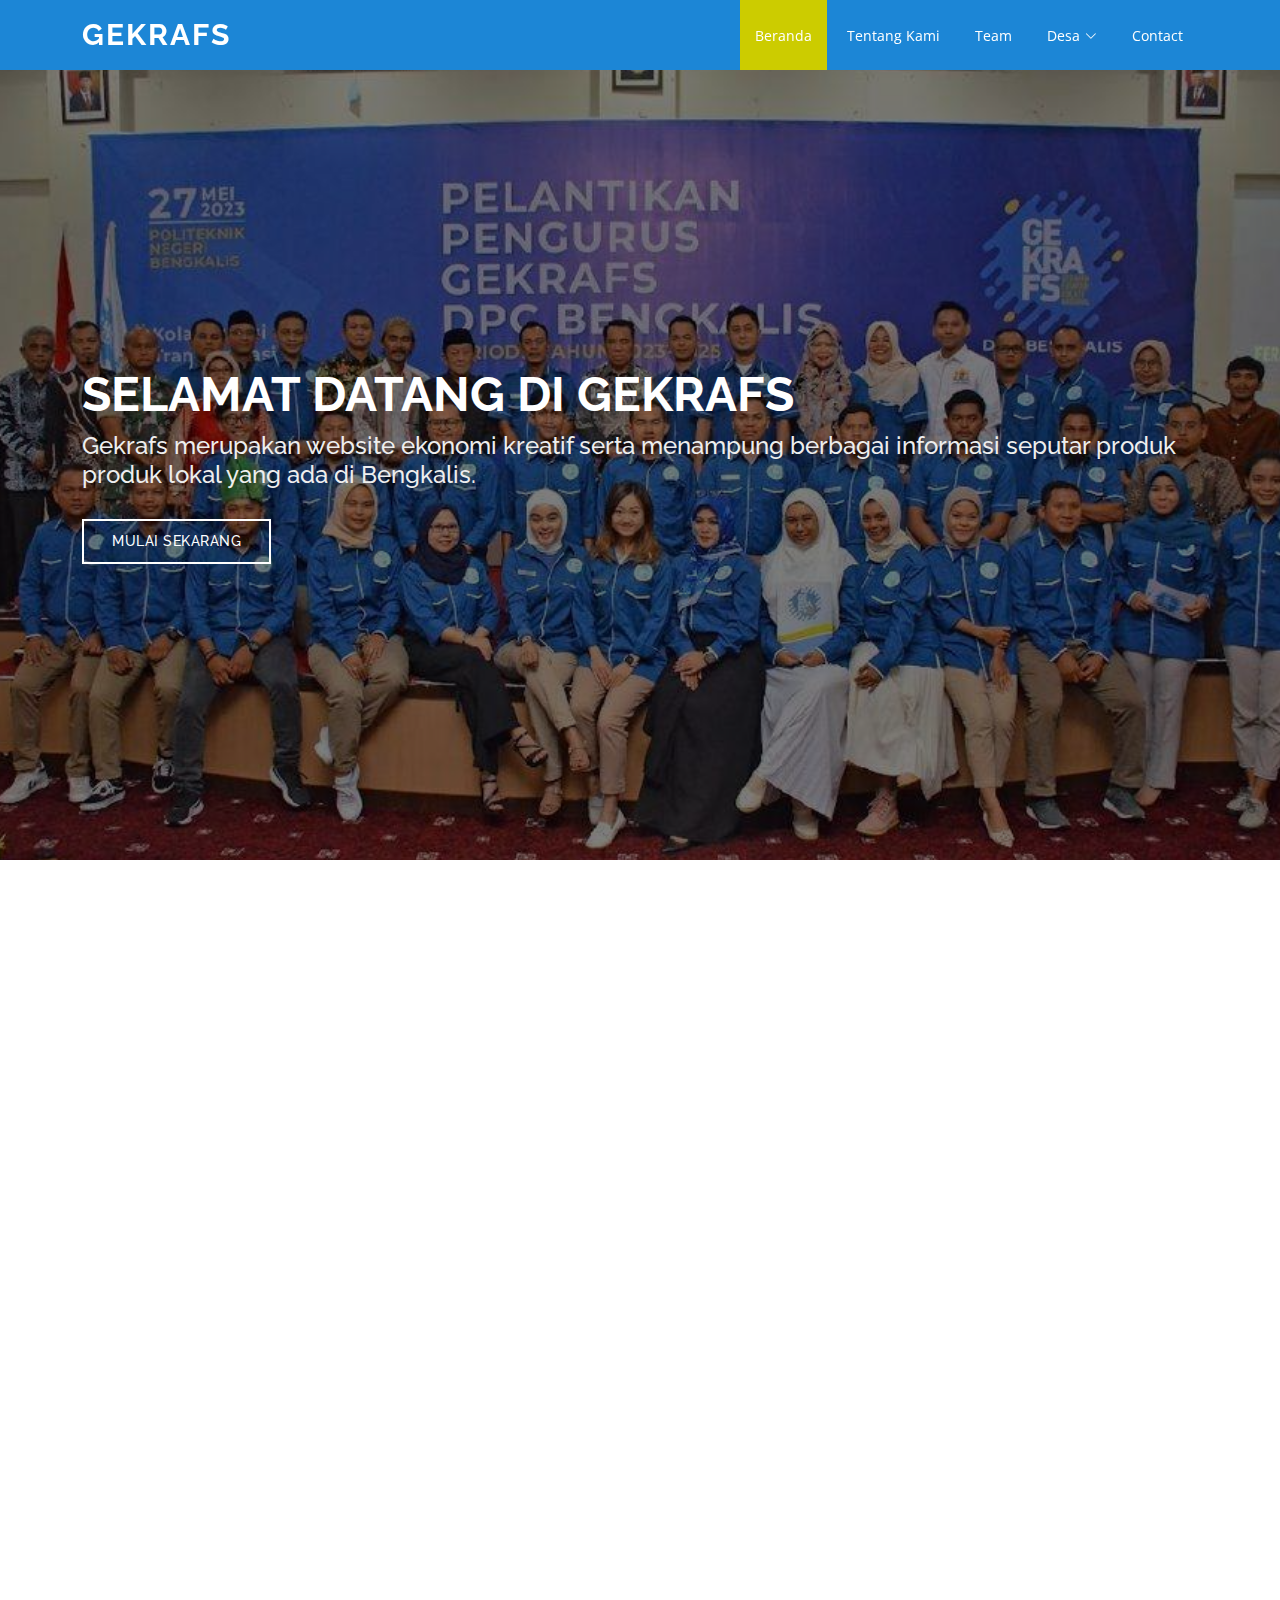
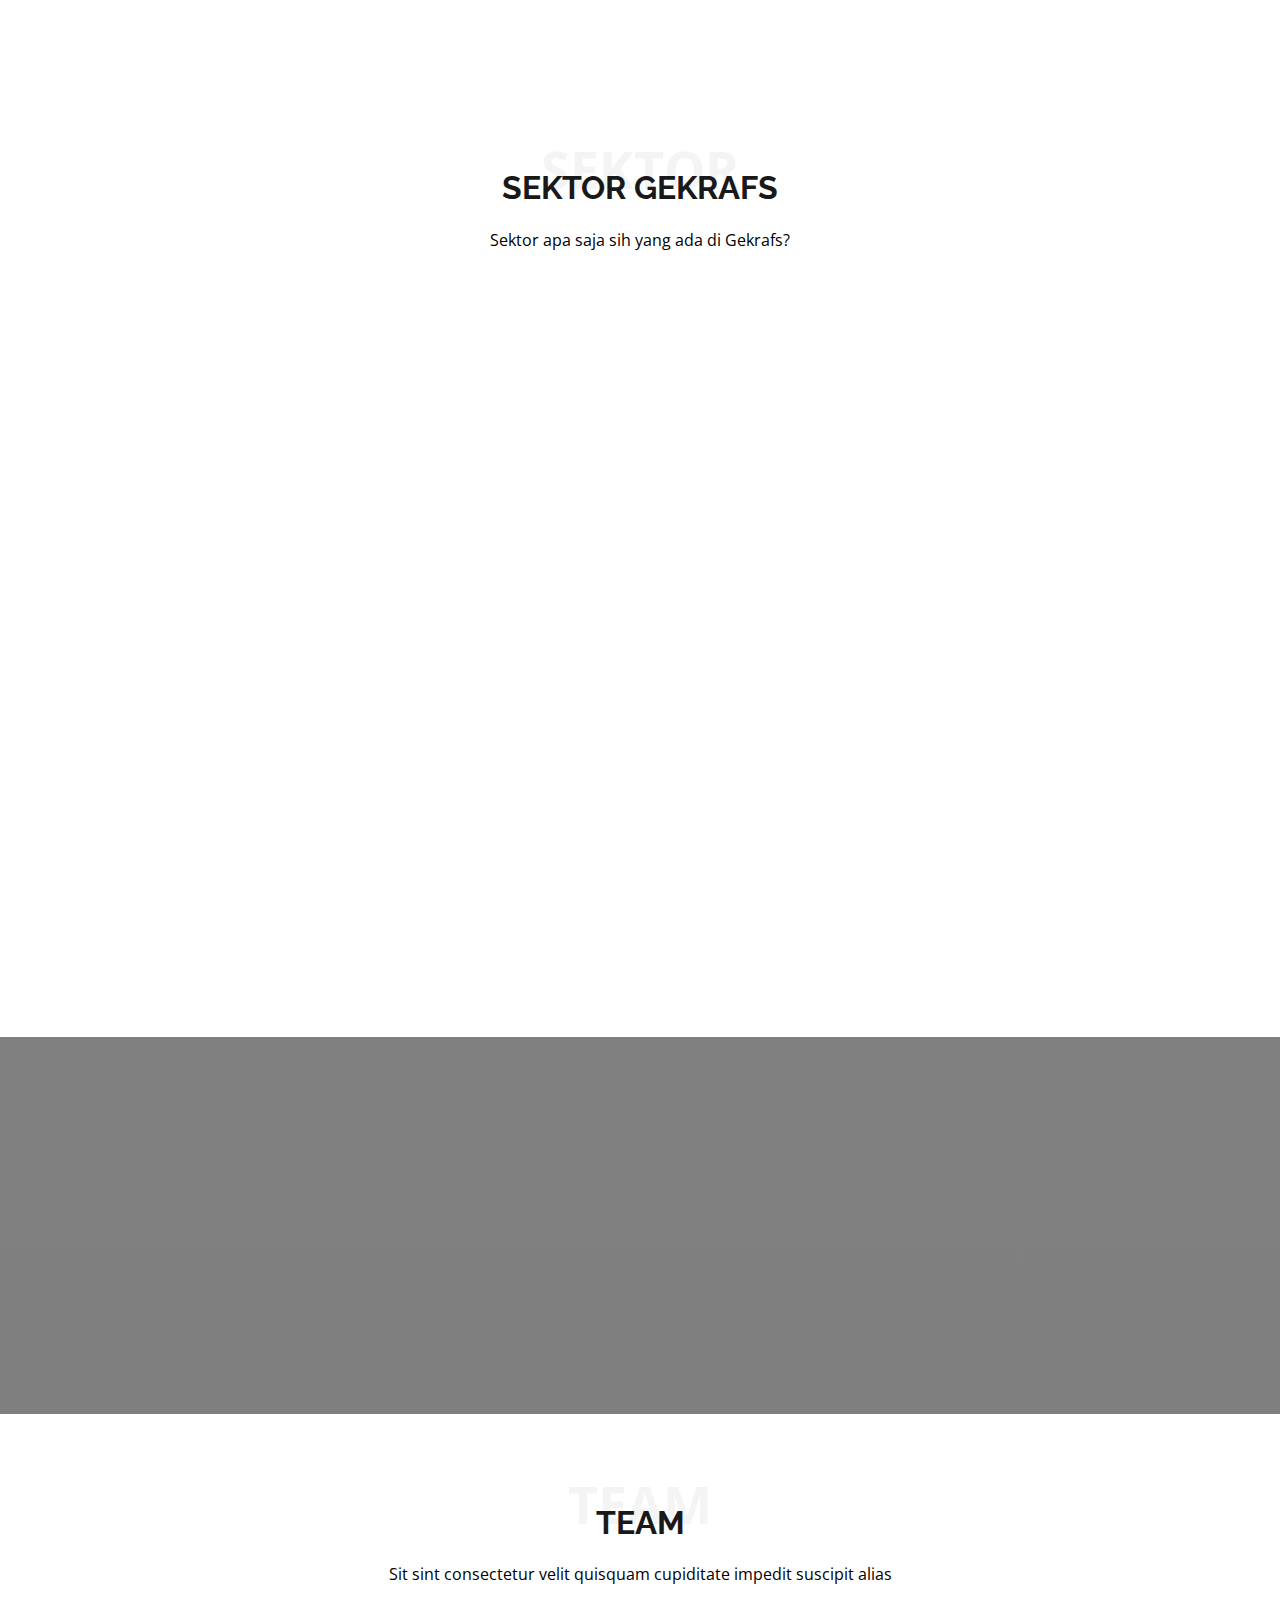
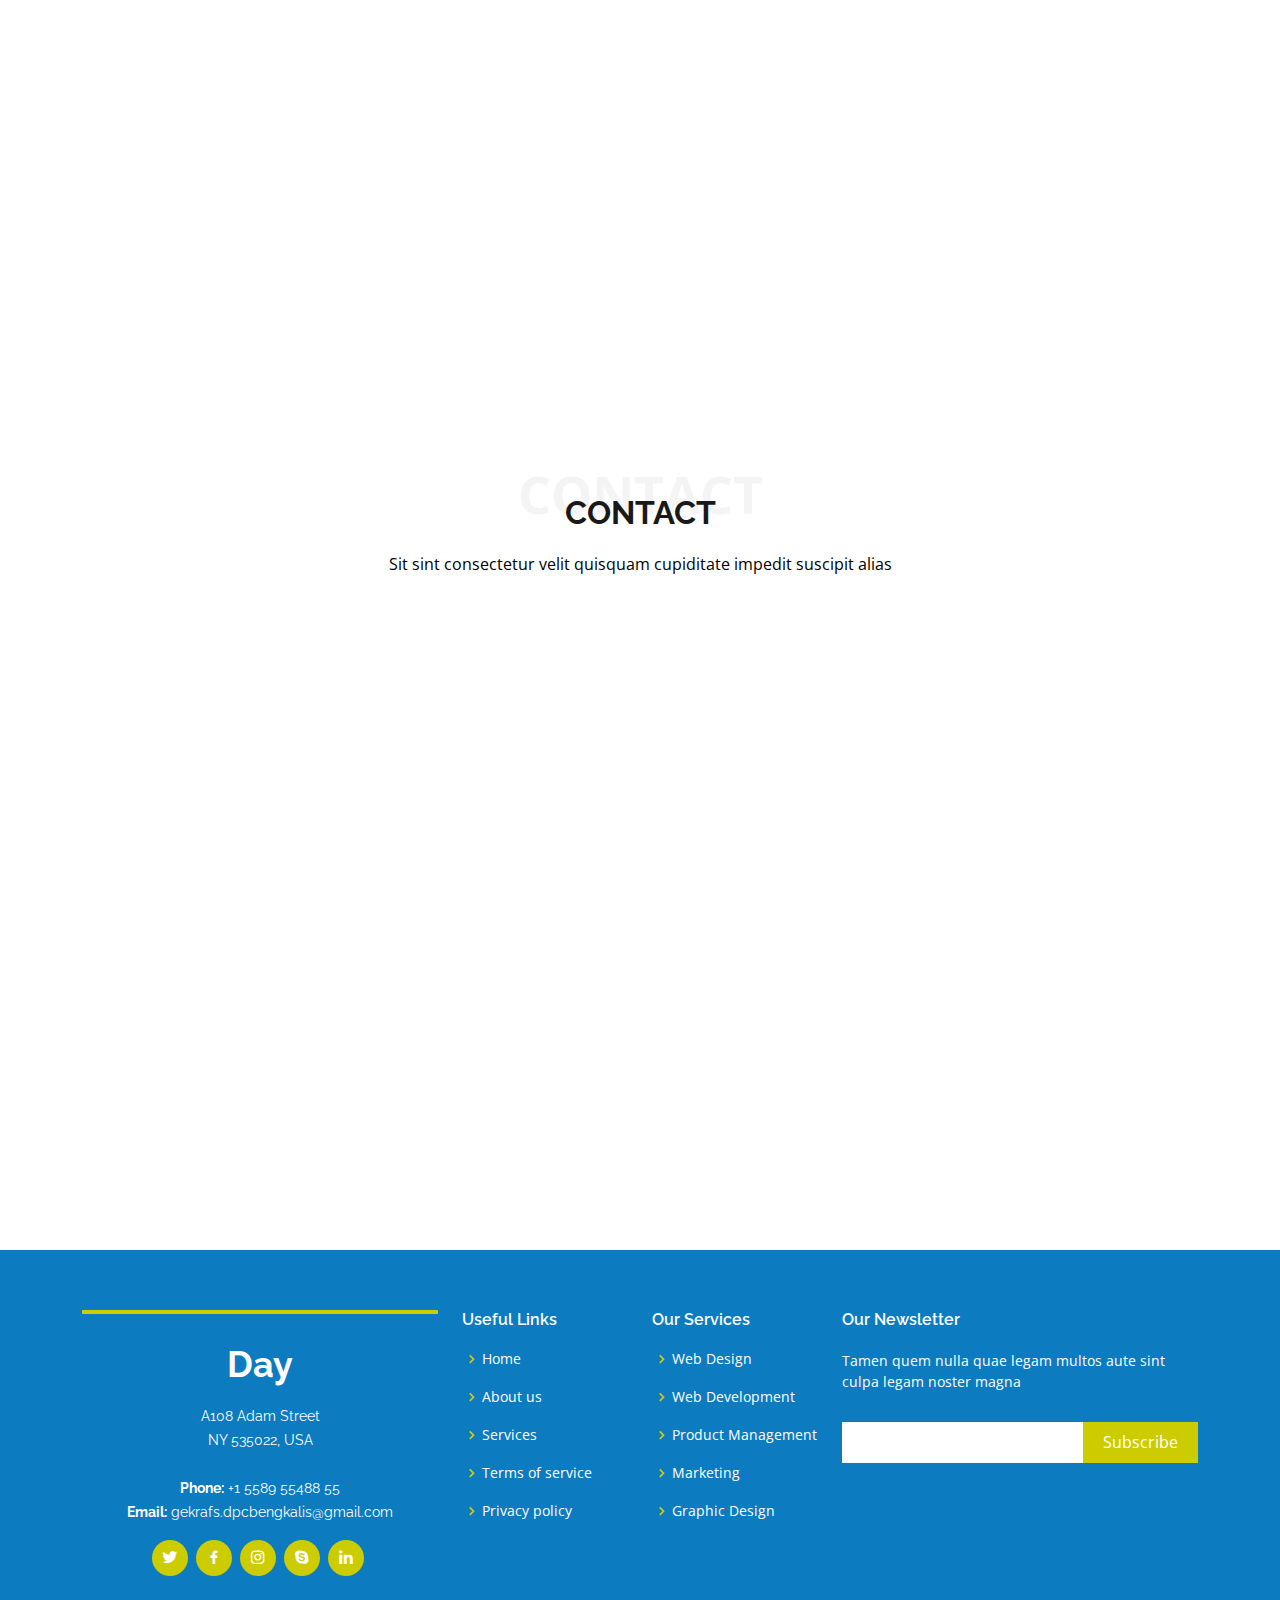
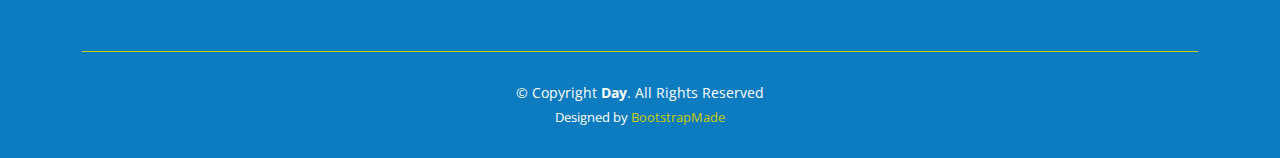
<file: Day/index.html>
<!DOCTYPE html>
<html lang="en">

<head>
  <meta charset="utf-8">
  <meta content="width=device-width, initial-scale=1.0" name="viewport">

  <title>Day Bootstrap Template - Index</title>
  <meta content="" name="description">
  <meta content="" name="keywords">

  <!-- Favicons -->
  <link href="assets/img/favicon.png" rel="icon">
  <link href="assets/img/apple-touch-icon.png" rel="apple-touch-icon">

  <!-- Google Fonts -->
  <link href="https://fonts.googleapis.com/css?family=Open+Sans:300,300i,400,400i,600,600i,700,700i|Raleway:300,300i,400,400i,500,500i,600,600i,700,700i|Poppins:300,300i,400,400i,500,500i,600,600i,700,700i" rel="stylesheet">

  <!-- Vendor CSS Files -->
  <link href="assets/vendor/aos/aos.css" rel="stylesheet">
  <link href="assets/vendor/bootstrap/css/bootstrap.min.css" rel="stylesheet">
  <link href="assets/vendor/bootstrap-icons/bootstrap-icons.css" rel="stylesheet">
  <link href="assets/vendor/boxicons/css/boxicons.min.css" rel="stylesheet">
  <link href="assets/vendor/glightbox/css/glightbox.min.css" rel="stylesheet">
  <link href="assets/vendor/swiper/swiper-bundle.min.css" rel="stylesheet">

  <!-- Template Main CSS File -->
  <link href="assets/css/style.css" rel="stylesheet">

  <!-- =======================================================
  * Template Name: Day
  * Updated: Sep 18 2023 with Bootstrap v5.3.2
  * Template URL: https://bootstrapmade.com/day-multipurpose-html-template-for-free/
  * Author: BootstrapMade.com
  * License: https://bootstrapmade.com/license/
  ======================================================== -->
</head>

<body>
  <!-- ======= Header ======= -->
  <header id="header" class="d-flex align-items-center">
    <div class="container d-flex align-items-center justify-content-between">

      <h1 class="logo"><a href="index.html">Gekrafs</a></h1>
      <!-- Uncomment below if you prefer to use an image logo -->
      <!-- <a href="index.html" class="logo"><img src="assets/img/logo.png" alt="" class="img-fluid"></a>-->

      <nav id="navbar" class="navbar">
        <ul>
          <li><a class="nav-link scrollto active" href="#hero">Beranda</a></li>
          <li><a class="nav-link scrollto" href="#about">Tentang Kami</a></li>
          <li><a class="nav-link scrollto" href="#team">Team</a></li>
          <li class="dropdown"><a href="#"><span>Desa</span> <i class="bi bi-chevron-down"></i></a>
            <ul>
              <li><a href="pkb.html">Pangkalan Batang</a></li>
              <li><a href="meskom.html">Meskom</a></li>
              <li><a href="ppt.html">Prapat Tunggal</a></li>
            </ul>
          </li>
          <li><a class="nav-link scrollto" href="#contact">Contact</a></li>
        </ul>
        <i class="bi bi-list mobile-nav-toggle"></i>
      </nav><!-- .navbar -->

    </div>
  </header><!-- End Header -->

  <!-- ======= Hero Section ======= -->
  <section id="hero" class="d-flex align-items-center">
    <div class="container position-relative" data-aos="fade-up" data-aos-delay="500">
      <h1>Selamat Datang di Gekrafs</h1>
      <h2>Gekrafs merupakan website ekonomi kreatif serta menampung 
        berbagai informasi seputar produk produk lokal yang ada di Bengkalis.</h2>
      <a href="#about" class="btn-get-started scrollto">Mulai Sekarang</a>
    </div>
  </section><!-- End Hero -->

  <main id="main">

        <div class="row">
          <div class="col-lg-6 order-1 order-lg-2" data-aos="fade-left">
            <img src="assets/img/about.jpg" class="img-fluid" alt="">
          </div>
          <div class="col-lg-6 pt-4 pt-lg-0 order-2 order-lg-1 content" data-aos="fade-right">
            <h3>Sebentar, Apa sih Gekrafs?</h3>
            <p class="fst-italic">
              Gekrafs adalah GERAKAN KREATIF NASIONAL yang 
              didirikan sebagai wadah inisiatif publik dalam pengembangan ekonomi kreatif di Indonesia.
            </p>
            <p class="fst-italic">
            Tidak dipungkiri bahwa ekonomi kreatif sejak beberapa tahun terakhir memberikan kontribusi besar terhadap PDB Indonesia.
            </p>
            <ul>
              <li><i class="bi bi-check-circle"></i> Tahun 2015 menyumbang Rp 852 triliun PDB atau sekitar 7,38 persen.</li>
              <li><i class="bi bi-check-circle"></i> Tahun 2016 menyumbang Rp 922,58 triliun PDB atau sekitar 13,47 persen.</li>
              <li><i class="bi bi-check-circle"></i> Tahun 2017 menyumbang Rp 990 triliun dan menyerap sekitar 17,4 persen tenaga kerja.</li>
            </ul>
          </div>
        </div>

      </div>
    </section><!-- End About Section -->

    <!-- ======= Why Us Section ======= -->
    <section id="why-us" class="why-us">
      <div class="container">

        <div class="row">

          <div class="col-lg-4" data-aos="fade-up">
            <div class="box">
              <span>01</span>
              <h4>Lorem Ipsum</h4>
              <p>Ulamco laboris nisi ut aliquip ex ea commodo consequat. Et consectetur ducimus vero placeat</p>
            </div>
          </div>

          <div class="col-lg-4 mt-4 mt-lg-0" data-aos="fade-up" data-aos-delay="150">
            <div class="box">
              <span>02</span>
              <h4>Repellat Nihil</h4>
              <p>Dolorem est fugiat occaecati voluptate velit esse. Dicta veritatis dolor quod et vel dire leno para dest</p>
            </div>
          </div>

          <div class="col-lg-4 mt-4 mt-lg-0" data-aos="fade-up" data-aos-delay="300">
            <div class="box">
              <span>03</span>
              <h4> Ad ad velit qui</h4>
              <p>Molestiae officiis omnis illo asperiores. Aut doloribus vitae sunt debitis quo vel nam quis</p>
            </div>
          </div>

        </div>

      </div>
    </section><!-- End Why Us Section -->

    <!-- ======= Services Section ======= -->
    <section id="services" class="services">
      <div class="container">

        <div class="section-title">
          <span>Sektor</span>
          <h2>Sektor Gekrafs</h2>
          <p>Sektor apa saja sih yang ada di Gekrafs?</p>
        </div>

        <div class="row">
          <div class="col-lg-4 col-md-6 d-flex align-items-stretch" data-aos="fade-up">
            <div class="icon-box">
              <div class="icon"><i class="bx bxl-dribbble"></i></div>
              <h4><a href="">Lorem Ipsum</a></h4>
              <p>Voluptatum deleniti atque corrupti quos dolores et quas molestias excepturi</p>
            </div>
          </div>

          <div class="col-lg-4 col-md-6 d-flex align-items-stretch mt-4 mt-md-0" data-aos="fade-up" data-aos-delay="150">
            <div class="icon-box">
              <div class="icon"><i class="bx bx-file"></i></div>
              <h4><a href="">Sed ut perspiciatis</a></h4>
              <p>Duis aute irure dolor in reprehenderit in voluptate velit esse cillum dolore</p>
            </div>
          </div>

          <div class="col-lg-4 col-md-6 d-flex align-items-stretch mt-4 mt-lg-0" data-aos="fade-up" data-aos-delay="300">
            <div class="icon-box">
              <div class="icon"><i class="bx bx-tachometer"></i></div>
              <h4><a href="">Magni Dolores</a></h4>
              <p>Excepteur sint occaecat cupidatat non proident, sunt in culpa qui officia</p>
            </div>
          </div>

          <div class="col-lg-4 col-md-6 d-flex align-items-stretch mt-4" data-aos="fade-up" data-aos-delay="450">
            <div class="icon-box">
              <div class="icon"><i class="bx bx-world"></i></div>
              <h4><a href="">Nemo Enim</a></h4>
              <p>At vero eos et accusamus et iusto odio dignissimos ducimus qui blanditiis</p>
            </div>
          </div>

          <div class="col-lg-4 col-md-6 d-flex align-items-stretch mt-4" data-aos="fade-up" data-aos-delay="600">
            <div class="icon-box">
              <div class="icon"><i class="bx bx-slideshow"></i></div>
              <h4><a href="">Dele cardo</a></h4>
              <p>Quis consequatur saepe eligendi voluptatem consequatur dolor consequuntur</p>
            </div>
          </div>

          <div class="col-lg-4 col-md-6 d-flex align-items-stretch mt-4" data-aos="fade-up" data-aos-delay="750">
            <div class="icon-box">
              <div class="icon"><i class="bx bx-arch"></i></div>
              <h4><a href="">Divera don</a></h4>
              <p>Modi nostrum vel laborum. Porro fugit error sit minus sapiente sit aspernatur</p>
            </div>
          </div>

        </div>

      </div>
    </section><!-- End Services Section -->

    <!-- ======= Cta Section ======= -->
    <section id="cta" class="cta">
      <div class="container" data-aos="zoom-in">

        <div class="text-center">
          <h3>Gekrafs</h3>
          <p> Jadi tunggu apalagi?
            Silakan bergabung menjadi bagian dari
            GEKRAFS Bengkalis.</p>
          <a class="cta-btn" href="#">Join Now</a>
        </div>

      </div>
    </section><!-- End Cta Section -->

    <!-- ======= Team Section ======= -->
<section id="team" class="team">
  <div class="container">

    <div class="section-title">
      <span>Team</span>
      <h2>Team</h2>
      <p>Sit sint consectetur velit quisquam cupiditate impedit suscipit alias</p>
    </div>

    <div class="row">
      <div class="col-3 d-flex align-items-stretch" data-aos="zoom-in">
        <div class="member">
          <img src="assets/img/team/n.jpg" alt="">
          <h4>Nadia Khairunnisak</h4>
          <span>Programmer</span>
          <div class="social">
            <a href=""><i class="bi bi-instagram"></i></a>
          </div>
        </div>
      </div>

      <div class="col-lg-3 col-md-6 d-flex align-items-stretch" data-aos="zoom-in">
        <div class="member">
          <img src="assets/img/team/w.jpg" alt="">
          <h4>Widya Wulan Sari</h4>
          <span>Development</span>
          <div class="social">
            <a href=""><i class="bi bi-instagram"></i></a>
          </div>
        </div>
      </div>

      <div class="col-lg-3 col-md-6 d-flex align-items-stretch" data-aos="zoom-in">
        <div class="member">
          <img src="assets/img/team/p.jpg" alt="">
          <h4>Via Laurenz</h4>
          <span>Design UI/UX</span>
          <div class="social">
            <a href=""><i class="bi bi-instagram"></i></a>
          </div>
        </div>
      </div>

      <!-- Add a new team member here -->

      <div class="col-lg-3 col-md-6 d-flex align-items-stretch" data-aos="zoom-in">
        <div class="member">
          <img src="assets/img/team/A.jpg" alt="">
          <h4>Aidil Dzakwan</h4>
          <span>Development</span>
          <div class="social">
            <a href=""><i class="bi bi-instagram"></i></a>
          </div>
        </div>
      </div>

    </div>

  </div>
</section><!-- End Team Section -->

    <!-- ======= Contact Section ======= -->
    <section id="contact" class="contact">
      <div class="container">

        <div class="section-title">
          <span>Contact</span>
          <h2>Contact</h2>
          <p>Sit sint consectetur velit quisquam cupiditate impedit suscipit alias</p>
        </div>

        <div class="row" data-aos="fade-up">
          <div class="col-lg-6">
            <div class="info-box mb-4">
              <i class="bx bx-map"></i>
              <h3>Our Address</h3>
              <p>A108 Adam Street, New York, NY 535022</p>
            </div>
          </div>

          <div class="col-lg-3 col-md-6">
            <div class="info-box  mb-4">
              <i class="bx bx-envelope"></i>
              <h3>Email</h3>
              <p>gekrafs.dpcbengkalis@gmail.com</p>
            </div>
          </div>

          <div class="col-lg-3 col-md-6">
            <div class="info-box  mb-4">
              <i class="bx bx-phone-call"></i>
              <h3>Call Us</h3>
              <p>+1 5589 55488 55</p>
            </div>
          </div>

        </div>

        <div class="row" data-aos="fade-up">

          <div class="col-lg-6 ">
            <iframe class="mb-4 mb-lg-0" src="https://www.google.com/maps/embed?pb=!1m14!1m8!1m3!1d12097.433213460943!2d-74.0062269!3d40.7101282!3m2!1i1024!2i768!4f13.1!3m3!1m2!1s0x0%3A0xb89d1fe6bc499443!2sDowntown+Conference+Center!5e0!3m2!1smk!2sbg!4v1539943755621" frameborder="0" style="border:0; width: 100%; height: 384px;" allowfullscreen></iframe>
          </div>

          <div class="col-lg-6">
            <form action="forms/contact.php" method="post" role="form" class="php-email-form">
              <div class="row">
                <div class="col-md-6 form-group">
                  <input type="text" name="name" class="form-control" id="name" placeholder="Your Name" required>
                </div>
                <div class="col-md-6 form-group mt-3 mt-md-0">
                  <input type="email" class="form-control" name="email" id="email" placeholder="Your Email" required>
                </div>
              </div>
              <div class="form-group mt-3">
                <input type="text" class="form-control" name="subject" id="subject" placeholder="Subject" required>
              </div>
              <div class="form-group mt-3">
                <textarea class="form-control" name="message" rows="5" placeholder="Message" required></textarea>
              </div>
              <div class="my-3">
                <div class="loading">Loading</div>
                <div class="error-message"></div>
                <div class="sent-message">Your message has been sent. Thank you!</div>
              </div>
              <div class="text-center"><button type="submit">Send Message</button></div>
            </form>
          </div>

        </div>

      </div>
    </section><!-- End Contact Section -->

  </main><!-- End #main -->

  <!-- ======= Footer ======= -->
  <footer id="footer">
    <div class="footer-top">
      <div class="container">
        <div class="row">

          <div class="col-lg-4 col-md-6">
            <div class="footer-info">
              <h3>Day</h3>
              <p>
                A108 Adam Street <br>
                NY 535022, USA<br><br>
                <strong>Phone:</strong> +1 5589 55488 55<br>
                <strong>Email:</strong> gekrafs.dpcbengkalis@gmail.com<br>
              </p>
              <div class="social-links mt-3">
                <a href="#" class="twitter"><i class="bx bxl-twitter"></i></a>
                <a href="#" class="facebook"><i class="bx bxl-facebook"></i></a>
                <a href="#" class="instagram"><i class="bx bxl-instagram"></i></a>
                <a href="#" class="google-plus"><i class="bx bxl-skype"></i></a>
                <a href="#" class="linkedin"><i class="bx bxl-linkedin"></i></a>
              </div>
            </div>
          </div>

          <div class="col-lg-2 col-md-6 footer-links">
            <h4>Useful Links</h4>
            <ul>
              <li><i class="bx bx-chevron-right"></i> <a href="#">Home</a></li>
              <li><i class="bx bx-chevron-right"></i> <a href="#">About us</a></li>
              <li><i class="bx bx-chevron-right"></i> <a href="#">Services</a></li>
              <li><i class="bx bx-chevron-right"></i> <a href="#">Terms of service</a></li>
              <li><i class="bx bx-chevron-right"></i> <a href="#">Privacy policy</a></li>
            </ul>
          </div>

          <div class="col-lg-2 col-md-6 footer-links">
            <h4>Our Services</h4>
            <ul>
              <li><i class="bx bx-chevron-right"></i> <a href="#">Web Design</a></li>
              <li><i class="bx bx-chevron-right"></i> <a href="#">Web Development</a></li>
              <li><i class="bx bx-chevron-right"></i> <a href="#">Product Management</a></li>
              <li><i class="bx bx-chevron-right"></i> <a href="#">Marketing</a></li>
              <li><i class="bx bx-chevron-right"></i> <a href="#">Graphic Design</a></li>
            </ul>
          </div>

          <div class="col-lg-4 col-md-6 footer-newsletter">
            <h4>Our Newsletter</h4>
            <p>Tamen quem nulla quae legam multos aute sint culpa legam noster magna</p>
            <form action="" method="post">
              <input type="email" name="email"><input type="submit" value="Subscribe">
            </form>

          </div>

        </div>
      </div>
    </div>

    <div class="container">
      <div class="copyright">
        &copy; Copyright <strong><span>Day</span></strong>. All Rights Reserved
      </div>
      <div class="credits">
        <!-- All the links in the footer should remain intact. -->
        <!-- You can delete the links only if you purchased the pro version. -->
        <!-- Licensing information: https://bootstrapmade.com/license/ -->
        <!-- Purchase the pro version with working PHP/AJAX contact form: https://bootstrapmade.com/day-multipurpose-html-template-for-free/ -->
        Designed by <a href="https://bootstrapmade.com/">BootstrapMade</a>
      </div>
    </div>
  </footer><!-- End Footer -->

  <a href="#" class="back-to-top d-flex align-items-center justify-content-center"><i class="bi bi-arrow-up-short"></i></a>
  <div id="preloader"></div>

  <!-- Vendor JS Files -->
  <script src="assets/vendor/aos/aos.js"></script>
  <script src="assets/vendor/bootstrap/js/bootstrap.bundle.min.js"></script>
  <script src="assets/vendor/glightbox/js/glightbox.min.js"></script>
  <script src="assets/vendor/isotope-layout/isotope.pkgd.min.js"></script>
  <script src="assets/vendor/swiper/swiper-bundle.min.js"></script>
  <script src="assets/vendor/php-email-form/validate.js"></script>

  <!-- Template Main JS File -->
  <script src="assets/js/main.js"></script>

</body>

</html>
</file>
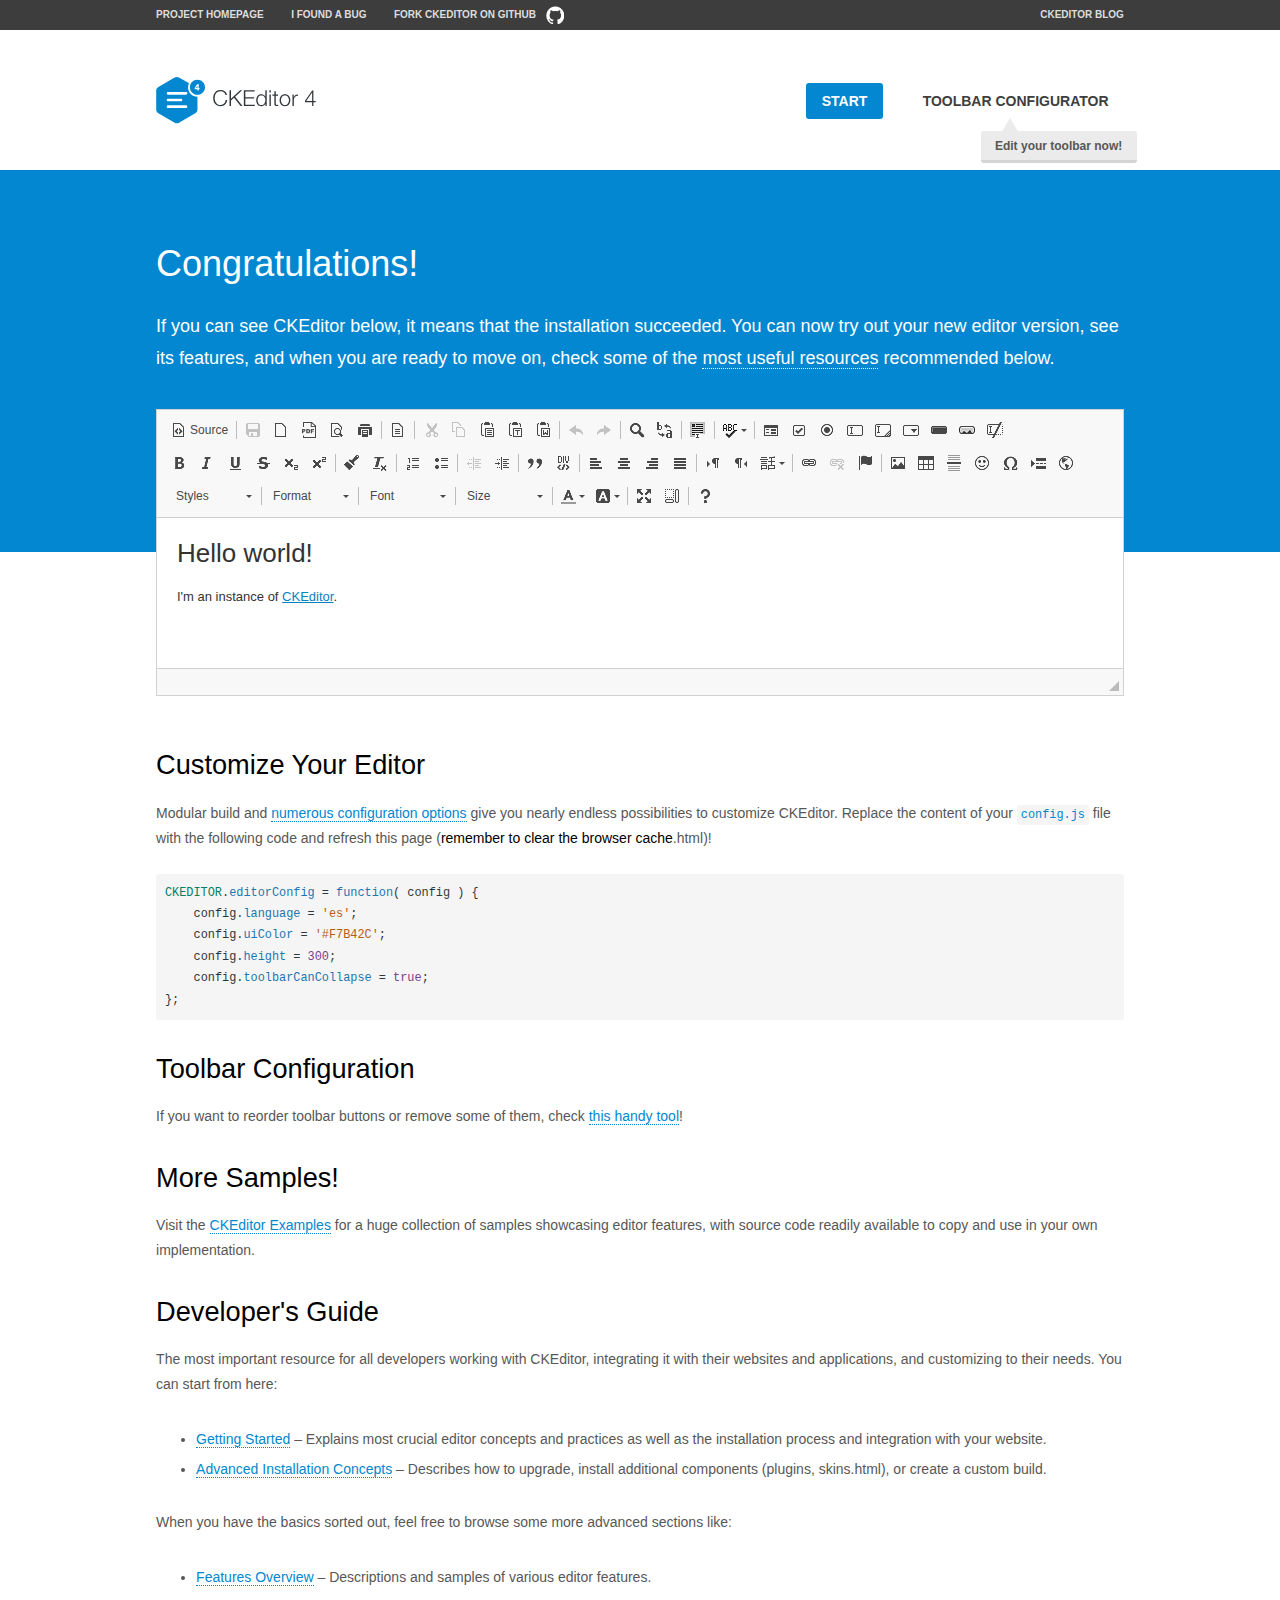
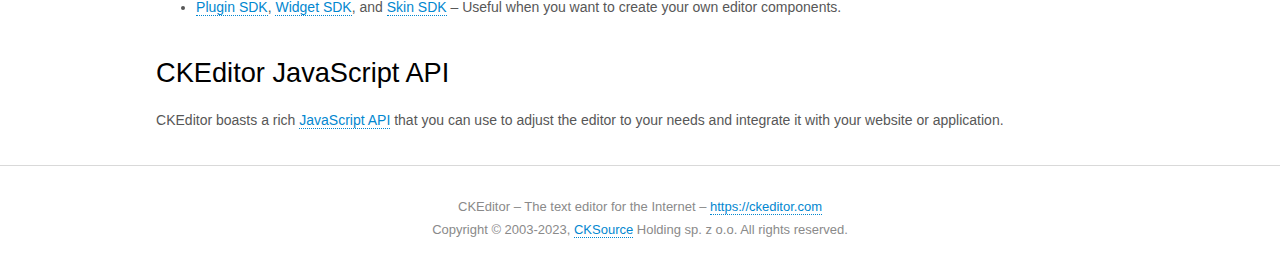
<file: admin/layout/ckeditor/samples/index.html>
<!DOCTYPE html>
<!--
Copyright (c) 2003-2023, CKSource Holding sp. z o.o. All rights reserved.
For licensing, see LICENSE.md or https://ckeditor.com/legal/ckeditor-oss-license
-->
<html lang="en">
<head>
	<meta charset="utf-8">
	<title>CKEditor Sample</title>
	<script src="../ckeditor.js"></script>
	<script src="js/sample.js"></script>
	<link rel="stylesheet" href="css/samples.css">
	<link rel="stylesheet" href="toolbarconfigurator/lib/codemirror/neo.css">
	<meta name="viewport" content="width=device-width,initial-scale=1">
	<meta name="description" content="Try the latest sample of CKEditor 4 and learn more about customizing your WYSIWYG editor with endless possibilities.">
</head>
<body id="main">

<nav class="navigation-a">
	<div class="grid-container">
		<ul class="navigation-a-left grid-width-70">
			<li><a href="https://ckeditor.com/ckeditor-4/">Project Homepage</a></li>
			<li><a href="https://github.com/ckeditor/ckeditor4/issues">I found a bug</a></li>
			<li><a href="https://github.com/ckeditor/ckeditor4" class="icon-pos-right icon-navigation-a-github">Fork CKEditor on GitHub</a></li>
		</ul>
		<ul class="navigation-a-right grid-width-30">
			<li><a href="https://ckeditor.com/blog/">CKEditor Blog</a></li>
		</ul>
	</div>
</nav>

<header class="header-a">
	<div class="grid-container">
		<h1 class="header-a-logo grid-width-30">
			<a href="index.html"><img src="img/logo.svg" onerror="this.src='img/logo.png'; this.onerror=null;" alt="CKEditor Sample"></a>
		</h1>

		<nav class="navigation-b grid-width-70">
			<ul>
				<li><a href="index.html" class="button-a button-a-background">Start</a></li>
				<li><a href="toolbarconfigurator/index.html" class="button-a">Toolbar configurator <span class="balloon-a balloon-a-nw">Edit your toolbar now!</span></a></li>
			</ul>
		</nav>
	</div>
</header>

<main>
	<div class="adjoined-top">
		<div class="grid-container">
			<div class="content grid-width-100">
				<h1>Congratulations!</h1>
				<p>
					If you can see CKEditor below, it means that the installation succeeded.
					You can now try out your new editor version, see its features, and when you are ready to move on, check some of the <a href="#sample-customize">most useful resources</a> recommended below.
				</p>
			</div>
		</div>
	</div>
	<div class="adjoined-bottom">
		<div class="grid-container">
			<div class="grid-width-100">
				<div id="editor">
					<h1>Hello world!</h1>
					<p>I'm an instance of <a href="https://ckeditor.com">CKEditor</a>.</p>
				</div>
			</div>
		</div>
	</div>

	<div class="grid-container">
		<div class="content grid-width-100">
			<section id="sample-customize">
				<h2>Customize Your Editor</h2>
				<p>Modular build and <a href="https://ckeditor.com/docs/ckeditor4/latest/guide/dev_configuration.html">numerous configuration options</a> give you nearly endless possibilities to customize CKEditor. Replace the content of your <code><a href="../config.js">config.js</a></code> file with the following code and refresh this page (<strong>remember to clear the browser cache</strong>.html)!</p>
		<pre class="cm-s-neo CodeMirror"><code><span style="padding-right: 0.1px;"><span class="cm-variable">CKEDITOR</span>.<span class="cm-property">editorConfig</span> <span class="cm-operator">=</span> <span class="cm-keyword">function</span>( <span class="cm-def">config</span> ) {</span>
<span style="padding-right: 0.1px;"><span class="cm-tab">	</span><span class="cm-variable-2">config</span>.<span class="cm-property">language</span> <span class="cm-operator">=</span> <span class="cm-string">'es'</span>;</span>
<span style="padding-right: 0.1px;"><span class="cm-tab">	</span><span class="cm-variable-2">config</span>.<span class="cm-property">uiColor</span> <span class="cm-operator">=</span> <span class="cm-string">'#F7B42C'</span>;</span>
<span style="padding-right: 0.1px;"><span class="cm-tab">	</span><span class="cm-variable-2">config</span>.<span class="cm-property">height</span> <span class="cm-operator">=</span> <span class="cm-number">300</span>;</span>
<span style="padding-right: 0.1px;"><span class="cm-tab">	</span><span class="cm-variable-2">config</span>.<span class="cm-property">toolbarCanCollapse</span> <span class="cm-operator">=</span> <span class="cm-atom">true</span>;</span>
<span style="padding-right: 0.1px;">};</span></code></pre>
			</section>

			<section>
				<h2>Toolbar Configuration</h2>
				<p>If you want to reorder toolbar buttons or remove some of them, check <a href="toolbarconfigurator/index.html">this handy tool</a>!</p>
			</section>

			<section>
				<h2>More Samples!</h2>
				<p>Visit the <a href="https://ckeditor.com/docs/ckeditor4/latest/examples/index.html">CKEditor Examples</a> for a huge collection of samples showcasing editor features, with source code readily available to copy and use in your own implementation.</p>
			</section>

			<section>
				<h2>Developer's Guide</h2>
				<p>The most important resource for all developers working with CKEditor, integrating it with their websites and applications, and customizing to their needs. You can start from here:</p>
				<ul>
					<li><a href="https://ckeditor.com/docs/ckeditor4/latest/guide/dev_installation.html">Getting Started</a> &ndash; Explains most crucial editor concepts and practices as well as the installation process and integration with your website.</li>
					<li><a href="https://ckeditor.com/docs/ckeditor4/latest/guide/dev_advanced_installation.html">Advanced Installation Concepts</a> &ndash; Describes how to upgrade, install additional components (plugins, skins.html), or create a custom build.</li>
				</ul>
					<p>When you have the basics sorted out, feel free to browse some more advanced sections like:</p>
				<ul>
					<li><a href="https://ckeditor.com/docs/ckeditor4/latest/features/index.html">Features Overview</a> &ndash; Descriptions and samples of various editor features.</li>
					<li><a href="https://ckeditor.com/docs/ckeditor4/latest/guide/plugin_sdk_intro.html">Plugin SDK</a>, <a href="https://ckeditor.com/docs/ckeditor4/latest/guide/widget_sdk_intro.html">Widget SDK</a>, and <a href="https://ckeditor.com/docs/ckeditor4/latest/guide/skin_sdk_intro.html">Skin SDK</a> &ndash; Useful when you want to create your own editor components.</li>
				</ul>
			</section>

			<section>
				<h2>CKEditor JavaScript API</h2>
				<p>CKEditor boasts a rich <a href="https://ckeditor.com/docs/ckeditor4/latest/api/index.html">JavaScript API</a> that you can use to adjust the editor to your needs and integrate it with your website or application.</p>
			</section>
		</div>
	</div>
</main>

<footer class="footer-a grid-container">
	<div class="grid-container">
		<p class="grid-width-100">
			CKEditor &ndash; The text editor for the Internet &ndash; <a class="samples" href="https://ckeditor.com/">https://ckeditor.com</a>
		</p>
		<p class="grid-width-100" id="copy">
			Copyright &copy; 2003-2023, <a class="samples" href="https://cksource.com/">CKSource</a> Holding sp. z o.o. All rights reserved.
		</p>
	</div>
</footer>
<script>
	initSample();
</script>

</body>
</html>
</file>
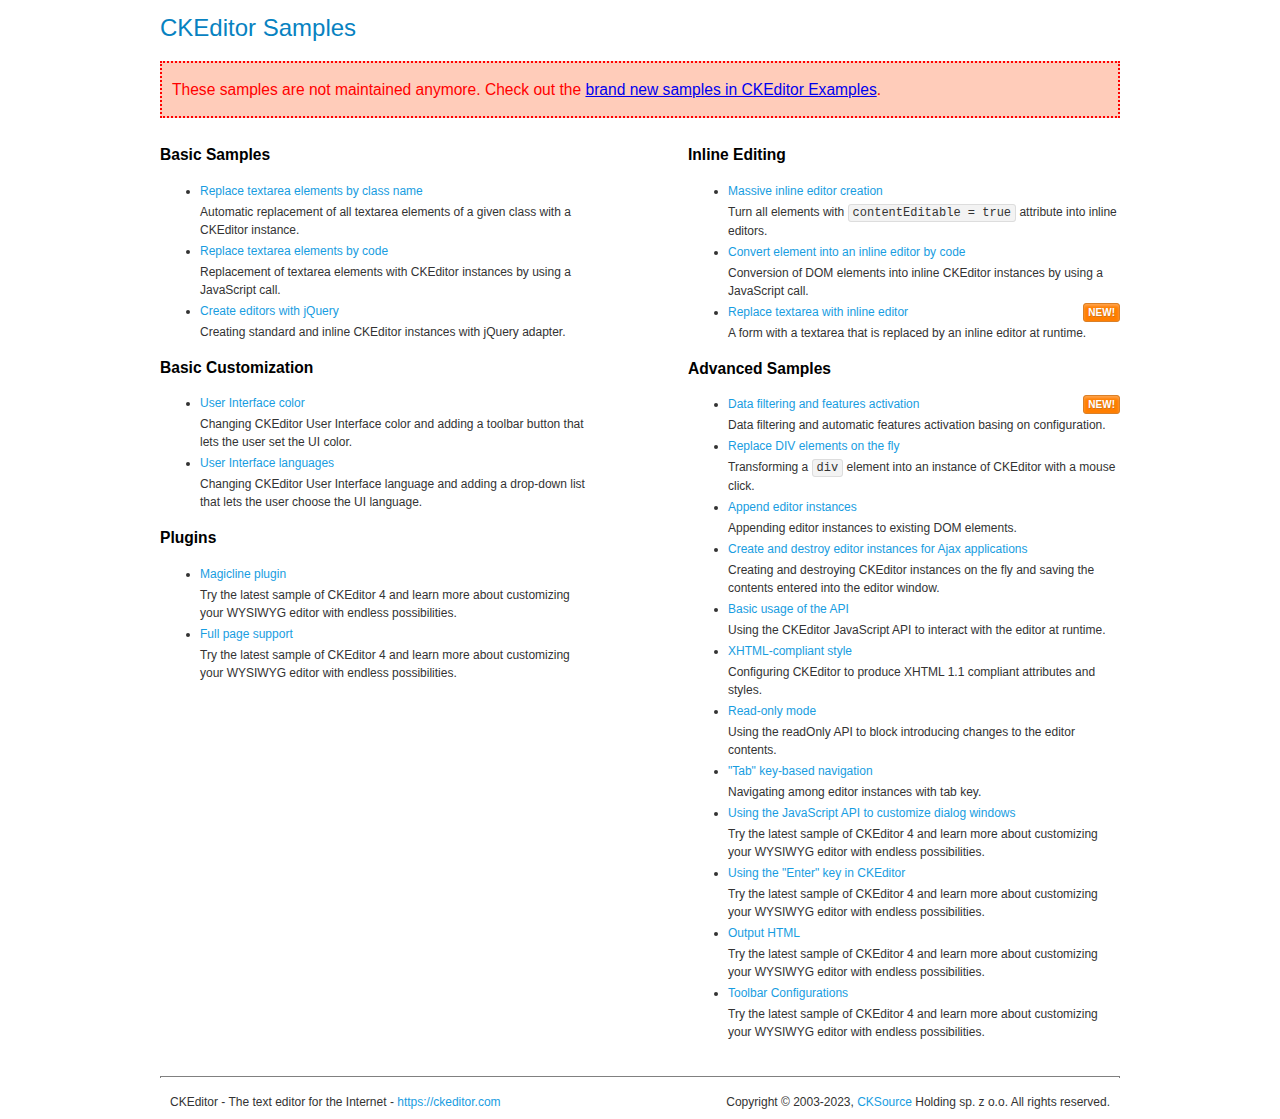
<file: admin/layout/ckeditor/samples/old/index.html>
<!DOCTYPE html>
<!--
Copyright (c) 2003-2023, CKSource Holding sp. z o.o. All rights reserved.
For licensing, see LICENSE.md or https://ckeditor.com/legal/ckeditor-oss-license
-->
<html lang="en">
<head>
	<meta charset="utf-8">
	<title>CKEditor Samples</title>
	<link rel="stylesheet" href="sample.css">
	<meta name="description" content="Try the latest sample of CKEditor 4 and learn more about customizing your WYSIWYG editor with endless possibilities.">
</head>
<body>
	<h1 class="samples">
		CKEditor Samples
	</h1>
	<div class="warning deprecated">
		These samples are not maintained anymore. Check out the <a href="https://ckeditor.com/docs/ckeditor4/latest/examples/index.html">brand new samples in CKEditor Examples</a>.
	</div>
	<div class="twoColumns">
		<div class="twoColumnsLeft">
			<h2 class="samples">
				Basic Samples
			</h2>
			<dl class="samples">
				<dt><a class="samples" href="replacebyclass.html">Replace textarea elements by class name</a></dt>
				<dd>Automatic replacement of all textarea elements of a given class with a CKEditor instance.</dd>

				<dt><a class="samples" href="replacebycode.html">Replace textarea elements by code</a></dt>
				<dd>Replacement of textarea elements with CKEditor instances by using a JavaScript call.</dd>

				<dt><a class="samples" href="jquery.html">Create editors with jQuery</a></dt>
				<dd>Creating standard and inline CKEditor instances with jQuery adapter.</dd>
			</dl>

			<h2 class="samples">
				Basic Customization
			</h2>
			<dl class="samples">
				<dt><a class="samples" href="uicolor.html">User Interface color</a></dt>
				<dd>Changing CKEditor User Interface color and adding a toolbar button that lets the user set the UI color.</dd>

				<dt><a class="samples" href="uilanguages.html">User Interface languages</a></dt>
				<dd>Changing CKEditor User Interface language and adding a drop-down list that lets the user choose the UI language.</dd>
			</dl>


			<h2 class="samples">Plugins</h2>
<dl class="samples">
<dt><a class="samples" href="magicline/magicline.html">Magicline plugin</a></dt>
<dd>Try the latest sample of CKEditor 4 and learn more about customizing your WYSIWYG editor with endless possibilities.</dd>

<dt><a class="samples" href="wysiwygarea/fullpage.html">Full page support</a></dt>
<dd>Try the latest sample of CKEditor 4 and learn more about customizing your WYSIWYG editor with endless possibilities.</dd>
</dl>
		</div>
		<div class="twoColumnsRight">
			<h2 class="samples">
				Inline Editing
			</h2>
			<dl class="samples">
				<dt><a class="samples" href="inlineall.html">Massive inline editor creation</a></dt>
				<dd>Turn all elements with <code>contentEditable = true</code> attribute into inline editors.</dd>

				<dt><a class="samples" href="inlinebycode.html">Convert element into an inline editor by code</a></dt>
				<dd>Conversion of DOM elements into inline CKEditor instances by using a JavaScript call.</dd>

				<dt><a class="samples" href="inlinetextarea.html">Replace textarea with inline editor</a> <span class="new">New!</span></dt>
				<dd>A form with a textarea that is replaced by an inline editor at runtime.</dd>

				
			</dl>

			<h2 class="samples">
				Advanced Samples
			</h2>
			<dl class="samples">
				<dt><a class="samples" href="datafiltering.html">Data filtering and features activation</a> <span class="new">New!</span></dt>
				<dd>Data filtering and automatic features activation basing on configuration.</dd>

				<dt><a class="samples" href="divreplace.html">Replace DIV elements on the fly</a></dt>
				<dd>Transforming a <code>div</code> element into an instance of CKEditor with a mouse click.</dd>

				<dt><a class="samples" href="appendto.html">Append editor instances</a></dt>
				<dd>Appending editor instances to existing DOM elements.</dd>

				<dt><a class="samples" href="ajax.html">Create and destroy editor instances for Ajax applications</a></dt>
				<dd>Creating and destroying CKEditor instances on the fly and saving the contents entered into the editor window.</dd>

				<dt><a class="samples" href="api.html">Basic usage of the API</a></dt>
				<dd>Using the CKEditor JavaScript API to interact with the editor at runtime.</dd>

				<dt><a class="samples" href="xhtmlstyle.html">XHTML-compliant style</a></dt>
				<dd>Configuring CKEditor to produce XHTML 1.1 compliant attributes and styles.</dd>

				<dt><a class="samples" href="readonly.html">Read-only mode</a></dt>
				<dd>Using the readOnly API to block introducing changes to the editor contents.</dd>

				<dt><a class="samples" href="tabindex.html">"Tab" key-based navigation</a></dt>
				<dd>Navigating among editor instances with tab key.</dd>


				
<dt><a class="samples" href="dialog/dialog.html">Using the JavaScript API to customize dialog windows</a></dt>
<dd>Try the latest sample of CKEditor 4 and learn more about customizing your WYSIWYG editor with endless possibilities.</dd>

<dt><a class="samples" href="enterkey/enterkey.html">Using the &quot;Enter&quot; key in CKEditor</a></dt>
<dd>Try the latest sample of CKEditor 4 and learn more about customizing your WYSIWYG editor with endless possibilities.</dd>

<dt><a class="samples" href="htmlwriter/outputhtml.html">Output HTML</a></dt>
<dd>Try the latest sample of CKEditor 4 and learn more about customizing your WYSIWYG editor with endless possibilities.</dd>

<dt><a class="samples" href="toolbar/toolbar.html">Toolbar Configurations</a></dt>
<dd>Try the latest sample of CKEditor 4 and learn more about customizing your WYSIWYG editor with endless possibilities.</dd>

			</dl>
		</div>
	</div>
	<div id="footer">
		<hr>
		<p>
			CKEditor - The text editor for the Internet - <a class="samples" href="https://ckeditor.com/">https://ckeditor.com</a>
		</p>
		<p id="copy">
			Copyright &copy; 2003-2023, <a class="samples" href="https://cksource.com/">CKSource</a> Holding sp. z o.o. All rights reserved.
		</p>
	</div>
</body>
</html>
</file>
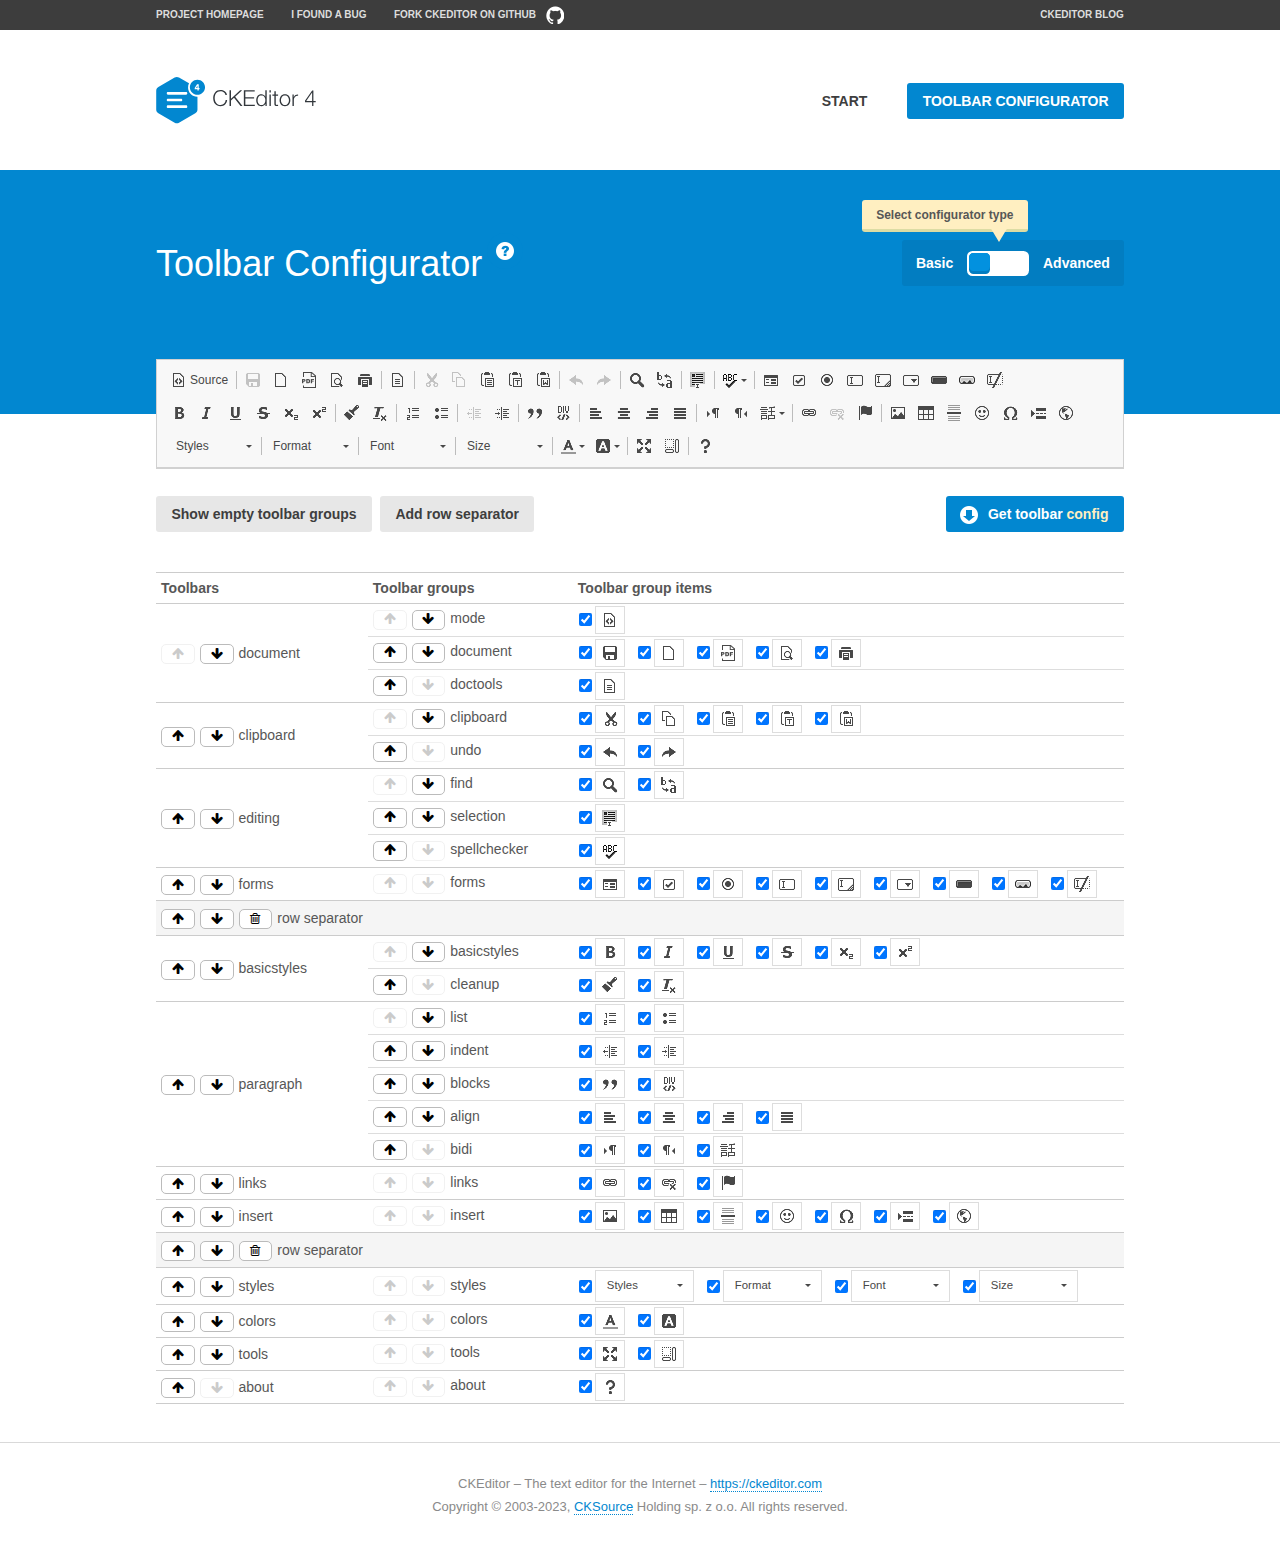
<file: admin/layout/ckeditor/samples/toolbarconfigurator/index.html>
<!DOCTYPE html>
<!--
Copyright (c) 2003-2023, CKSource Holding sp. z o.o. All rights reserved.
For licensing, see LICENSE.md or https://ckeditor.com/legal/ckeditor-oss-license
-->
<!--[if IE 8]><html class="ie8"><![endif]-->
<!--[if gt IE 8]><html><![endif]-->
<!--[if !IE]><!--><html lang="en"><!--<![endif]-->
<head>
	<meta charset="utf-8">
	<title>Toolbar Configurator</title>
	<script src="../../ckeditor.js"></script>
	<script>
		if ( CKEDITOR.env.ie && CKEDITOR.env.version < 9 )
			CKEDITOR.tools.enableHtml5Elements( document );
	</script>
	<link rel="stylesheet" href="lib/codemirror/codemirror.css">
	<link rel="stylesheet" href="lib/codemirror/show-hint.css">
	<link rel="stylesheet" href="lib/codemirror/neo.css">
	<link rel="stylesheet" href="css/fontello.css">
	<link rel="stylesheet" href="../css/samples.css">
	<meta name="description" content="Try the latest sample of CKEditor 4 and learn more about customizing your WYSIWYG editor with endless possibilities.">
</head>
<body id="toolbar">

<nav class="navigation-a">
	<div class="grid-container">
		<ul class="navigation-a-left grid-width-70">
			<li><a href="https://ckeditor.com/ckeditor-4/">Project Homepage</a></li>
			<li><a href="https://github.com/ckeditor/ckeditor4/issues">I found a bug</a></li>
			<li><a href="https://github.com/ckeditor/ckeditor4" class="icon-pos-right icon-navigation-a-github">Fork CKEditor on GitHub</a></li>
		</ul>
		<ul class="navigation-a-right grid-width-30">
			<li><a href="https://ckeditor.com/blog/">CKEditor Blog</a></li>
		</ul>
	</div>
</nav>

<header class="header-a">
	<div class="grid-container">
		<h1 class="header-a-logo grid-width-30">
			<a href="../index.html"><img src="../img/logo.svg" onerror="this.src='../img/logo.png'; this.onerror=null;" alt="CKEditor Logo"></a>
		</h1>
		<nav class="navigation-b grid-width-70">
			<ul>
				<li><a href="../index.html"  class="button-a">Start</a></li>
				<li><a href="index.html"  class="button-a button-a-background">Toolbar configurator</a></li>
			</ul>
		</nav>
	</div>
</header>

<main>
	<div class="adjoined-top">
		<div class="grid-container">
			<div class="content grid-width-100">
				<div class="grid-container-nested">
					<h1 class="grid-width-60">
						Toolbar Configurator
						<a href="#help-content" type="button" title="Configurator help" id="help" class="button-a button-a-background button-a-no-text icon-pos-left icon-question-mark">Help</a>
					</h1>

					<div class="grid-width-40 grid-switch-magic">
						<div class="switch">
							<span class="balloon-a balloon-a-se">Select configurator type</span>
							<input type="radio" name="radio" data-num="1" id="radio-basic" />
							<input type="radio" name="radio" data-num="2" id="radio-advanced" />
							<label data-for="1" for="radio-basic">Basic</label>
							<span class="switch-inner">
								<span class="handler"></span>
							</span>
							<label data-for="2" for="radio-advanced">Advanced</label>
						</div>
					</div>
				</div>
			</div>
		</div>
	</div>
	<div class="adjoined-bottom">
		<div class="grid-container">
			<div class="grid-width-100">
				<div class="editors-container">
					<div id="editor-basic"></div>
					<div id="editor-advanced"></div>
				</div>
			</div>
		</div>
	</div>

	<div class="grid-container configurator">
		<div class="content grid-width-100">
			<div class="configurator">
				<div>
					<div id="toolbarModifierWrapper"></div>
				</div>
			</div>
		</div>
	</div>

	<div id="help-content">
		<div class="grid-container">
			<div class="grid-width-100">
				<h2>What Am I Doing Here?</h2>

				<div class="grid-container grid-container-nested">
					<div class="basic">
						<div class="grid-width-50">
							<p>Arrange <a href="https://ckeditor.com/docs/ckeditor4/latest/api/CKEDITOR_config.html#cfg-toolbarGroups">toolbar groups</a>, toggle <a href="https://ckeditor.com/docs/ckeditor4/latest/api/CKEDITOR_config.html#cfg-removeButtons">button visibility</a> according to your needs and get your toolbar configuration.</p>
							<p>You can replace the content of the <a href="../../config.js"><code>config.js</code></a> file with the generated configuration. If you already set some configuration options you will need to merge both configurations.</p>
						</div>
						<div class="grid-width-50">
							<p>Read more about different ways of <a href="https://ckeditor.com/docs/ckeditor4/latest/guide/dev_configuration.html">setting configuration</a> and do not forget about <strong>clearing browser cache</strong>.</p>
							<p>Arranging toolbar groups is the recommended way of configuring the toolbar, but if you need more freedom you can use the <a href="#advanced">advanced configurator</a>.</p>
						</div>
					</div>
					<div class="advanced" style="display: none;">
						<div class="grid-width-50">
							<p>With this code editor you can edit your <a href="https://ckeditor.com/docs/ckeditor4/latest/api/CKEDITOR_config.html#cfg-toolbar">toolbar configuration</a> live.</p>
							<p>You can replace the content of the <a href="../../config.js"><code>config.js</code></a> file with the generated configuration. If you already set some configuration options you will need to merge both configurations.</p>
						</div>
						<div class="grid-width-50">
							<p>Read more about different ways of <a href="https://ckeditor.com/docs/ckeditor4/latest/guide/dev_configuration.html">setting configuration</a> and do not forget about <strong>clearing browser cache</strong>.</p>
						</div>
					</div>
				</div>

				<p class="grid-container grid-container-nested">
					<button type="button" class="help-content-close grid-width-100 button-a button-a-background">Got it. Let's play!</button>
				</p>
			</div>
		</div>
	</div>
</main>

<footer class="footer-a grid-container">
	<p class="grid-width-100">
		CKEditor &ndash; The text editor for the Internet &ndash; <a class="samples" href="https://ckeditor.com/">https://ckeditor.com</a>
	</p>
	<p class="grid-width-100" id="copy">
		Copyright &copy; 2003-2023, <a class="samples" href="https://cksource.com/">CKSource</a> Holding sp. z o.o. All rights reserved.
	</p>
</footer>

<script src="lib/codemirror/codemirror.js"></script>
<script src="lib/codemirror/javascript.js"></script>
<script src="lib/codemirror/show-hint.js"></script>

<script src="js/fulltoolbareditor.js"></script>
<script src="js/abstracttoolbarmodifier.js"></script>
<script src="js/toolbarmodifier.js"></script>
<script src="js/toolbartextmodifier.js"></script>
<script src="../js/sf.js"></script>

<script>
	( function() {
		'use strict';

		var mode = ( window.location.hash.substr( 1 ) === 'advanced' ) ? 'advanced' : 'basic',
			configuratorSection = CKEDITOR.document.findOne( 'main > .grid-container.configurator' ),
			basicInstruction = CKEDITOR.document.findOne( '#help-content .basic' ),
			advancedInstruction = CKEDITOR.document.findOne( '#help-content .advanced' ),

			// Configurator mode switcher.
			modeSwitchBasic = CKEDITOR.document.getById( 'radio-basic' ),
			modeSwitchAdvanced = CKEDITOR.document.getById( 'radio-advanced' );

		// Initial setup
		function updateSwitcher() {
			if ( mode === 'advanced' ) {
				modeSwitchAdvanced.$.checked = true;
			} else {
				modeSwitchBasic.$.checked = true;
			}
		}

		updateSwitcher();

		CKEDITOR.document.getWindow().on( 'hashchange', function( e ) {
			var hash = window.location.hash.substr( 1 );
			if ( !( hash === 'advanced' || hash === 'basic' ) ) {
				return;
			}
			mode = hash;
			onToolbarsDone( mode );
		} );

		CKEDITOR.document.getWindow().on( 'resize', function() {
			updateToolbar( ( mode === 'basic' ? toolbarModifier : toolbarTextModifier )[ 'editorInstance' ] );
		} );

		function onRefresh( modifier ) {
			modifier = modifier || this;

			if ( mode === 'basic' && modifier instanceof ToolbarConfigurator.ToolbarTextModifier ) {
				return;
			}

			// CodeMirror container becomes visible, so we need to refresh and to avoid rendering problems.
			if ( mode === 'advanced' && modifier instanceof ToolbarConfigurator.ToolbarTextModifier ) {
				modifier.codeContainer.refresh();
			}

			updateToolbar( modifier.editorInstance );
		}

		function updateToolbar( editor ) {
			var editorContainer = editor.container;

			// Not always editor is loaded.
			if ( !editorContainer ) {
				return;
			}

			var displayStyle = editorContainer.getStyle( 'display' );

			editorContainer.setStyle( 'display', 'block' );

			var newHeight = editorContainer.getSize( 'height' );

			var newMarginTop = parseInt( editorContainer.getComputedStyle( 'margin-top' ), 10 );
			newMarginTop = ( isNaN( newMarginTop ) ? 0 : Number( newMarginTop ) );

			var newMarginBottom = parseInt( editorContainer.getComputedStyle( 'margin-bottom' ), 10 );
			newMarginBottom = ( isNaN( newMarginBottom ) ? 0 : Number( newMarginBottom ) );

			var result = newHeight + newMarginTop + newMarginBottom;

			editorContainer.setStyle( 'display', displayStyle );

			editor.container.getAscendant( 'div' ).setStyle( 'height', result + 'px' );
		}

		var toolbarModifier = new ToolbarConfigurator.ToolbarModifier( 'editor-basic' );

		var done = 0;
		toolbarModifier.init( onToolbarInit );
		toolbarModifier.onRefresh = onRefresh;

		CKEDITOR.document.getById( 'toolbarModifierWrapper' ).append( toolbarModifier.mainContainer );

		var toolbarTextModifier = new ToolbarConfigurator.ToolbarTextModifier( 'editor-advanced' );
		toolbarTextModifier.init( onToolbarInit );
		toolbarTextModifier.onRefresh = onRefresh;

		function onToolbarInit() {
			if ( ++done === 2 ) {
				onToolbarsDone();

				positionSticky.watch( CKEDITOR.document.findOne( '.toolbar' ), function() {
					return mode === 'advanced';
				} );
			}
		}

		function onToolbarsDone() {
			if ( mode === 'basic' ) {
				toggleModeBasic( false );
			} else {
				toggleModeAdvanced( false );
			}

			updateSwitcher();

			setTimeout( function() {
				CKEDITOR.document.findOne( '.editors-container' ).addClass( 'active' );
				CKEDITOR.document.findOne( '#toolbarModifierWrapper' ).addClass( 'active' );
			}, 200 );
		}

		CKEDITOR.document.getById( 'toolbarModifierWrapper' ).append( toolbarTextModifier.mainContainer );

		function toogleModeSwitch( onElement, offElement, onModifier, offModifier ) {
			onElement.addClass( 'fancy-button-active' );
			offElement.removeClass( 'fancy-button-active' );

			onModifier.showUI();
			offModifier.hideUI();
		}

		function toggleModeBasic( callOnRefresh ) {
			callOnRefresh = ( callOnRefresh !== false );
			mode = 'basic';
			window.location.hash = '#basic';
			toogleModeSwitch( modeSwitchBasic, modeSwitchAdvanced, toolbarModifier, toolbarTextModifier );

			configuratorSection.removeClass( 'freed-width' );
			basicInstruction.show();
			advancedInstruction.hide();

			callOnRefresh && onRefresh( toolbarModifier );
		}

		function toggleModeAdvanced( callOnRefresh ) {
			callOnRefresh = ( callOnRefresh !== false );
			mode = 'advanced';
			window.location.hash = '#advanced';
			toogleModeSwitch( modeSwitchAdvanced, modeSwitchBasic, toolbarTextModifier, toolbarModifier );

			configuratorSection.addClass( 'freed-width' );
			advancedInstruction.show();
			basicInstruction.hide();

			callOnRefresh && onRefresh( toolbarTextModifier );
		}

		modeSwitchBasic.on( 'click', toggleModeBasic );
		modeSwitchAdvanced.on( 'click', toggleModeAdvanced );

		//
		// Position:sticky for the toolbar.
		//

		// Will make elements behave like they were styled with position:sticky.
		var positionSticky = {
			// Store object: {
			// 		element: CKEDITOR.dom.element, // Element which will float.
			// 		placeholder: CKEDITOR.dom.element, // Placeholder which is place to prevent page bounce.
			// 		isFixed: boolean // Whether element float now.
			// }
			watched: [],

			active: [],

			staticContainer: null,

			init: function() {
				var element = CKEDITOR.dom.element.createFromHtml(
					'<div class="staticContainer">' +
						'<div class="grid-container" >' +
							'<div class="grid-width-100">' +
								'<div class="inner"></div>' +
							'</div>' +
						'</div>' +
					'</div>' );

				this.staticContainer = element.findOne( '.inner' );

				CKEDITOR.document.getBody().append( element );
			},

			watch: function( element, preventFunc ) {
				this.watched.push( {
					element: element,
					placeholder: new CKEDITOR.dom.element( 'div' ),
					isFixed: false,
					preventFunc: preventFunc
				} );
			},

			checkAll: function() {
				for ( var i = 0; i < this.watched.length; i++ ) {
					this.check( this.watched[ i ] );
				}
			},

			check: function( element ) {
				var isFixed = element.isFixed;
				var shouldBeFixed = this.shouldBeFixed( element );

				// Nothing to be done.
				if ( isFixed === shouldBeFixed ) {
					return;
				}

				var placeholder = element.placeholder;

				if ( isFixed ) {
					// Unfixing.

					element.element.insertBefore( placeholder );
					placeholder.remove();

					element.element.removeStyle( 'margin' );

					this.active.splice( CKEDITOR.tools.indexOf( this.active, element ), 1 );

				} else {
					// Fixing.
					placeholder.setStyle( 'width', element.element.getSize( 'width' ) + 'px' );
					placeholder.setStyle( 'height', element.element.getSize( 'height' ) + 'px' );
					placeholder.setStyle( 'margin-bottom', element.element.getComputedStyle( 'margin-bottom' ) );
					placeholder.setStyle( 'display', element.element.getComputedStyle( 'display' ) );
					placeholder.insertAfter( element.element );

					this.staticContainer.append( element.element );

					this.active.push( element );
				}

				element.isFixed = !element.isFixed;
			},

			shouldBeFixed: function( element ) {
				if ( element.preventFunc && element.preventFunc() ) {
					return false;
				}

				// If element is already fixed we are checking it's placeholder.
				var related = ( element.isFixed ? element.placeholder : element.element ),
					clientRect = related.$.getBoundingClientRect(),
					staticHeight = this.staticContainer.getSize('height' ),
					elemHeight = element.element.getSize( 'height' );

				if ( element.isFixed ) {
					return ( clientRect.top + elemHeight < staticHeight );
				} else {
					return ( clientRect.top < staticHeight );
				}
			}
		};

		positionSticky.init();

		CKEDITOR.document.getWindow().on( 'scroll',
			CKEDITOR.tools.eventsBuffer( 100, positionSticky.checkAll, positionSticky ).input
		);

		// Make the toolbar sticky.
		positionSticky.watch( CKEDITOR.document.findOne( '.editors-container' ) );

		// Help button and help-content.
		( function() {
			var helpButton = CKEDITOR.document.getById( 'help' ),
				helpContent = CKEDITOR.document.getById( 'help-content' );

			// Don't show help button on IE8 because it's unsupported by Pico Modal.
			if ( CKEDITOR.env.ie && CKEDITOR.env.version == 8 ) {
				helpButton.hide();
			} else {
				// Display help modal when the button is clicked.
				helpButton.on( 'click', function( evt ) {
					SF.modal( {
						// Clone modal content from DOM.
						content: helpContent.getHtml(),

						afterCreate: function( modal ) {
							// Enable modal content button to close the modal.
							new CKEDITOR.dom.element( modal.modalElem() ).findOne( '.help-content-close' ).once( 'click', modal.close );
						}
					} ).show();
				} );
			}
		} )();
	} )();
</script>
</body>
</html>
</file>
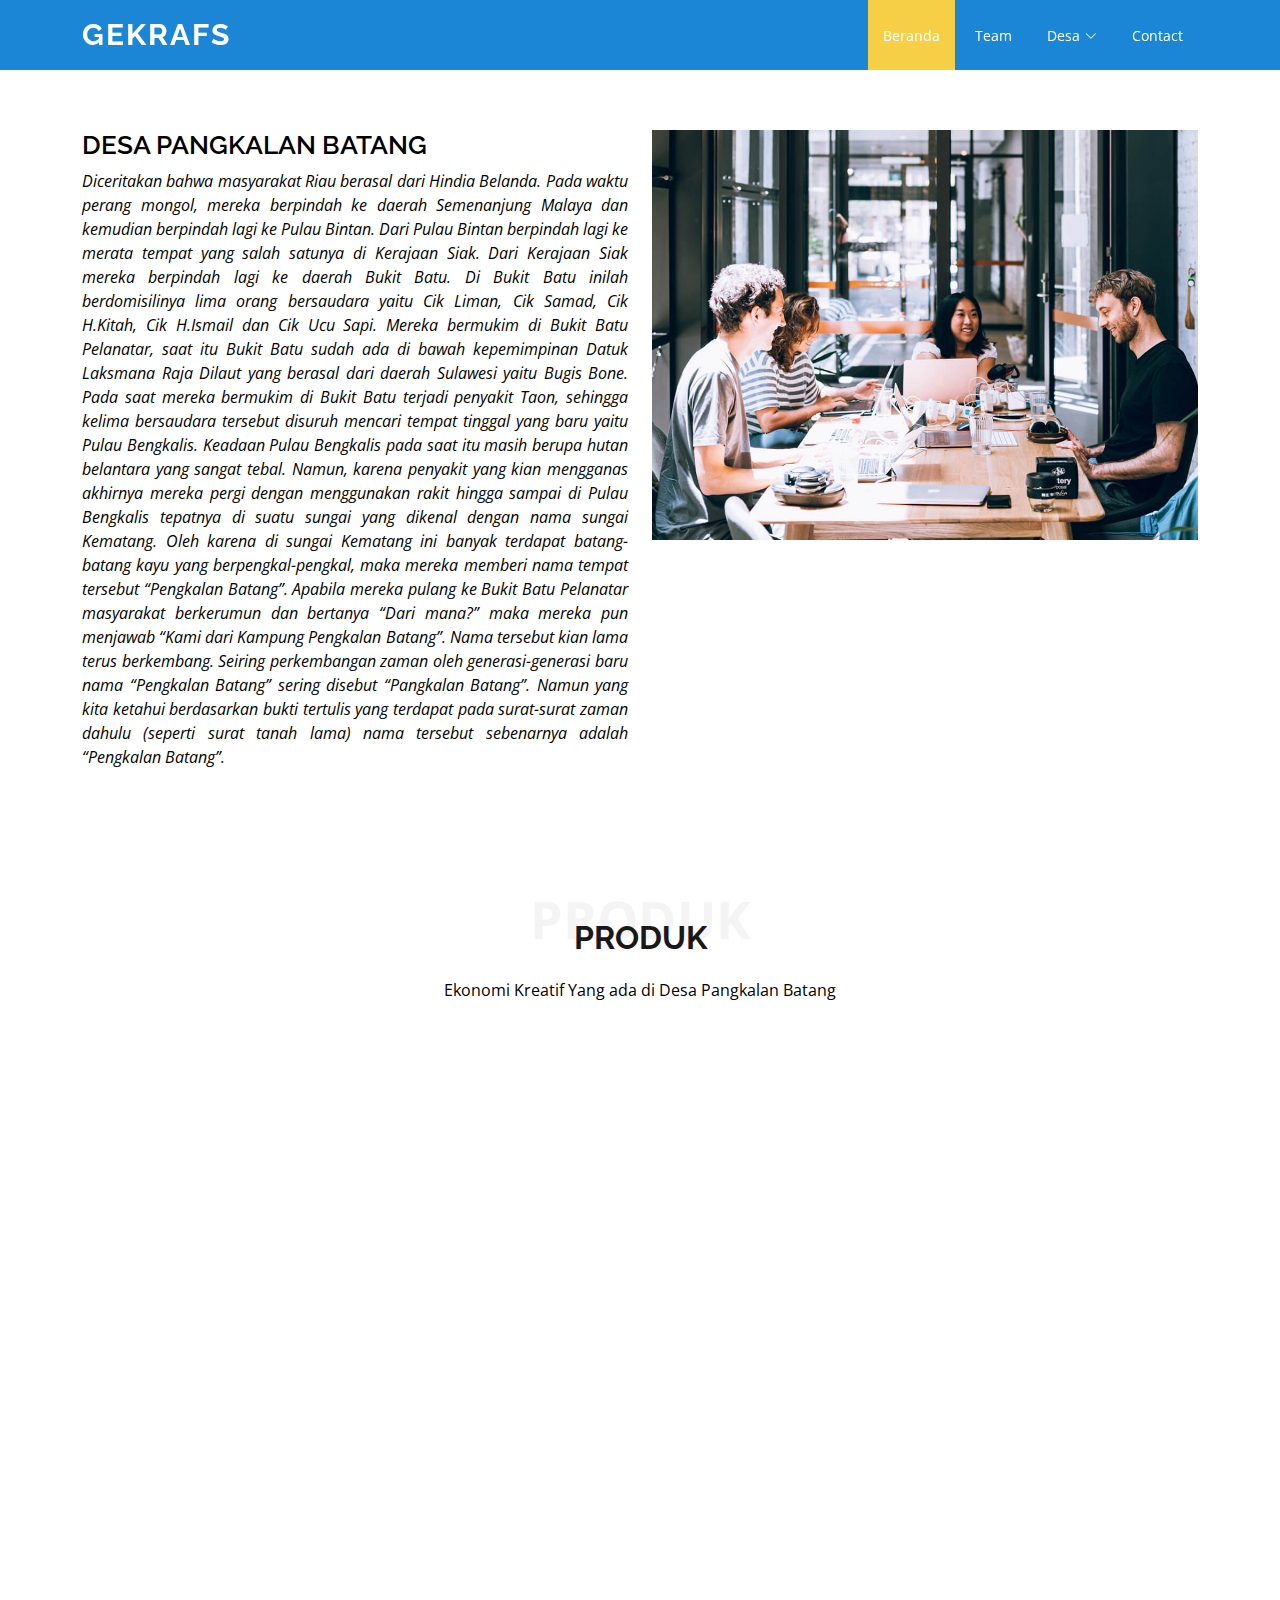
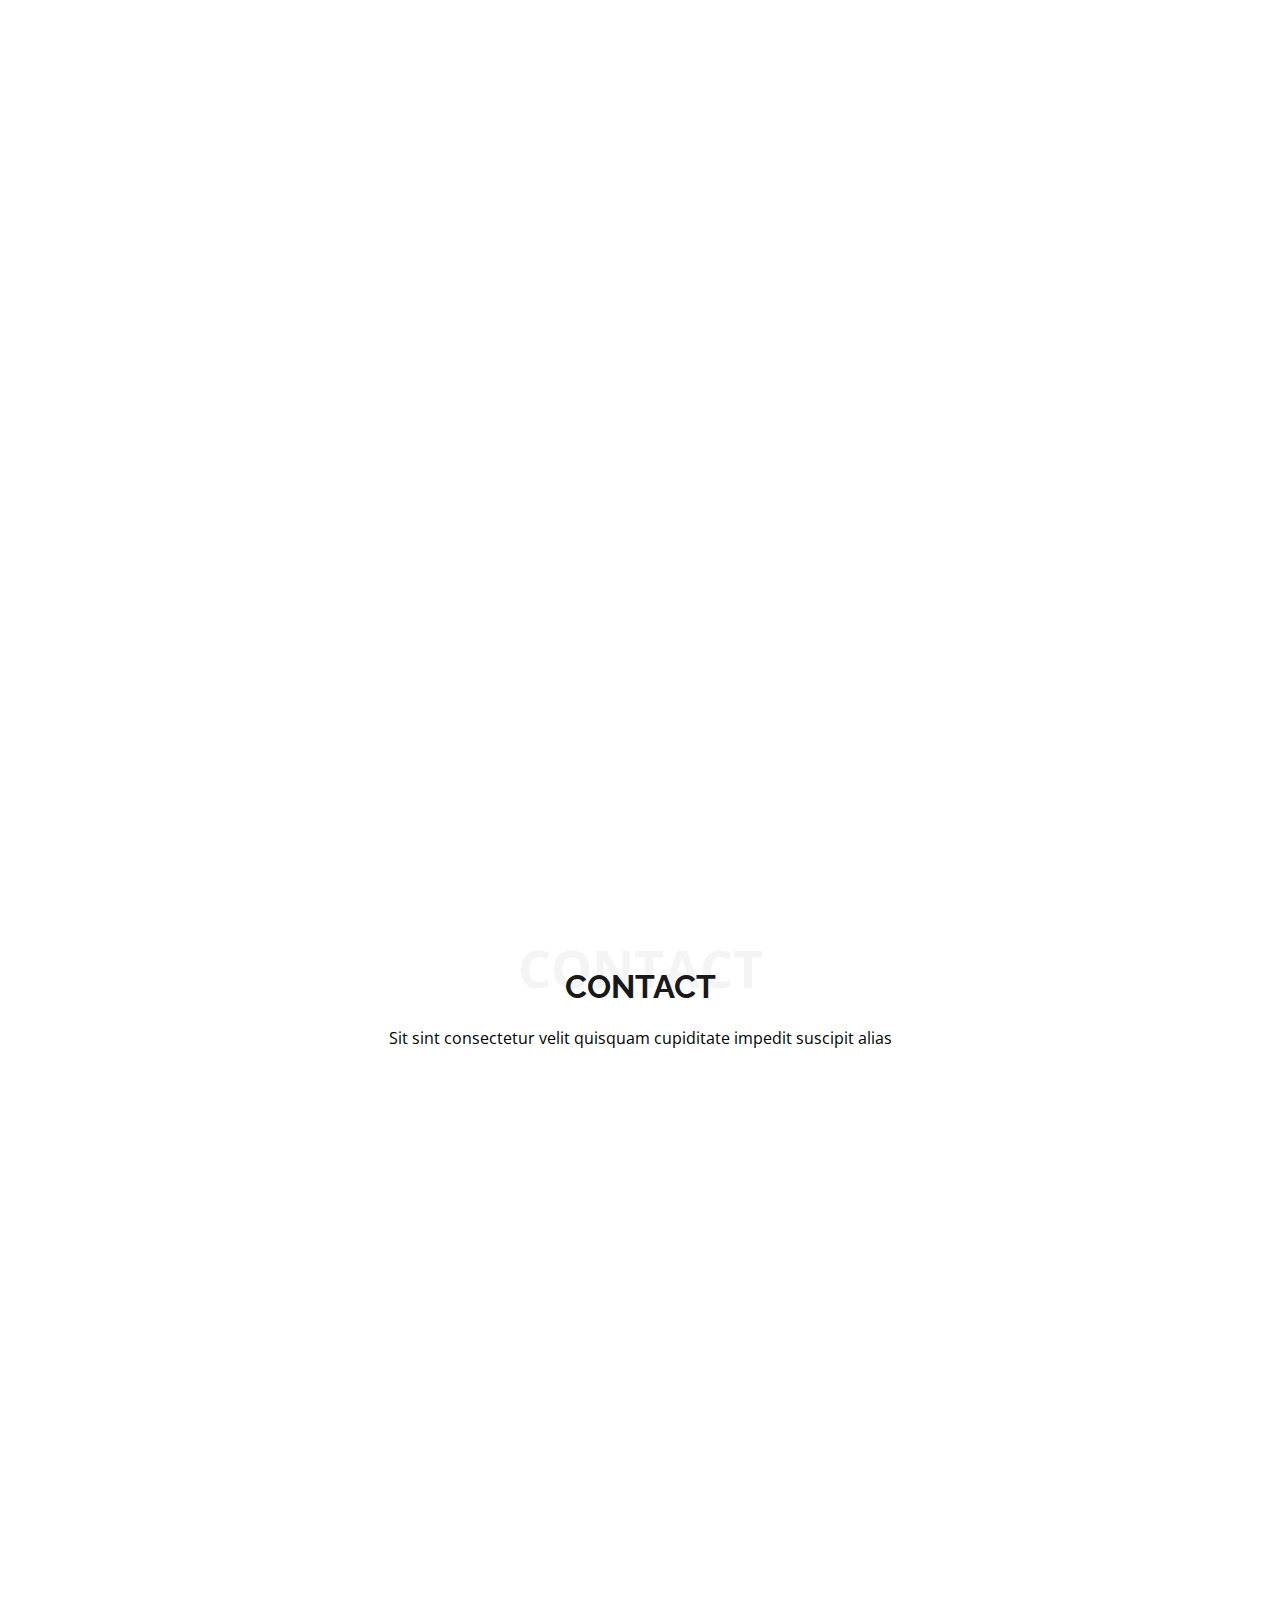
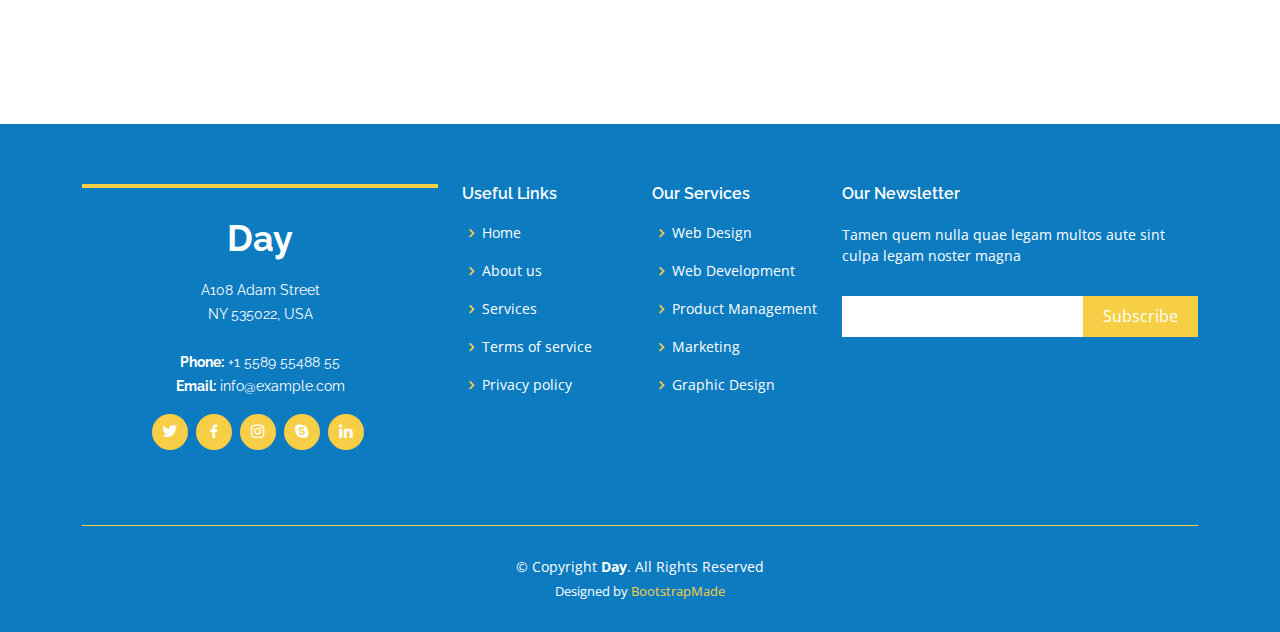
<file: edks.html>
<!DOCTYPE html>
<html lang="en">

<head>
  <meta charset="utf-8">
  <meta content="width=device-width, initial-scale=1.0" name="viewport">

  <title>Day Bootstrap Template - Index</title>
  <meta content="" name="description">
  <meta content="" name="keywords">

  <!-- Favicons -->
  <link href="assets/img/favicon.png" rel="icon">
  <link href="assets/img/apple-touch-icon.png" rel="apple-touch-icon">

  <!-- Google Fonts -->
  <link href="https://fonts.googleapis.com/css?family=Open+Sans:300,300i,400,400i,600,600i,700,700i|Raleway:300,300i,400,400i,500,500i,600,600i,700,700i|Poppins:300,300i,400,400i,500,500i,600,600i,700,700i" rel="stylesheet">

  <!-- Vendor CSS Files -->
  <link href="assets/vendor/aos/aos.css" rel="stylesheet">
  <link href="assets/vendor/bootstrap/css/bootstrap.min.css" rel="stylesheet">
  <link href="assets/vendor/bootstrap-icons/bootstrap-icons.css" rel="stylesheet">
  <link href="assets/vendor/boxicons/css/boxicons.min.css" rel="stylesheet">
  <link href="assets/vendor/glightbox/css/glightbox.min.css" rel="stylesheet">
  <link href="assets/vendor/swiper/swiper-bundle.min.css" rel="stylesheet">

  <!-- Template Main CSS File -->
  <link href="assets/css/style.css" rel="stylesheet">

  <!-- =======================================================
  * Template Name: Day
  * Updated: Sep 18 2023 with Bootstrap v5.3.2
  * Template URL: https://bootstrapmade.com/day-multipurpose-html-template-for-free/
  * Author: BootstrapMade.com
  * License: https://bootstrapmade.com/license/
  ======================================================== -->
</head>

<body>
  <!-- ======= Header ======= -->
  <header id="header" class="d-flex align-items-center">
    <div class="container d-flex align-items-center justify-content-between">

      <h1 class="logo"><a href="index.html">Gekrafs</a></h1>
      <!-- Uncomment below if you prefer to use an image logo -->
      <!-- <a href="index.html" class="logo"><img src="assets/img/logo.png" alt="" class="img-fluid"></a>-->

      <nav id="navbar" class="navbar">
        <ul>
          <li><a class="nav-link scrollto active" href="#hero">Beranda</a></li>
          <li><a class="nav-link scrollto" href="#team">Team</a></li>
          <li class="dropdown"><a href="#"><span>Desa</span> <i class="bi bi-chevron-down"></i></a>
            <ul>
              <li><a href="pkb.html">Pangkalan Batang</a></li>
              <li><a href="meskom.html">Meskom</a></li>
              <li><a href="ppt.html">Prapat Tunggal</a></li>
            </ul>
          </li>
          <li><a class="nav-link scrollto" href="#contact">Contact</a></li>
        </ul>
        <i class="bi bi-list mobile-nav-toggle"></i>
      </nav><!-- .navbar -->

    </div>
  </header><!-- End Header -->

  <main id="main">

    <!-- ======= About Section ======= -->
    <section id="about" class="about">
      <div class="container">

        <div class="row">
          <div class="col-lg-6 order-1 order-lg-2" data-aos="fade-left">
            <img src="assets/img/about.jpg" class="img-fluid" alt="">
          </div>
          <div class="col-lg-6 pt-4 pt-lg-0 order-2 order-lg-1 content" data-aos="fade-right">
            <h3>DESA PANGKALAN BATANG</h3>
            <p class="fst-italic">
                Diceritakan bahwa masyarakat Riau berasal dari Hindia Belanda. 
                Pada waktu perang mongol, mereka berpindah ke daerah Semenanjung Malaya dan kemudian 
                berpindah lagi ke Pulau Bintan. Dari Pulau Bintan berpindah lagi ke merata tempat yang 
                salah satunya di Kerajaan Siak. Dari Kerajaan Siak mereka berpindah lagi ke daerah Bukit Batu. 
                Di Bukit Batu inilah berdomisilinya lima orang bersaudara yaitu Cik Liman, Cik Samad, Cik H.Kitah, 
                Cik H.Ismail dan Cik Ucu Sapi. Mereka bermukim di Bukit Batu Pelanatar, saat itu Bukit Batu sudah 
                ada di bawah kepemimpinan Datuk Laksmana Raja Dilaut yang berasal dari daerah Sulawesi yaitu Bugis 
                Bone. Pada saat mereka bermukim di Bukit Batu terjadi penyakit Taon, sehingga kelima bersaudara 
                tersebut disuruh mencari tempat tinggal yang baru yaitu Pulau Bengkalis. Keadaan Pulau Bengkalis 
                pada saat itu masih berupa hutan belantara yang sangat tebal. Namun, karena penyakit yang kian 
                mengganas akhirnya mereka pergi dengan menggunakan rakit hingga sampai di Pulau Bengkalis tepatnya 
                di suatu sungai yang dikenal dengan nama sungai Kematang. Oleh karena di sungai Kematang ini banyak 
                terdapat batang-batang kayu yang berpengkal-pengkal, maka mereka memberi nama tempat tersebut “Pengkalan Batang”. 
                Apabila mereka pulang ke Bukit Batu Pelanatar masyarakat berkerumun dan bertanya “Dari mana?” maka mereka pun menjawab 
                “Kami dari Kampung Pengkalan Batang”. Nama tersebut kian lama terus berkembang. Seiring perkembangan zaman oleh generasi-generasi baru nama 
                “Pengkalan Batang” sering disebut “Pangkalan Batang”. Namun yang kita ketahui berdasarkan bukti tertulis yang terdapat pada surat-surat zaman dahulu 
                (seperti surat tanah lama) nama tersebut sebenarnya adalah “Pengkalan Batang”.
            </p>
          </div>
        </div>

      </div>
    </section><!-- End About Section -->

    <!-- ======= Portfolio Section ======= -->
    <section id="portfolio" class="portfolio">
      <div class="container">

        <div class="section-title">
          <span>PRODUK</span>
          <h2>Produk</h2>
          <p>Ekonomi Kreatif Yang ada di Desa Pangkalan Batang</p>
        </div>

        <div class="row" data-aos="fade-up">
          <div class="col-lg-12 d-flex justify-content-center">
            <ul id="portfolio-flters">
        
            </ul>
          </div>
        </div>

        <div class="row portfolio-container" data-aos="fade-up" data-aos-delay="150">

          <div class="col-lg-4 col-md-6 portfolio-item filter-app">
            <img src="assets/img/portfolio/portfolio-11.jpg" class="img-fluid" alt="">
            <div class="portfolio-info">
              <h4>Tanjak</h4>
              <p>tanjak lokal</p>
              <a href="assets/img/portfolio/portfolio-11.jpg" data-gallery="portfolioGallery" class="portfolio-lightbox preview-link" title="App 1"><i class="bx bx-plus"></i></a>
              <a href="portfolio-details.html" class="details-link" title="More Details"><i class="bx bx-link"></i></a>
            </div>
          </div>

          <div class="col-lg-4 col-md-6 portfolio-item filter-web">
            <img src="assets/img/portfolio/portfolio-12.jpg" class="img-fluid" alt="">
            <div class="portfolio-info">
              <h4>Piring Lidi Rotan</h4>
              <p>Kerajinan Tangan</p>
              <a href="assets/img/portfolio/portfolio-12.jpg" data-gallery="portfolioGallery" class="portfolio-lightbox preview-link" title="Web 3"><i class="bx bx-plus"></i></a>
              <a href="portfolio-details.html" class="details-link" title="More Details"><i class="bx bx-link"></i></a>
            </div>
          </div>

          <div class="col-lg-4 col-md-6 portfolio-item filter-app">
            <img src="assets/img/portfolio/a.jpg" class="img-fluid" alt="">
            <div class="portfolio-info">
              <h4>Tenun</h4>
              <p>Tenun Baju,Songket,dll.</p>
              <a href="assets/img/portfolio/a.jpg" data-gallery="portfolioGallery" class="portfolio-lightbox preview-link" title="App 2"><i class="bx bx-plus"></i></a>
              <a href="portfolio-details.html" class="details-link" title="More Details"><i class="bx bx-link"></i></a>
            </div>
          </div>

          <div class="col-lg-4 col-md-6 portfolio-item filter-card">
            <img src="assets/img/portfolio/portfolio-4.jpg" class="img-fluid" alt="">
            <div class="portfolio-info">
              <h4>Card 2</h4>
              <p>Card</p>
              <a href="assets/img/portfolio/portfolio-4.jpg" data-gallery="portfolioGallery" class="portfolio-lightbox preview-link" title="Card 2"><i class="bx bx-plus"></i></a>
              <a href="portfolio-details.html" class="details-link" title="More Details"><i class="bx bx-link"></i></a>
            </div>
          </div>

          <div class="col-lg-4 col-md-6 portfolio-item filter-web">
            <img src="assets/img/portfolio/portfolio-5.jpg" class="img-fluid" alt="">
            <div class="portfolio-info">
              <h4>Web 2</h4>
              <p>Web</p>
              <a href="assets/img/portfolio/portfolio-5.jpg" data-gallery="portfolioGallery" class="portfolio-lightbox preview-link" title="Web 2"><i class="bx bx-plus"></i></a>
              <a href="portfolio-details.html" class="details-link" title="More Details"><i class="bx bx-link"></i></a>
            </div>
          </div>

          <div class="col-lg-4 col-md-6 portfolio-item filter-app">
            <img src="assets/img/portfolio/portfolio-6.jpg" class="img-fluid" alt="">
            <div class="portfolio-info">
              <h4>App 3</h4>
              <p>App</p>
              <a href="assets/img/portfolio/portfolio-6.jpg" data-gallery="portfolioGallery" class="portfolio-lightbox preview-link" title="App 3"><i class="bx bx-plus"></i></a>
              <a href="portfolio-details.html" class="details-link" title="More Details"><i class="bx bx-link"></i></a>
            </div>
          </div>

          <div class="col-lg-4 col-md-6 portfolio-item filter-card">
            <img src="assets/img/portfolio/portfolio-7.jpg" class="img-fluid" alt="">
            <div class="portfolio-info">
              <h4>Card 1</h4>
              <p>Card</p>
              <a href="assets/img/portfolio/portfolio-7.jpg" data-gallery="portfolioGallery" class="portfolio-lightbox preview-link" title="Card 1"><i class="bx bx-plus"></i></a>
              <a href="portfolio-details.html" class="details-link" title="More Details"><i class="bx bx-link"></i></a>
            </div>
          </div>

          <div class="col-lg-4 col-md-6 portfolio-item filter-card">
            <img src="assets/img/portfolio/portfolio-8.jpg" class="img-fluid" alt="">
            <div class="portfolio-info">
              <h4>Card 3</h4>
              <p>Card</p>
              <a href="assets/img/portfolio/portfolio-8.jpg" data-gallery="portfolioGallery" class="portfolio-lightbox preview-link" title="Card 3"><i class="bx bx-plus"></i></a>
              <a href="portfolio-details.html" class="details-link" title="More Details"><i class="bx bx-link"></i></a>
            </div>
          </div>

          <div class="col-lg-4 col-md-6 portfolio-item filter-web">
            <img src="assets/img/portfolio/portfolio-9.jpg" class="img-fluid" alt="">
            <div class="portfolio-info">
              <h4>Web 3</h4>
              <p>Web</p>
              <a href="assets/img/portfolio/portfolio-9.jpg" data-gallery="portfolioGallery" class="portfolio-lightbox preview-link" title="Web 3"><i class="bx bx-plus"></i></a>
              <a href="portfolio-details.html" class="details-link" title="More Details"><i class="bx bx-link"></i></a>
            </div>
          </div>

        </div>

      </div>
    </section><!-- End Portfolio Section -->

    <!-- ======= Contact Section ======= -->
    <section id="contact" class="contact">
      <div class="container">

        <div class="section-title">
          <span>Contact</span>
          <h2>Contact</h2>
          <p>Sit sint consectetur velit quisquam cupiditate impedit suscipit alias</p>
        </div>

        <div class="row" data-aos="fade-up">
          <div class="col-lg-6">
            <div class="info-box mb-4">
              <i class="bx bx-map"></i>
              <h3>Our Address</h3>
              <p>A108 Adam Street, New York, NY 535022</p>
            </div>
          </div>

          <div class="col-lg-3 col-md-6">
            <div class="info-box  mb-4">
              <i class="bx bx-envelope"></i>
              <h3>Email Us</h3>
              <p>contact@example.com</p>
            </div>
          </div>

          <div class="col-lg-3 col-md-6">
            <div class="info-box  mb-4">
              <i class="bx bx-phone-call"></i>
              <h3>Call Us</h3>
              <p>+1 5589 55488 55</p>
            </div>
          </div>

        </div>

        <div class="row" data-aos="fade-up">

          <div class="col-lg-6 ">
            <iframe class="mb-4 mb-lg-0" src="https://www.google.com/maps/embed?pb=!1m14!1m8!1m3!1d12097.433213460943!2d-74.0062269!3d40.7101282!3m2!1i1024!2i768!4f13.1!3m3!1m2!1s0x0%3A0xb89d1fe6bc499443!2sDowntown+Conference+Center!5e0!3m2!1smk!2sbg!4v1539943755621" frameborder="0" style="border:0; width: 100%; height: 384px;" allowfullscreen></iframe>
          </div>

          <div class="col-lg-6">
            <form action="forms/contact.php" method="post" role="form" class="php-email-form">
              <div class="row">
                <div class="col-md-6 form-group">
                  <input type="text" name="name" class="form-control" id="name" placeholder="Your Name" required>
                </div>
                <div class="col-md-6 form-group mt-3 mt-md-0">
                  <input type="email" class="form-control" name="email" id="email" placeholder="Your Email" required>
                </div>
              </div>
              <div class="form-group mt-3">
                <input type="text" class="form-control" name="subject" id="subject" placeholder="Subject" required>
              </div>
              <div class="form-group mt-3">
                <textarea class="form-control" name="message" rows="5" placeholder="Message" required></textarea>
              </div>
              <div class="my-3">
                <div class="loading">Loading</div>
                <div class="error-message"></div>
                <div class="sent-message">Your message has been sent. Thank you!</div>
              </div>
              <div class="text-center"><button type="submit">Send Message</button></div>
            </form>
          </div>

        </div>

      </div>
    </section><!-- End Contact Section -->

  </main><!-- End #main -->

  <!-- ======= Footer ======= -->
  <footer id="footer">
    <div class="footer-top">
      <div class="container">
        <div class="row">

          <div class="col-lg-4 col-md-6">
            <div class="footer-info">
              <h3>Day</h3>
              <p>
                A108 Adam Street <br>
                NY 535022, USA<br><br>
                <strong>Phone:</strong> +1 5589 55488 55<br>
                <strong>Email:</strong> info@example.com<br>
              </p>
              <div class="social-links mt-3">
                <a href="#" class="twitter"><i class="bx bxl-twitter"></i></a>
                <a href="#" class="facebook"><i class="bx bxl-facebook"></i></a>
                <a href="#" class="instagram"><i class="bx bxl-instagram"></i></a>
                <a href="#" class="google-plus"><i class="bx bxl-skype"></i></a>
                <a href="#" class="linkedin"><i class="bx bxl-linkedin"></i></a>
              </div>
            </div>
          </div>

          <div class="col-lg-2 col-md-6 footer-links">
            <h4>Useful Links</h4>
            <ul>
              <li><i class="bx bx-chevron-right"></i> <a href="#">Home</a></li>
              <li><i class="bx bx-chevron-right"></i> <a href="#">About us</a></li>
              <li><i class="bx bx-chevron-right"></i> <a href="#">Services</a></li>
              <li><i class="bx bx-chevron-right"></i> <a href="#">Terms of service</a></li>
              <li><i class="bx bx-chevron-right"></i> <a href="#">Privacy policy</a></li>
            </ul>
          </div>

          <div class="col-lg-2 col-md-6 footer-links">
            <h4>Our Services</h4>
            <ul>
              <li><i class="bx bx-chevron-right"></i> <a href="#">Web Design</a></li>
              <li><i class="bx bx-chevron-right"></i> <a href="#">Web Development</a></li>
              <li><i class="bx bx-chevron-right"></i> <a href="#">Product Management</a></li>
              <li><i class="bx bx-chevron-right"></i> <a href="#">Marketing</a></li>
              <li><i class="bx bx-chevron-right"></i> <a href="#">Graphic Design</a></li>
            </ul>
          </div>

          <div class="col-lg-4 col-md-6 footer-newsletter">
            <h4>Our Newsletter</h4>
            <p>Tamen quem nulla quae legam multos aute sint culpa legam noster magna</p>
            <form action="" method="post">
              <input type="email" name="email"><input type="submit" value="Subscribe">
            </form>

          </div>

        </div>
      </div>
    </div>

    <div class="container">
      <div class="copyright">
        &copy; Copyright <strong><span>Day</span></strong>. All Rights Reserved
      </div>
      <div class="credits">
        <!-- All the links in the footer should remain intact. -->
        <!-- You can delete the links only if you purchased the pro version. -->
        <!-- Licensing information: https://bootstrapmade.com/license/ -->
        <!-- Purchase the pro version with working PHP/AJAX contact form: https://bootstrapmade.com/day-multipurpose-html-template-for-free/ -->
        Designed by <a href="https://bootstrapmade.com/">BootstrapMade</a>
      </div>
    </div>
  </footer><!-- End Footer -->

  <a href="#" class="back-to-top d-flex align-items-center justify-content-center"><i class="bi bi-arrow-up-short"></i></a>
  <div id="preloader"></div>

  <!-- Vendor JS Files -->
  <script src="assets/vendor/aos/aos.js"></script>
  <script src="assets/vendor/bootstrap/js/bootstrap.bundle.min.js"></script>
  <script src="assets/vendor/glightbox/js/glightbox.min.js"></script>
  <script src="assets/vendor/isotope-layout/isotope.pkgd.min.js"></script>
  <script src="assets/vendor/swiper/swiper-bundle.min.js"></script>
  <script src="assets/vendor/php-email-form/validate.js"></script>

  <!-- Template Main JS File -->
  <script src="assets/js/main.js"></script>

</body>

</html>
</file>
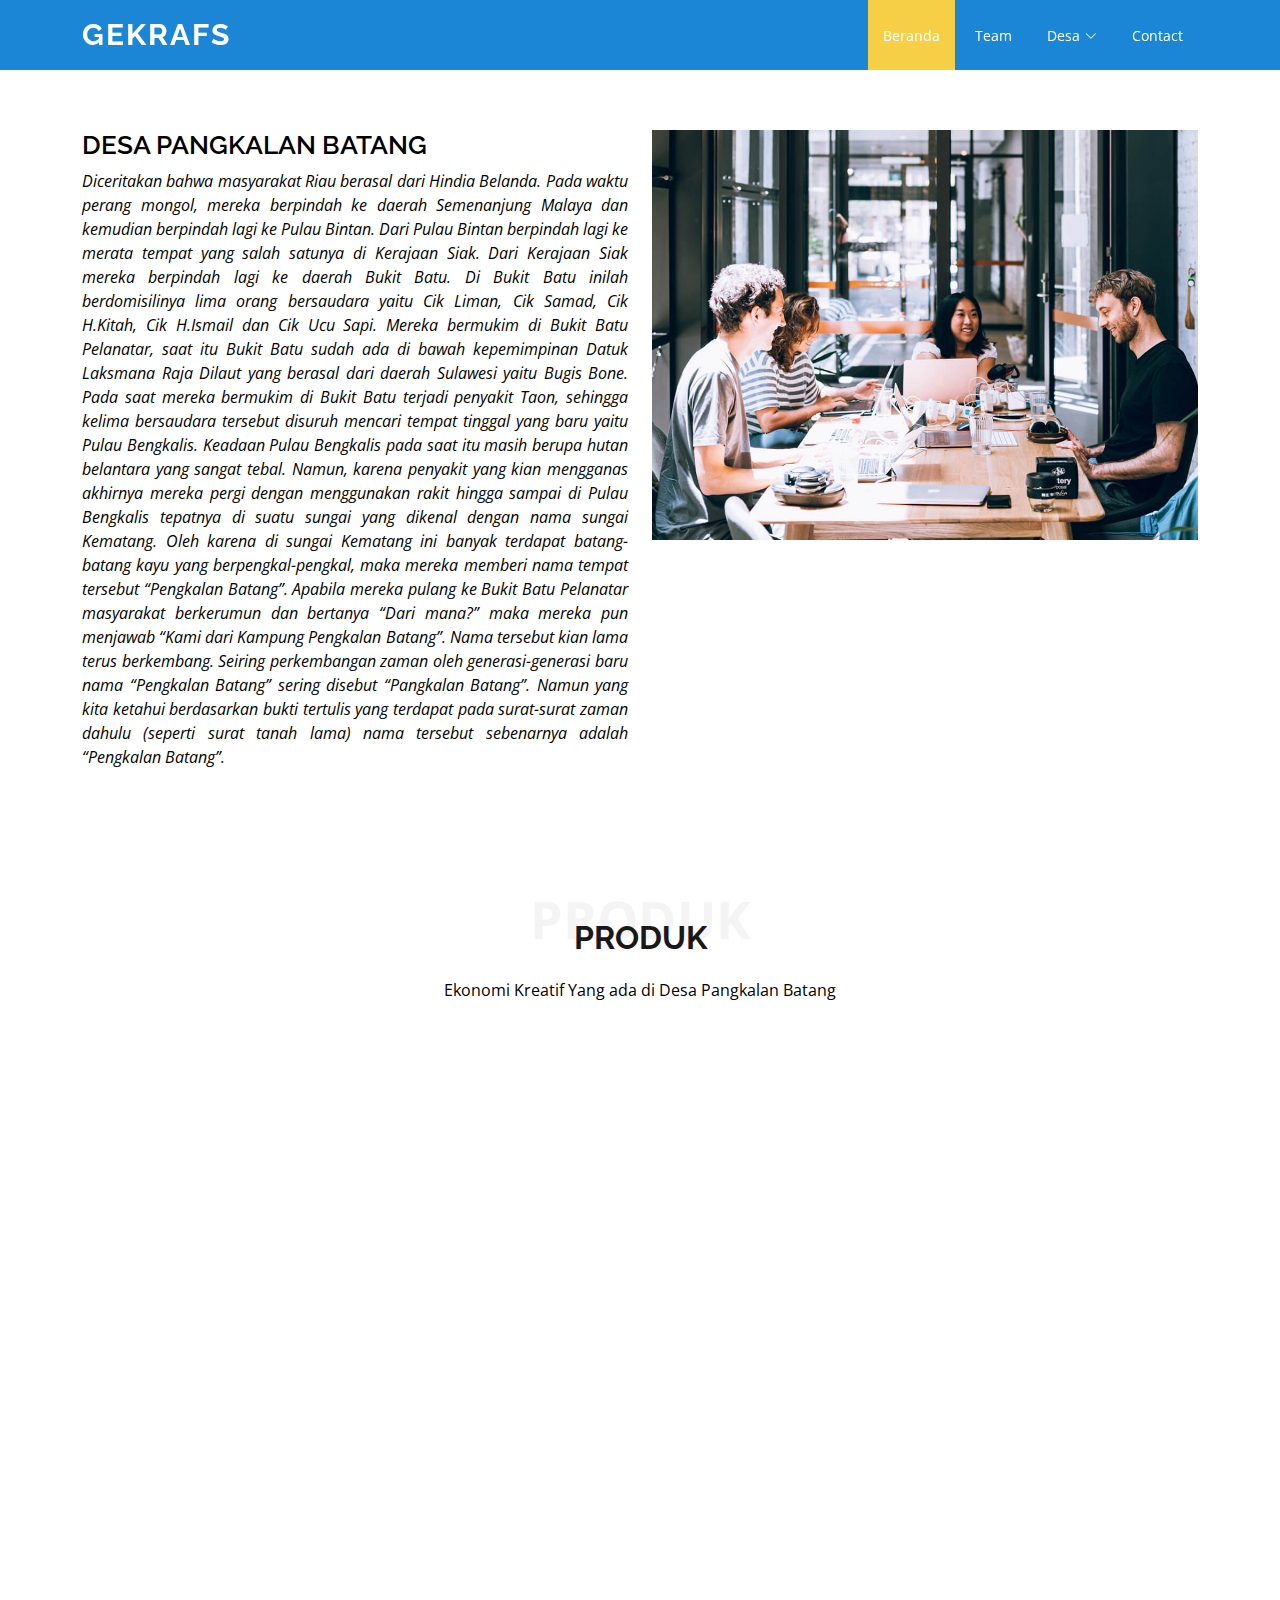
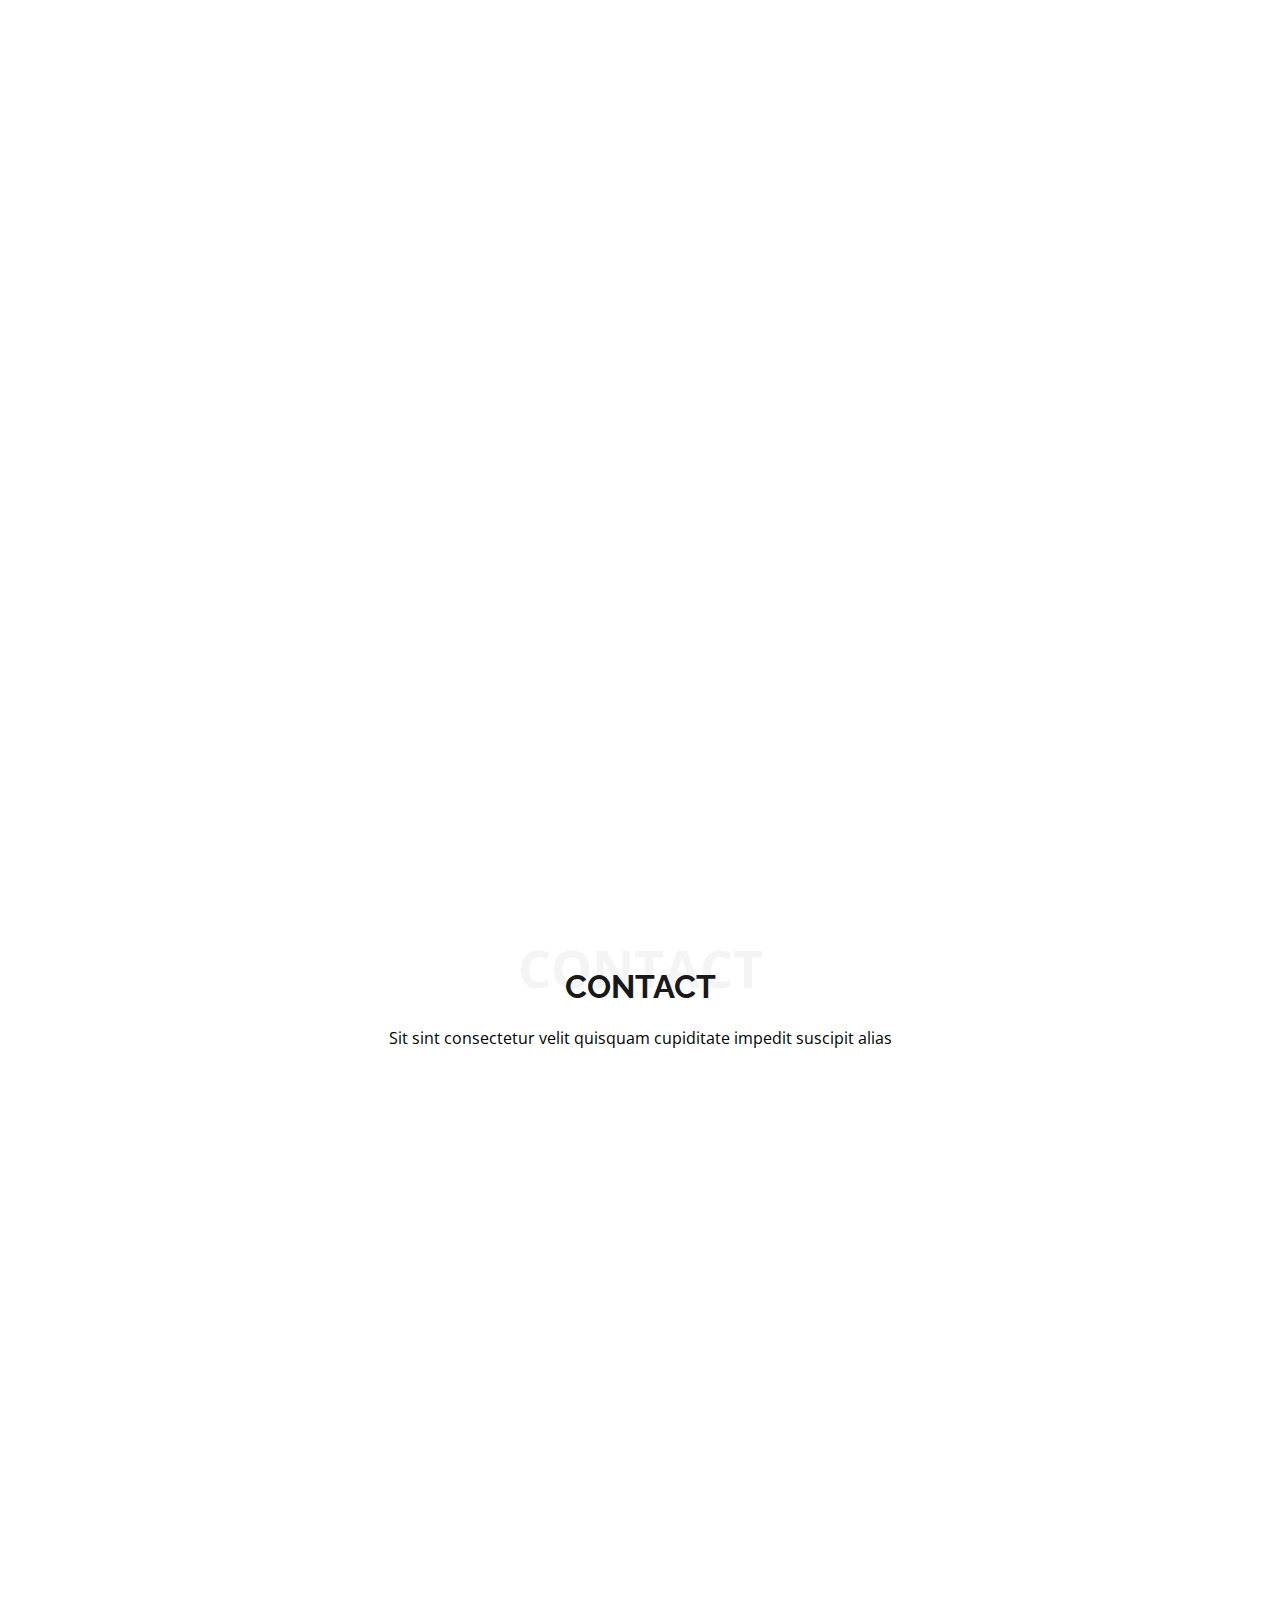
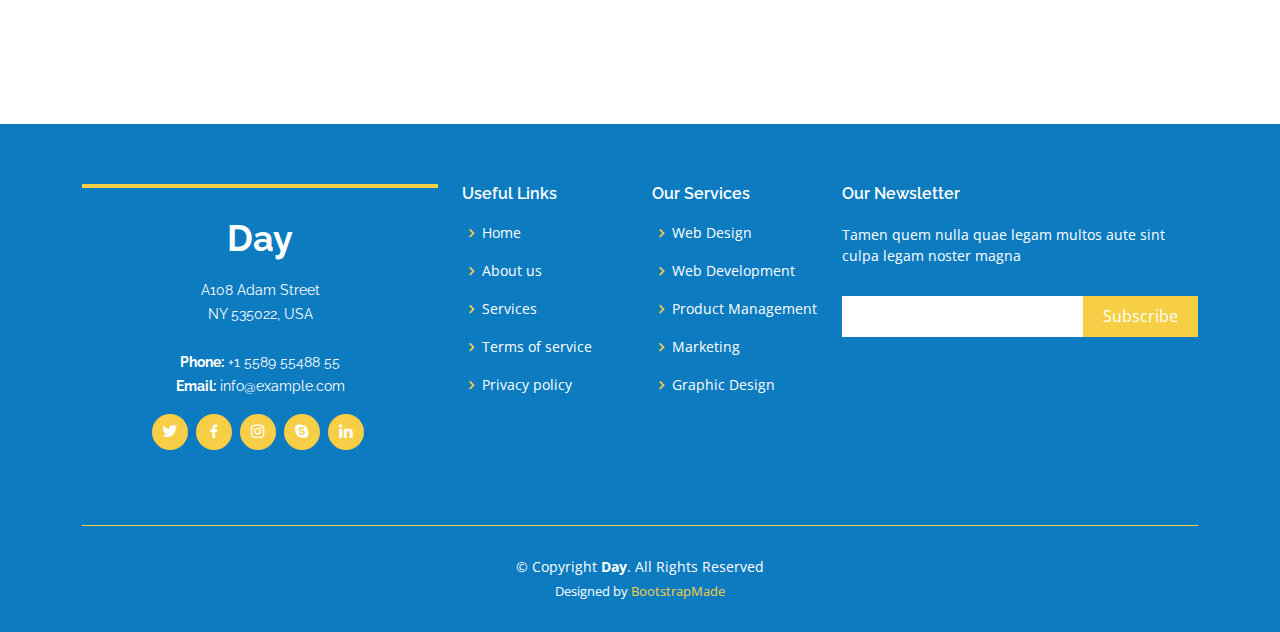
<file: ek.html>
<!DOCTYPE html>
<html lang="en">
  <head>
    <meta charset="utf-8" />
    <meta content="width=device-width, initial-scale=1.0" name="viewport" />

    <title>Day Bootstrap Template - Index</title>
    <meta content="" name="description" />
    <meta content="" name="keywords" />

    <!-- Favicons -->
    <link href="assets/img/gekrafs.png" rel="gekrafs" />
    <link href="assets/img/gekrafs.png" rel="gekrafs" />

    <!-- Google Fonts -->
    <link href="https://fonts.googleapis.com/css?family=Open+Sans:300,300i,400,400i,600,600i,700,700i|Raleway:300,300i,400,400i,500,500i,600,600i,700,700i|Poppins:300,300i,400,400i,500,500i,600,600i,700,700i" rel="stylesheet" />

    <!-- Vendor CSS Files -->
    <link href="assets/vendor/aos/aos.css" rel="stylesheet" />
    <link href="assets/vendor/bootstrap/css/bootstrap.min.css" rel="stylesheet" />
    <link href="assets/vendor/bootstrap-icons/bootstrap-icons.css" rel="stylesheet" />
    <link href="assets/vendor/boxicons/css/boxicons.min.css" rel="stylesheet" />
    <link href="assets/vendor/glightbox/css/glightbox.min.css" rel="stylesheet" />
    <link href="assets/vendor/swiper/swiper-bundle.min.css" rel="stylesheet" />

    <!-- Template Main CSS File -->
    <link href="assets/css/style.css" rel="stylesheet" />

    <!-- =======================================================
  * Template Name: Day
  * Updated: Sep 18 2023 with Bootstrap v5.3.2
  * Template URL: https://bootstrapmade.com/day-multipurpose-html-template-for-free/
  * Author: BootstrapMade.com
  * License: https://bootstrapmade.com/license/
  ======================================================== -->
  </head>

  <body>
    <!-- ======= Header ======= -->
    <header id="header" class="d-flex align-items-center">
      <div class="container d-flex align-items-center justify-content-between">
        <h1 class="logo"><a href="index.html">Gekrafs</a></h1>
        <!-- Uncomment below if you prefer to use an image logo -->
        <!-- <a href="index.html" class="logo"><img src="assets/img/logo.png" alt="" class="img-fluid"></a>-->

        <nav id="navbar" class="navbar">
          <ul>
            <li><a class="nav-link scrollto active" href="#hero">Beranda</a></li>
            <li><a class="nav-link scrollto" href="#team">Team</a></li>
            <li class="dropdown">
              <a href="#"><span>Desa</span> <i class="bi bi-chevron-down"></i></a>
              <ul>
                <li><a href="pkb.html">Pangkalan Batang</a></li>
                <li><a href="meskom.html">Meskom</a></li>
                <li><a href="ppt.html">Prapat Tunggal</a></li>
              </ul>
            </li>
            <li><a class="nav-link scrollto" href="#contact">Contact</a></li>
          </ul>
          <i class="bi bi-list mobile-nav-toggle"></i>
        </nav>
        <!-- .navbar -->
      </div>
    </header>
    <!-- End Header -->

    <main id="main">
      <!-- ======= About Section ======= -->
      <section id="about" class="about">
        <div class="container">
          <div class="row">
            <div class="col-lg-6 order-1 order-lg-2" data-aos="fade-left">
              <img src="assets/img/about.jpg" class="img-fluid" alt="" />
            </div>
            <div class="col-lg-6 pt-4 pt-lg-0 order-2 order-lg-1 content" data-aos="fade-right">
              <h3>DESA PANGKALAN BATANG</h3>
              <p class="fst-italic">
                Diceritakan bahwa masyarakat Riau berasal dari Hindia Belanda. Pada waktu perang mongol, mereka berpindah ke daerah Semenanjung Malaya dan kemudian berpindah lagi ke Pulau Bintan. Dari Pulau Bintan berpindah lagi ke merata
                tempat yang salah satunya di Kerajaan Siak. Dari Kerajaan Siak mereka berpindah lagi ke daerah Bukit Batu. Di Bukit Batu inilah berdomisilinya lima orang bersaudara yaitu Cik Liman, Cik Samad, Cik H.Kitah, Cik H.Ismail dan
                Cik Ucu Sapi. Mereka bermukim di Bukit Batu Pelanatar, saat itu Bukit Batu sudah ada di bawah kepemimpinan Datuk Laksmana Raja Dilaut yang berasal dari daerah Sulawesi yaitu Bugis Bone. Pada saat mereka bermukim di Bukit
                Batu terjadi penyakit Taon, sehingga kelima bersaudara tersebut disuruh mencari tempat tinggal yang baru yaitu Pulau Bengkalis. Keadaan Pulau Bengkalis pada saat itu masih berupa hutan belantara yang sangat tebal. Namun,
                karena penyakit yang kian mengganas akhirnya mereka pergi dengan menggunakan rakit hingga sampai di Pulau Bengkalis tepatnya di suatu sungai yang dikenal dengan nama sungai Kematang. Oleh karena di sungai Kematang ini banyak
                terdapat batang-batang kayu yang berpengkal-pengkal, maka mereka memberi nama tempat tersebut “Pengkalan Batang”. Apabila mereka pulang ke Bukit Batu Pelanatar masyarakat berkerumun dan bertanya “Dari mana?” maka mereka pun
                menjawab “Kami dari Kampung Pengkalan Batang”. Nama tersebut kian lama terus berkembang. Seiring perkembangan zaman oleh generasi-generasi baru nama “Pengkalan Batang” sering disebut “Pangkalan Batang”. Namun yang kita
                ketahui berdasarkan bukti tertulis yang terdapat pada surat-surat zaman dahulu (seperti surat tanah lama) nama tersebut sebenarnya adalah “Pengkalan Batang”.
              </p>
            </div>
          </div>
        </div>
      </section>
      <!-- End About Section -->

      <!-- ======= Portfolio Section ======= -->
      <section id="portfolio" class="portfolio">
        <div class="container">
          <div class="section-title">
            <span>PRODUK</span>
            <h2>Produk</h2>
            <p>Ekonomi Kreatif Yang ada di Desa Pangkalan Batang</p>
          </div>

          <div class="row" data-aos="fade-up">
            <div class="col-lg-12 d-flex justify-content-center">
              <ul id="portfolio-flters"></ul>
            </div>
          </div>

          <div class="row portfolio-container" data-aos="fade-up" data-aos-delay="150">
            <div class="col-lg-4 col-md-6 portfolio-item filter-app">
              <img src="assets/img/portfolio/portfolio-11.jpg" class="img-fluid" alt="" />
              <div class="portfolio-info">
                <h4>Tanjak</h4>
                <p>tanjak lokal</p>
                <a href="assets/img/portfolio/portfolio-11.jpg" data-gallery="portfolioGallery" class="portfolio-lightbox preview-link" title="App 1"><i class="bx bx-plus"></i></a>
                <a href="portfolio-details.html" class="details-link" title="More Details"><i class="bx bx-link"></i></a>
              </div>
            </div>

            <div class="col-lg-4 col-md-6 portfolio-item filter-web">
              <img src="assets/img/portfolio/portfolio-12.jpg" class="img-fluid" alt="" />
              <div class="portfolio-info">
                <h4>Piring Lidi Rotan</h4>
                <p>Kerajinan Tangan</p>
                <a href="assets/img/portfolio/portfolio-12.jpg" data-gallery="portfolioGallery" class="portfolio-lightbox preview-link" title="Web 3"><i class="bx bx-plus"></i></a>
                <a href="portfolio-details.html" class="details-link" title="More Details"><i class="bx bx-link"></i></a>
              </div>
            </div>

            <div class="col-lg-4 col-md-6 portfolio-item filter-app">
              <img src="assets/img/portfolio/a.jpg" class="img-fluid" alt="" />
              <div class="portfolio-info">
                <h4>Tenun</h4>
                <p>Tenun Baju,Songket,dll.</p>
                <a href="assets/img/portfolio/a.jpg" data-gallery="portfolioGallery" class="portfolio-lightbox preview-link" title="App 2"><i class="bx bx-plus"></i></a>
                <a href="portfolio-details.html" class="details-link" title="More Details"><i class="bx bx-link"></i></a>
              </div>
            </div>

            <div class="col-lg-4 col-md-6 portfolio-item filter-card">
              <img src="assets/img/portfolio/portfolio-4.jpg" class="img-fluid" alt="" />
              <div class="portfolio-info">
                <h4>Card 2</h4>
                <p>Card</p>
                <a href="assets/img/portfolio/portfolio-4.jpg" data-gallery="portfolioGallery" class="portfolio-lightbox preview-link" title="Card 2"><i class="bx bx-plus"></i></a>
                <a href="portfolio-details.html" class="details-link" title="More Details"><i class="bx bx-link"></i></a>
              </div>
            </div>

            <div class="col-lg-4 col-md-6 portfolio-item filter-web">
              <img src="assets/img/portfolio/portfolio-5.jpg" class="img-fluid" alt="" />
              <div class="portfolio-info">
                <h4>Web 2</h4>
                <p>Web</p>
                <a href="assets/img/portfolio/portfolio-5.jpg" data-gallery="portfolioGallery" class="portfolio-lightbox preview-link" title="Web 2"><i class="bx bx-plus"></i></a>
                <a href="portfolio-details.html" class="details-link" title="More Details"><i class="bx bx-link"></i></a>
              </div>
            </div>

            <div class="col-lg-4 col-md-6 portfolio-item filter-app">
              <img src="assets/img/portfolio/portfolio-6.jpg" class="img-fluid" alt="" />
              <div class="portfolio-info">
                <h4>App 3</h4>
                <p>App</p>
                <a href="assets/img/portfolio/portfolio-6.jpg" data-gallery="portfolioGallery" class="portfolio-lightbox preview-link" title="App 3"><i class="bx bx-plus"></i></a>
                <a href="portfolio-details.html" class="details-link" title="More Details"><i class="bx bx-link"></i></a>
              </div>
            </div>

            <div class="col-lg-4 col-md-6 portfolio-item filter-card">
              <img src="assets/img/portfolio/portfolio-7.jpg" class="img-fluid" alt="" />
              <div class="portfolio-info">
                <h4>Card 1</h4>
                <p>Card</p>
                <a href="assets/img/portfolio/portfolio-7.jpg" data-gallery="portfolioGallery" class="portfolio-lightbox preview-link" title="Card 1"><i class="bx bx-plus"></i></a>
                <a href="portfolio-details.html" class="details-link" title="More Details"><i class="bx bx-link"></i></a>
              </div>
            </div>

            <div class="col-lg-4 col-md-6 portfolio-item filter-card">
              <img src="assets/img/portfolio/portfolio-8.jpg" class="img-fluid" alt="" />
              <div class="portfolio-info">
                <h4>Card 3</h4>
                <p>Card</p>
                <a href="assets/img/portfolio/portfolio-8.jpg" data-gallery="portfolioGallery" class="portfolio-lightbox preview-link" title="Card 3"><i class="bx bx-plus"></i></a>
                <a href="portfolio-details.html" class="details-link" title="More Details"><i class="bx bx-link"></i></a>
              </div>
            </div>

            <div class="col-lg-4 col-md-6 portfolio-item filter-web">
              <img src="assets/img/portfolio/portfolio-9.jpg" class="img-fluid" alt="" />
              <div class="portfolio-info">
                <h4>Web 3</h4>
                <p>Web</p>
                <a href="assets/img/portfolio/portfolio-9.jpg" data-gallery="portfolioGallery" class="portfolio-lightbox preview-link" title="Web 3"><i class="bx bx-plus"></i></a>
                <a href="portfolio-details.html" class="details-link" title="More Details"><i class="bx bx-link"></i></a>
              </div>
            </div>
          </div>
        </div>
      </section>
      <!-- End Portfolio Section -->

      <!-- ======= Contact Section ======= -->
      <section id="contact" class="contact">
        <div class="container">
          <div class="section-title">
            <span>Contact</span>
            <h2>Contact</h2>
            <p>Sit sint consectetur velit quisquam cupiditate impedit suscipit alias</p>
          </div>

          <div class="row" data-aos="fade-up">
            <div class="col-lg-6">
              <div class="info-box mb-4">
                <i class="bx bx-map"></i>
                <h3>Our Address</h3>
                <p>A108 Adam Street, New York, NY 535022</p>
              </div>
            </div>

            <div class="col-lg-3 col-md-6">
              <div class="info-box mb-4">
                <i class="bx bx-envelope"></i>
                <h3>Email Us</h3>
                <p>contact@example.com</p>
              </div>
            </div>

            <div class="col-lg-3 col-md-6">
              <div class="info-box mb-4">
                <i class="bx bx-phone-call"></i>
                <h3>Call Us</h3>
                <p>+1 5589 55488 55</p>
              </div>
            </div>
          </div>

          <div class="row" data-aos="fade-up">
            <div class="col-lg-6">
              <iframe
                class="mb-4 mb-lg-0"
                src="https://www.google.com/maps/embed?pb=!1m14!1m8!1m3!1d12097.433213460943!2d-74.0062269!3d40.7101282!3m2!1i1024!2i768!4f13.1!3m3!1m2!1s0x0%3A0xb89d1fe6bc499443!2sDowntown+Conference+Center!5e0!3m2!1smk!2sbg!4v1539943755621"
                frameborder="0"
                style="border: 0; width: 100%; height: 384px"
                allowfullscreen
              ></iframe>
            </div>

            <div class="col-lg-6">
              <form action="forms/contact.php" method="post" role="form" class="php-email-form">
                <div class="row">
                  <div class="col-md-6 form-group">
                    <input type="text" name="name" class="form-control" id="name" placeholder="Your Name" required />
                  </div>
                  <div class="col-md-6 form-group mt-3 mt-md-0">
                    <input type="email" class="form-control" name="email" id="email" placeholder="Your Email" required />
                  </div>
                </div>
                <div class="form-group mt-3">
                  <input type="text" class="form-control" name="subject" id="subject" placeholder="Subject" required />
                </div>
                <div class="form-group mt-3">
                  <textarea class="form-control" name="message" rows="5" placeholder="Message" required></textarea>
                </div>
                <div class="my-3">
                  <div class="loading">Loading</div>
                  <div class="error-message"></div>
                  <div class="sent-message">Your message has been sent. Thank you!</div>
                </div>
                <div class="text-center"><button type="submit">Send Message</button></div>
              </form>
            </div>
          </div>
        </div>
      </section>
      <!-- End Contact Section -->
    </main>
    <!-- End #main -->

    <!-- ======= Footer ======= -->
    <footer id="footer">
      <div class="footer-top">
        <div class="container">
          <div class="row">
            <div class="col-lg-4 col-md-6">
              <div class="footer-info">
                <h3>Day</h3>
                <p>
                  A108 Adam Street <br />
                  NY 535022, USA<br /><br />
                  <strong>Phone:</strong> +1 5589 55488 55<br />
                  <strong>Email:</strong> info@example.com<br />
                </p>
                <div class="social-links mt-3">
                  <a href="#" class="twitter"><i class="bx bxl-twitter"></i></a>
                  <a href="#" class="facebook"><i class="bx bxl-facebook"></i></a>
                  <a href="#" class="instagram"><i class="bx bxl-instagram"></i></a>
                  <a href="#" class="google-plus"><i class="bx bxl-skype"></i></a>
                  <a href="#" class="linkedin"><i class="bx bxl-linkedin"></i></a>
                </div>
              </div>
            </div>

            <div class="col-lg-2 col-md-6 footer-links">
              <h4>Useful Links</h4>
              <ul>
                <li><i class="bx bx-chevron-right"></i> <a href="#">Home</a></li>
                <li><i class="bx bx-chevron-right"></i> <a href="#">About us</a></li>
                <li><i class="bx bx-chevron-right"></i> <a href="#">Services</a></li>
                <li><i class="bx bx-chevron-right"></i> <a href="#">Terms of service</a></li>
                <li><i class="bx bx-chevron-right"></i> <a href="#">Privacy policy</a></li>
              </ul>
            </div>

            <div class="col-lg-2 col-md-6 footer-links">
              <h4>Our Services</h4>
              <ul>
                <li><i class="bx bx-chevron-right"></i> <a href="#">Web Design</a></li>
                <li><i class="bx bx-chevron-right"></i> <a href="#">Web Development</a></li>
                <li><i class="bx bx-chevron-right"></i> <a href="#">Product Management</a></li>
                <li><i class="bx bx-chevron-right"></i> <a href="#">Marketing</a></li>
                <li><i class="bx bx-chevron-right"></i> <a href="#">Graphic Design</a></li>
              </ul>
            </div>

            <div class="col-lg-4 col-md-6 footer-newsletter">
              <h4>Our Newsletter</h4>
              <p>Tamen quem nulla quae legam multos aute sint culpa legam noster magna</p>
              <form action="" method="post"><input type="email" name="email" /><input type="submit" value="Subscribe" /></form>
            </div>
          </div>
        </div>
      </div>

      <div class="container">
        <div class="copyright">
          &copy; Copyright <strong><span>Day</span></strong
          >. All Rights Reserved
        </div>
        <div class="credits">
          <!-- All the links in the footer should remain intact. -->
          <!-- You can delete the links only if you purchased the pro version. -->
          <!-- Licensing information: https://bootstrapmade.com/license/ -->
          <!-- Purchase the pro version with working PHP/AJAX contact form: https://bootstrapmade.com/day-multipurpose-html-template-for-free/ -->
          Designed by <a href="https://bootstrapmade.com/">BootstrapMade</a>
        </div>
      </div>
    </footer>
    <!-- End Footer -->

    <a href="#" class="back-to-top d-flex align-items-center justify-content-center"><i class="bi bi-arrow-up-short"></i></a>
    <div id="preloader"></div>

    <!-- Vendor JS Files -->
    <script src="assets/vendor/aos/aos.js"></script>
    <script src="assets/vendor/bootstrap/js/bootstrap.bundle.min.js"></script>
    <script src="assets/vendor/glightbox/js/glightbox.min.js"></script>
    <script src="assets/vendor/isotope-layout/isotope.pkgd.min.js"></script>
    <script src="assets/vendor/swiper/swiper-bundle.min.js"></script>
    <script src="assets/vendor/php-email-form/validate.js"></script>

    <!-- Template Main JS File -->
    <script src="assets/js/main.js"></script>
  </body>
</html>
</file>
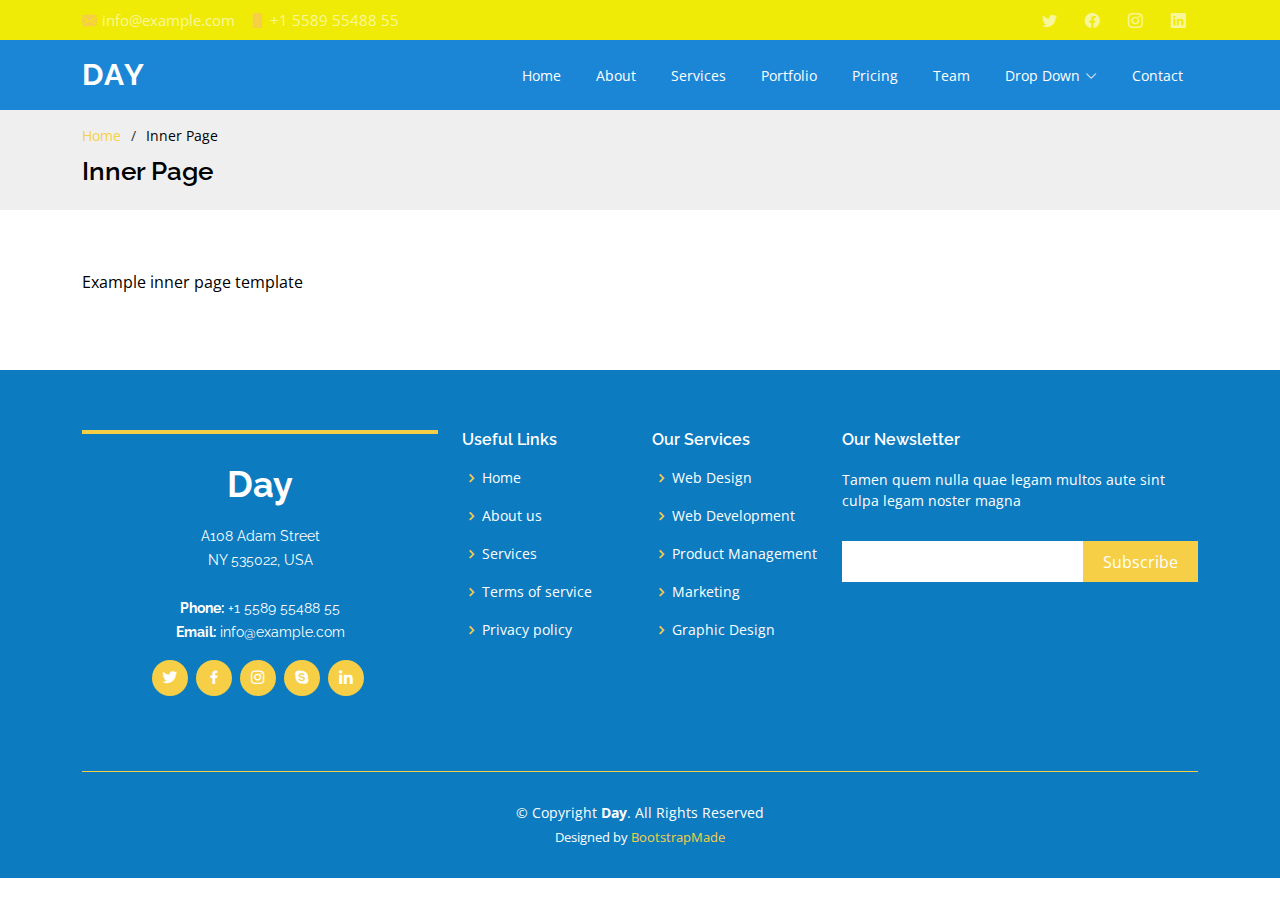
<file: inner-page.html>
<!DOCTYPE html>
<html lang="en">

<head>
  <meta charset="utf-8">
  <meta content="width=device-width, initial-scale=1.0" name="viewport">

  <title>Inner Page - Day Bootstrap Template</title>
  <meta content="" name="description">
  <meta content="" name="keywords">

  <!-- Favicons -->
  <link href="assets/img/favicon.png" rel="icon">
  <link href="assets/img/apple-touch-icon.png" rel="apple-touch-icon">

  <!-- Google Fonts -->
  <link href="https://fonts.googleapis.com/css?family=Open+Sans:300,300i,400,400i,600,600i,700,700i|Raleway:300,300i,400,400i,500,500i,600,600i,700,700i|Poppins:300,300i,400,400i,500,500i,600,600i,700,700i" rel="stylesheet">

  <!-- Vendor CSS Files -->
  <link href="assets/vendor/aos/aos.css" rel="stylesheet">
  <link href="assets/vendor/bootstrap/css/bootstrap.min.css" rel="stylesheet">
  <link href="assets/vendor/bootstrap-icons/bootstrap-icons.css" rel="stylesheet">
  <link href="assets/vendor/boxicons/css/boxicons.min.css" rel="stylesheet">
  <link href="assets/vendor/glightbox/css/glightbox.min.css" rel="stylesheet">
  <link href="assets/vendor/swiper/swiper-bundle.min.css" rel="stylesheet">

  <!-- Template Main CSS File -->
  <link href="assets/css/style.css" rel="stylesheet">

  <!-- =======================================================
  * Template Name: Day
  * Updated: Sep 18 2023 with Bootstrap v5.3.2
  * Template URL: https://bootstrapmade.com/day-multipurpose-html-template-for-free/
  * Author: BootstrapMade.com
  * License: https://bootstrapmade.com/license/
  ======================================================== -->
</head>

<body>

  <!-- ======= Top Bar ======= -->
  <section id="topbar" class="d-flex align-items-center">
    <div class="container d-flex justify-content-center justify-content-md-between">
      <div class="contact-info d-flex align-items-center">
        <i class="bi bi-envelope-fill"></i><a href="mailto:contact@example.com">info@example.com</a>
        <i class="bi bi-phone-fill phone-icon"></i> +1 5589 55488 55
      </div>
      <div class="social-links d-none d-md-block">
        <a href="#" class="twitter"><i class="bi bi-twitter"></i></a>
        <a href="#" class="facebook"><i class="bi bi-facebook"></i></a>
        <a href="#" class="instagram"><i class="bi bi-instagram"></i></a>
        <a href="#" class="linkedin"><i class="bi bi-linkedin"></i></i></a>
      </div>
    </div>
  </section>

  <!-- ======= Header ======= -->
  <header id="header" class="d-flex align-items-center">
    <div class="container d-flex align-items-center justify-content-between">

      <h1 class="logo"><a href="index.html">Day</a></h1>
      <!-- Uncomment below if you prefer to use an image logo -->
      <!-- <a href="index.html" class="logo"><img src="assets/img/logo.png" alt="" class="img-fluid"></a>-->

      <nav id="navbar" class="navbar">
        <ul>
          <li><a class="nav-link scrollto " href="#hero">Home</a></li>
          <li><a class="nav-link scrollto" href="#about">About</a></li>
          <li><a class="nav-link scrollto" href="#services">Services</a></li>
          <li><a class="nav-link scrollto " href="#portfolio">Portfolio</a></li>
          <li><a class="nav-link scrollto" href="#pricing">Pricing</a></li>
          <li><a class="nav-link scrollto" href="#team">Team</a></li>
          <li class="dropdown"><a href="#"><span>Drop Down</span> <i class="bi bi-chevron-down"></i></a>
            <ul>
              <li><a href="#">Drop Down 1</a></li>
              <li class="dropdown"><a href="#"><span>Deep Drop Down</span> <i class="bi bi-chevron-right"></i></a>
                <ul>
                  <li><a href="#">Deep Drop Down 1</a></li>
                  <li><a href="#">Deep Drop Down 2</a></li>
                  <li><a href="#">Deep Drop Down 3</a></li>
                  <li><a href="#">Deep Drop Down 4</a></li>
                  <li><a href="#">Deep Drop Down 5</a></li>
                </ul>
              </li>
              <li><a href="#">Drop Down 2</a></li>
              <li><a href="#">Drop Down 3</a></li>
              <li><a href="#">Drop Down 4</a></li>
            </ul>
          </li>
          <li><a class="nav-link scrollto" href="#contact">Contact</a></li>
        </ul>
        <i class="bi bi-list mobile-nav-toggle"></i>
      </nav><!-- .navbar -->

    </div>
  </header><!-- End Header -->

  <main id="main">

    <!-- ======= Breadcrumbs ======= -->
    <section id="breadcrumbs" class="breadcrumbs">
      <div class="container">

        <ol>
          <li><a href="index.html">Home</a></li>
          <li>Inner Page</li>
        </ol>
        <h2>Inner Page</h2>

      </div>
    </section><!-- End Breadcrumbs -->

    <section class="inner-page">
      <div class="container">
        <p>
          Example inner page template
        </p>
      </div>
    </section>

  </main><!-- End #main -->

  <!-- ======= Footer ======= -->
  <footer id="footer">
    <div class="footer-top">
      <div class="container">
        <div class="row">

          <div class="col-lg-4 col-md-6">
            <div class="footer-info">
              <h3>Day</h3>
              <p>
                A108 Adam Street <br>
                NY 535022, USA<br><br>
                <strong>Phone:</strong> +1 5589 55488 55<br>
                <strong>Email:</strong> info@example.com<br>
              </p>
              <div class="social-links mt-3">
                <a href="#" class="twitter"><i class="bx bxl-twitter"></i></a>
                <a href="#" class="facebook"><i class="bx bxl-facebook"></i></a>
                <a href="#" class="instagram"><i class="bx bxl-instagram"></i></a>
                <a href="#" class="google-plus"><i class="bx bxl-skype"></i></a>
                <a href="#" class="linkedin"><i class="bx bxl-linkedin"></i></a>
              </div>
            </div>
          </div>

          <div class="col-lg-2 col-md-6 footer-links">
            <h4>Useful Links</h4>
            <ul>
              <li><i class="bx bx-chevron-right"></i> <a href="#">Home</a></li>
              <li><i class="bx bx-chevron-right"></i> <a href="#">About us</a></li>
              <li><i class="bx bx-chevron-right"></i> <a href="#">Services</a></li>
              <li><i class="bx bx-chevron-right"></i> <a href="#">Terms of service</a></li>
              <li><i class="bx bx-chevron-right"></i> <a href="#">Privacy policy</a></li>
            </ul>
          </div>

          <div class="col-lg-2 col-md-6 footer-links">
            <h4>Our Services</h4>
            <ul>
              <li><i class="bx bx-chevron-right"></i> <a href="#">Web Design</a></li>
              <li><i class="bx bx-chevron-right"></i> <a href="#">Web Development</a></li>
              <li><i class="bx bx-chevron-right"></i> <a href="#">Product Management</a></li>
              <li><i class="bx bx-chevron-right"></i> <a href="#">Marketing</a></li>
              <li><i class="bx bx-chevron-right"></i> <a href="#">Graphic Design</a></li>
            </ul>
          </div>

          <div class="col-lg-4 col-md-6 footer-newsletter">
            <h4>Our Newsletter</h4>
            <p>Tamen quem nulla quae legam multos aute sint culpa legam noster magna</p>
            <form action="" method="post">
              <input type="email" name="email"><input type="submit" value="Subscribe">
            </form>

          </div>

        </div>
      </div>
    </div>

    <div class="container">
      <div class="copyright">
        &copy; Copyright <strong><span>Day</span></strong>. All Rights Reserved
      </div>
      <div class="credits">
        <!-- All the links in the footer should remain intact. -->
        <!-- You can delete the links only if you purchased the pro version. -->
        <!-- Licensing information: https://bootstrapmade.com/license/ -->
        <!-- Purchase the pro version with working PHP/AJAX contact form: https://bootstrapmade.com/day-multipurpose-html-template-for-free/ -->
        Designed by <a href="https://bootstrapmade.com/">BootstrapMade</a>
      </div>
    </div>
  </footer><!-- End Footer -->

  <a href="#" class="back-to-top d-flex align-items-center justify-content-center"><i class="bi bi-arrow-up-short"></i></a>
  <div id="preloader"></div>

  <!-- Vendor JS Files -->
  <script src="assets/vendor/aos/aos.js"></script>
  <script src="assets/vendor/bootstrap/js/bootstrap.bundle.min.js"></script>
  <script src="assets/vendor/glightbox/js/glightbox.min.js"></script>
  <script src="assets/vendor/isotope-layout/isotope.pkgd.min.js"></script>
  <script src="assets/vendor/swiper/swiper-bundle.min.js"></script>
  <script src="assets/vendor/php-email-form/validate.js"></script>

  <!-- Template Main JS File -->
  <script src="assets/js/main.js"></script>

</body>

</html>
</file>
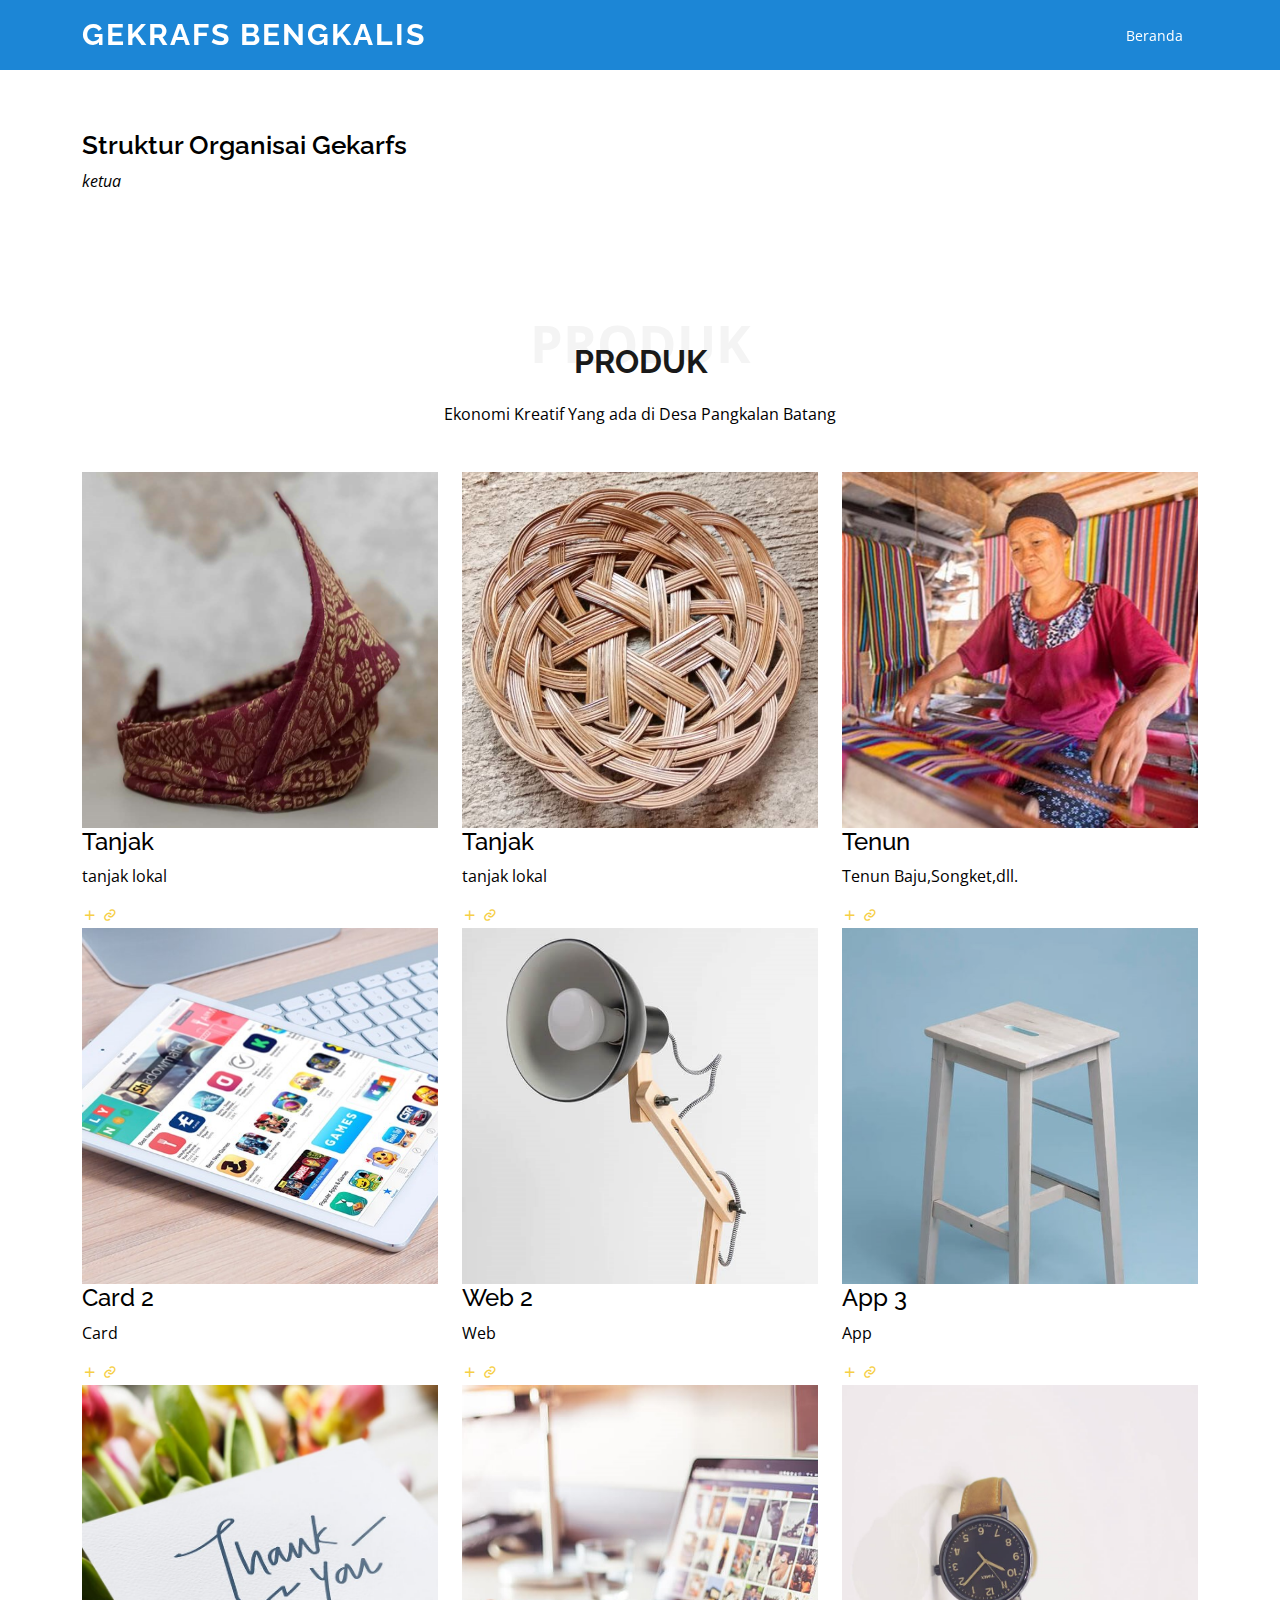
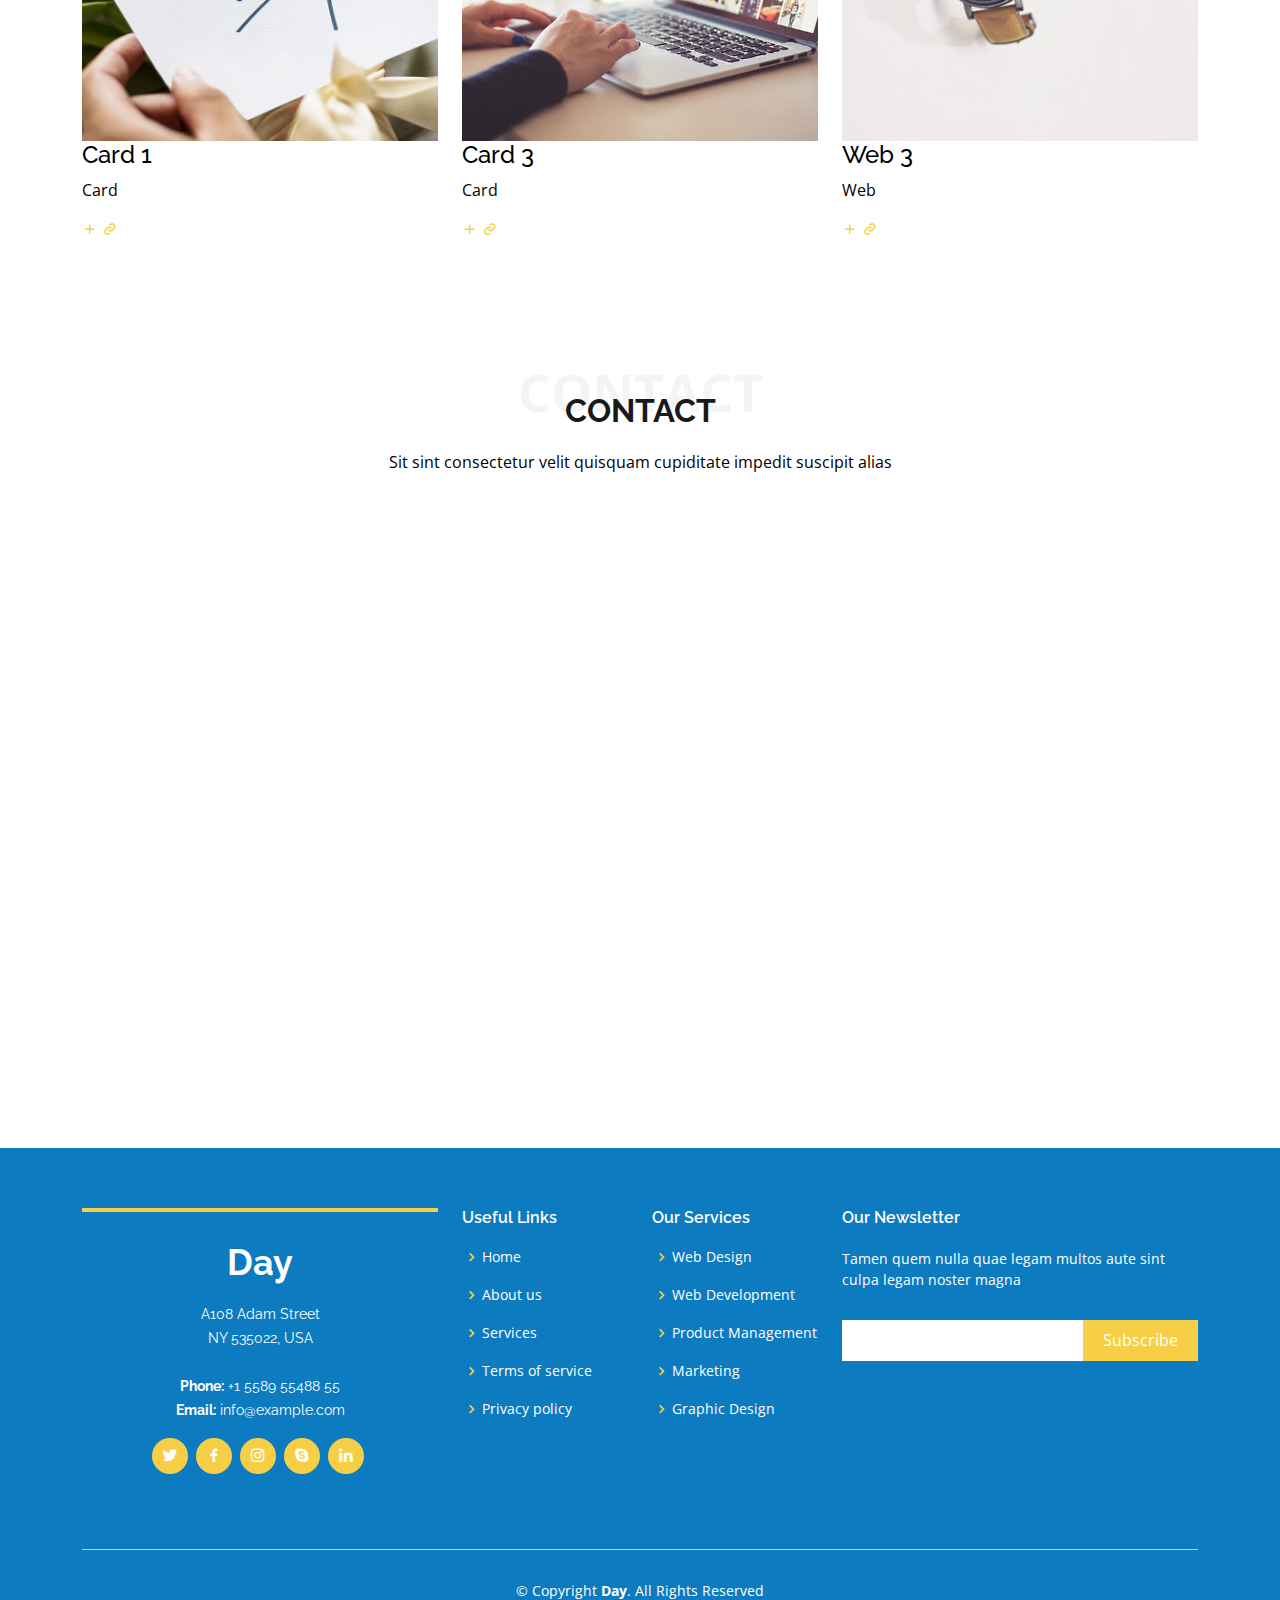
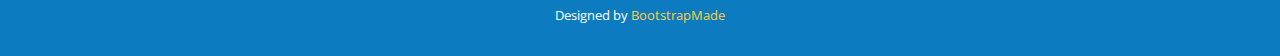
<file: KolaborAksi.html>
<!DOCTYPE html>
<html lang="en">

<head>
  <meta charset="utf-8">
  <meta content="width=device-width, initial-scale=1.0" name="viewport">

  <title>Gekrafs-bengkalis</title>
  <meta content="" name="description">
  <meta content="" name="keywords">

  <!-- Favicons -->
  <link href="assets/img/favicon.png" rel="icon">
  <link href="assets/img/apple-touch-icon.png" rel="apple-touch-icon">

  <!-- Google Fonts -->
  <link href="https://fonts.googleapis.com/css?family=Open+Sans:300,300i,400,400i,600,600i,700,700i|Raleway:300,300i,400,400i,500,500i,600,600i,700,700i|Poppins:300,300i,400,400i,500,500i,600,600i,700,700i" rel="stylesheet">

  <!-- Vendor CSS Files -->
  <link href="assets/vendor/aos/aos.css" rel="stylesheet">
  <link href="assets/vendor/bootstrap/css/bootstrap.min.css" rel="stylesheet">
  <link href="assets/vendor/bootstrap-icons/bootstrap-icons.css" rel="stylesheet">
  <link href="assets/vendor/boxicons/css/boxicons.min.css" rel="stylesheet">
  <link href="assets/vendor/glightbox/css/glightbox.min.css" rel="stylesheet">
  <link href="assets/vendor/swiper/swiper-bundle.min.css" rel="stylesheet">

  <!-- Template Main CSS File -->
  <link href="assets/css/style.css" rel="stylesheet">

  <!-- =======================================================
  * Template Name: Day
  * Updated: Sep 18 2023 with Bootstrap v5.3.2
  * Template URL: https://bootstrapmade.com/day-multipurpose-html-template-for-free/
  * Author: BootstrapMade.com
  * License: https://bootstrapmade.com/license/
  ======================================================== -->
</head>

<body>
  <!-- ======= Header ======= -->
  <header id="header" class="d-flex align-items-center">
    <div class="container d-flex align-items-center justify-content-between">

      <h1 class="logo"><a href="index.html">Gekrafs Bengkalis</a></h1>
      <!-- Uncomment below if you prefer to use an image logo -->
      <!-- <a href="index.html" class="logo"><img src="assets/img/logo.png" alt="" class="img-fluid"></a>-->

      <nav id="navbar" class="navbar">
        <ul>
          
            </li>
            </ul>
            <ul>
                <li><a href="index.html">Beranda</a></li>
              </ul>
    </div>
  </header><!-- End Header -->

  <main id="main">

    <!-- ======= About Section ======= -->
    <section id="about" class="about">
      <div class="container">

        <div class="row">
          <div class="col-lg-6 order-1 order-lg-2" data-aos="fade-left">
            
          </div>
          <div class="col-lg-6 pt-4 pt-lg-0 order-2 order-lg-1 content" data-aos="fade-right">
            <h3>Struktur Organisai Gekarfs</h3>
            <p class="fst-italic">
                ketua
            </p>
          </div>
        </div>

      </div>
    </section><!-- End About Section -->

    <!-- ======= Portfolio Section ======= -->
    <section id="portfolio" class="portfolio">
      <div class="container">

        <div class="section-title">
          <span>PRODUK</span>
          <h2>Produk</h2>
          <p>Ekonomi Kreatif Yang ada di Desa Pangkalan Batang</p>
        </div>

        <div class="row" data-aos="fade-up">
          <div class="col-lg-12 d-flex justify-content-center">
            <ul id="portfolio-flters">
        
            </ul>
          </div>
        </div>

        <div class="row portfolio-container" data-aos="fade-up" data-aos-delay="150">

          <div class="col-lg-4 col-md-6 portfolio-item filter-web">
            <img src="assets/img/portfolio/portfolio-11.jpg" class="img-fluid" alt="">
            <div class="portfolio-info">
              <h4>Tanjak</h4>
              <p>tanjak lokal</p>
              <a href="assets/img/portfolio/portfolio-11.jpg" data-gallery="portfolioGallery" class="portfolio-lightbox preview-link" title="App 1"><i class="bx bx-plus"></i></a>
              <a href="portfolio-details.html" class="details-link" title="More Details"><i class="bx bx-link"></i></a>
            </div>
          </div>

          <div class="col-lg-4 col-md-6 portfolio-item filter-web">
            <img src="assets/img/portfolio/portfolio-12.jpg" class="img-fluid" alt="">
            <div class="portfolio-info">
                <h4>Tanjak</h4>
                <p>tanjak lokal</p>
                <a href="assets/img/portfolio/portfolio-11.jpg" data-gallery="portfolioGallery" class="portfolio-lightbox preview-link" title="App 1"><i class="bx bx-plus"></i></a>
                <a href="portfolio-details.html" class="details-link" title="More Details"><i class="bx bx-link"></i></a>
            </div>
          </div>

          <div class="col-lg-4 col-md-6 portfolio-item filter-web">
            <img src="assets/img/portfolio/a.jpg" class="img-fluid" alt="">
            <div class="portfolio-info">
              <h4>Tenun</h4>
              <p>Tenun Baju,Songket,dll.</p>
              <a href="assets/img/portfolio/a.jpg" data-gallery="portfolioGallery" class="portfolio-lightbox preview-link" title="App 2"><i class="bx bx-plus"></i></a>
              <a href="portfolio-details.html" class="details-link" title="More Details"><i class="bx bx-link"></i></a>
            </div>
          </div>

          <div class="col-lg-4 col-md-6 portfolio-item filter-web">
            <img src="assets/img/portfolio/portfolio-4.jpg" class="img-fluid" alt="">
            <div class="portfolio-info">
              <h4>Card 2</h4>
              <p>Card</p>
              <a href="assets/img/portfolio/portfolio-4.jpg" data-gallery="portfolioGallery" class="portfolio-lightbox preview-link" title="Card 2"><i class="bx bx-plus"></i></a>
              <a href="portfolio-details.html" class="details-link" title="More Details"><i class="bx bx-link"></i></a>
            </div>
          </div>

          <div class="col-lg-4 col-md-6 portfolio-item filter-web">
            <img src="assets/img/portfolio/portfolio-5.jpg" class="img-fluid" alt="">
            <div class="portfolio-info">
              <h4>Web 2</h4>
              <p>Web</p>
              <a href="assets/img/portfolio/portfolio-5.jpg" data-gallery="portfolioGallery" class="portfolio-lightbox preview-link" title="Web 2"><i class="bx bx-plus"></i></a>
              <a href="portfolio-details.html" class="details-link" title="More Details"><i class="bx bx-link"></i></a>
            </div>
          </div>

          <div class="col-lg-4 col-md-6 portfolio-item filter-web">
            <img src="assets/img/portfolio/portfolio-6.jpg" class="img-fluid" alt="">
            <div class="portfolio-info">
              <h4>App 3</h4>
              <p>App</p>
              <a href="assets/img/portfolio/portfolio-6.jpg" data-gallery="portfolioGallery" class="portfolio-lightbox preview-link" title="App 3"><i class="bx bx-plus"></i></a>
              <a href="portfolio-details.html" class="details-link" title="More Details"><i class="bx bx-link"></i></a>
            </div>
          </div>

          <div class="col-lg-4 col-md-6 portfolio-item filter-web">
            <img src="assets/img/portfolio/portfolio-7.jpg" class="img-fluid" alt="">
            <div class="portfolio-info">
              <h4>Card 1</h4>
              <p>Card</p>
              <a href="assets/img/portfolio/portfolio-7.jpg" data-gallery="portfolioGallery" class="portfolio-lightbox preview-link" title="Card 1"><i class="bx bx-plus"></i></a>
              <a href="portfolio-details.html" class="details-link" title="More Details"><i class="bx bx-link"></i></a>
            </div>
          </div>

          <div class="col-lg-4 col-md-6 portfolio-item filter-web">
            <img src="assets/img/portfolio/portfolio-8.jpg" class="img-fluid" alt="">
            <div class="portfolio-info">
              <h4>Card 3</h4>
              <p>Card</p>
              <a href="assets/img/portfolio/portfolio-8.jpg" data-gallery="portfolioGallery" class="portfolio-lightbox preview-link" title="Card 3"><i class="bx bx-plus"></i></a>
              <a href="portfolio-details.html" class="details-link" title="More Details"><i class="bx bx-link"></i></a>
            </div>
          </div>

          <div class="col-lg-4 col-md-6 portfolio-item filter-web">
            <img src="assets/img/portfolio/portfolio-9.jpg" class="img-fluid" alt="">
            <div class="portfolio-info">
              <h4>Web 3</h4>
              <p>Web</p>
              <a href="assets/img/portfolio/portfolio-9.jpg" data-gallery="portfolioGallery" class="portfolio-lightbox preview-link" title="Web 3"><i class="bx bx-plus"></i></a>
              <a href="portfolio-details.html" class="details-link" title="More Details"><i class="bx bx-link"></i></a>
            </div>
          </div>

        </div>

      </div>
    </section><!-- End Portfolio Section -->

    <!-- ======= Contact Section ======= -->
    <section id="contact" class="contact">
      <div class="container">

        <div class="section-title">
          <span>Contact</span>
          <h2>Contact</h2>
          <p>Sit sint consectetur velit quisquam cupiditate impedit suscipit alias</p>
        </div>

        <div class="row" data-aos="fade-up">
          <div class="col-lg-6">
            <div class="info-box mb-4">
              <i class="bx bx-map"></i>
              <h3>Our Address</h3>
              <p>A108 Adam Street, New York, NY 535022</p>
            </div>
          </div>

          <div class="col-lg-3 col-md-6">
            <div class="info-box  mb-4">
              <i class="bx bx-envelope"></i>
              <h3>Email Us</h3>
              <p>contact@example.com</p>
            </div>
          </div>

          <div class="col-lg-3 col-md-6">
            <div class="info-box  mb-4">
              <i class="bx bx-phone-call"></i>
              <h3>Call Us</h3>
              <p>+1 5589 55488 55</p>
            </div>
          </div>

        </div>

        <div class="row" data-aos="fade-up">

          <div class="col-lg-6 ">
            <iframe class="mb-4 mb-lg-0" src="https://www.google.com/maps/embed?pb=!1m14!1m8!1m3!1d12097.433213460943!2d-74.0062269!3d40.7101282!3m2!1i1024!2i768!4f13.1!3m3!1m2!1s0x0%3A0xb89d1fe6bc499443!2sDowntown+Conference+Center!5e0!3m2!1smk!2sbg!4v1539943755621" frameborder="0" style="border:0; width: 100%; height: 384px;" allowfullscreen></iframe>
          </div>

          <div class="col-lg-6">
            <form action="forms/contact.php" method="post" role="form" class="php-email-form">
              <div class="row">
                <div class="col-md-6 form-group">
                  <input type="text" name="name" class="form-control" id="name" placeholder="Your Name" required>
                </div>
                <div class="col-md-6 form-group mt-3 mt-md-0">
                  <input type="email" class="form-control" name="email" id="email" placeholder="Your Email" required>
                </div>
              </div>
              <div class="form-group mt-3">
                <input type="text" class="form-control" name="subject" id="subject" placeholder="Subject" required>
              </div>
              <div class="form-group mt-3">
                <textarea class="form-control" name="message" rows="5" placeholder="Message" required></textarea>
              </div>
              <div class="my-3">
                <div class="loading">Loading</div>
                <div class="error-message"></div>
                <div class="sent-message">Your message has been sent. Thank you!</div>
              </div>
              <div class="text-center"><button type="submit">Send Message</button></div>
            </form>
          </div>

        </div>

      </div>
    </section><!-- End Contact Section -->

  </main><!-- End #main -->

  <!-- ======= Footer ======= -->
  <footer id="footer">
    <div class="footer-top">
      <div class="container">
        <div class="row">

          <div class="col-lg-4 col-md-6">
            <div class="footer-info">
              <h3>Day</h3>
              <p>
                A108 Adam Street <br>
                NY 535022, USA<br><br>
                <strong>Phone:</strong> +1 5589 55488 55<br>
                <strong>Email:</strong> info@example.com<br>
              </p>
              <div class="social-links mt-3">
                <a href="#" class="twitter"><i class="bx bxl-twitter"></i></a>
                <a href="#" class="facebook"><i class="bx bxl-facebook"></i></a>
                <a href="#" class="instagram"><i class="bx bxl-instagram"></i></a>
                <a href="#" class="google-plus"><i class="bx bxl-skype"></i></a>
                <a href="#" class="linkedin"><i class="bx bxl-linkedin"></i></a>
              </div>
            </div>
          </div>

          <div class="col-lg-2 col-md-6 footer-links">
            <h4>Useful Links</h4>
            <ul>
              <li><i class="bx bx-chevron-right"></i> <a href="#">Home</a></li>
              <li><i class="bx bx-chevron-right"></i> <a href="#">About us</a></li>
              <li><i class="bx bx-chevron-right"></i> <a href="#">Services</a></li>
              <li><i class="bx bx-chevron-right"></i> <a href="#">Terms of service</a></li>
              <li><i class="bx bx-chevron-right"></i> <a href="#">Privacy policy</a></li>
            </ul>
          </div>

          <div class="col-lg-2 col-md-6 footer-links">
            <h4>Our Services</h4>
            <ul>
              <li><i class="bx bx-chevron-right"></i> <a href="#">Web Design</a></li>
              <li><i class="bx bx-chevron-right"></i> <a href="#">Web Development</a></li>
              <li><i class="bx bx-chevron-right"></i> <a href="#">Product Management</a></li>
              <li><i class="bx bx-chevron-right"></i> <a href="#">Marketing</a></li>
              <li><i class="bx bx-chevron-right"></i> <a href="#">Graphic Design</a></li>
            </ul>
          </div>

          <div class="col-lg-4 col-md-6 footer-newsletter">
            <h4>Our Newsletter</h4>
            <p>Tamen quem nulla quae legam multos aute sint culpa legam noster magna</p>
            <form action="" method="post">
              <input type="email" name="email"><input type="submit" value="Subscribe">
            </form>

          </div>

        </div>
      </div>
    </div>

    <div class="container">
      <div class="copyright">
        &copy; Copyright <strong><span>Day</span></strong>. All Rights Reserved
      </div>
      <div class="credits">
        <!-- All the links in the footer should remain intact. -->
        <!-- You can delete the links only if you purchased the pro version. -->
        <!-- Licensing information: https://bootstrapmade.com/license/ -->
        <!-- Purchase the pro version with working PHP/AJAX contact form: https://bootstrapmade.com/day-multipurpose-html-template-for-free/ -->
        Designed by <a href="https://bootstrapmade.com/">BootstrapMade</a>
      </div>
    </div>
  </footer><!-- End Footer -->

  <a href="#" class="back-to-top d-flex align-items-center justify-content-center"><i class="bi bi-arrow-up-short"></i></a>
  <div id="preloader"></div>

  <!-- Vendor JS Files -->
  <script src="assets/vendor/aos/aos.js"></script>
  <script src="assets/vendor/bootstrap/js/bootstrap.bundle.min.js"></script>
  <script src="assets/vendor/glightbox/js/glightbox.min.js"></script>
  <script src="assets/vendor/isotope-layout/isotope.pkgd.min.js"></script>
  <script src="assets/vendor/swiper/swiper-bundle.min.js"></script>
  <script src="assets/vendor/php-email-form/validate.js"></script>

  <!-- Template Main JS File -->
  <script src="assets/js/main.js"></script>

</body>

</html>
</file>
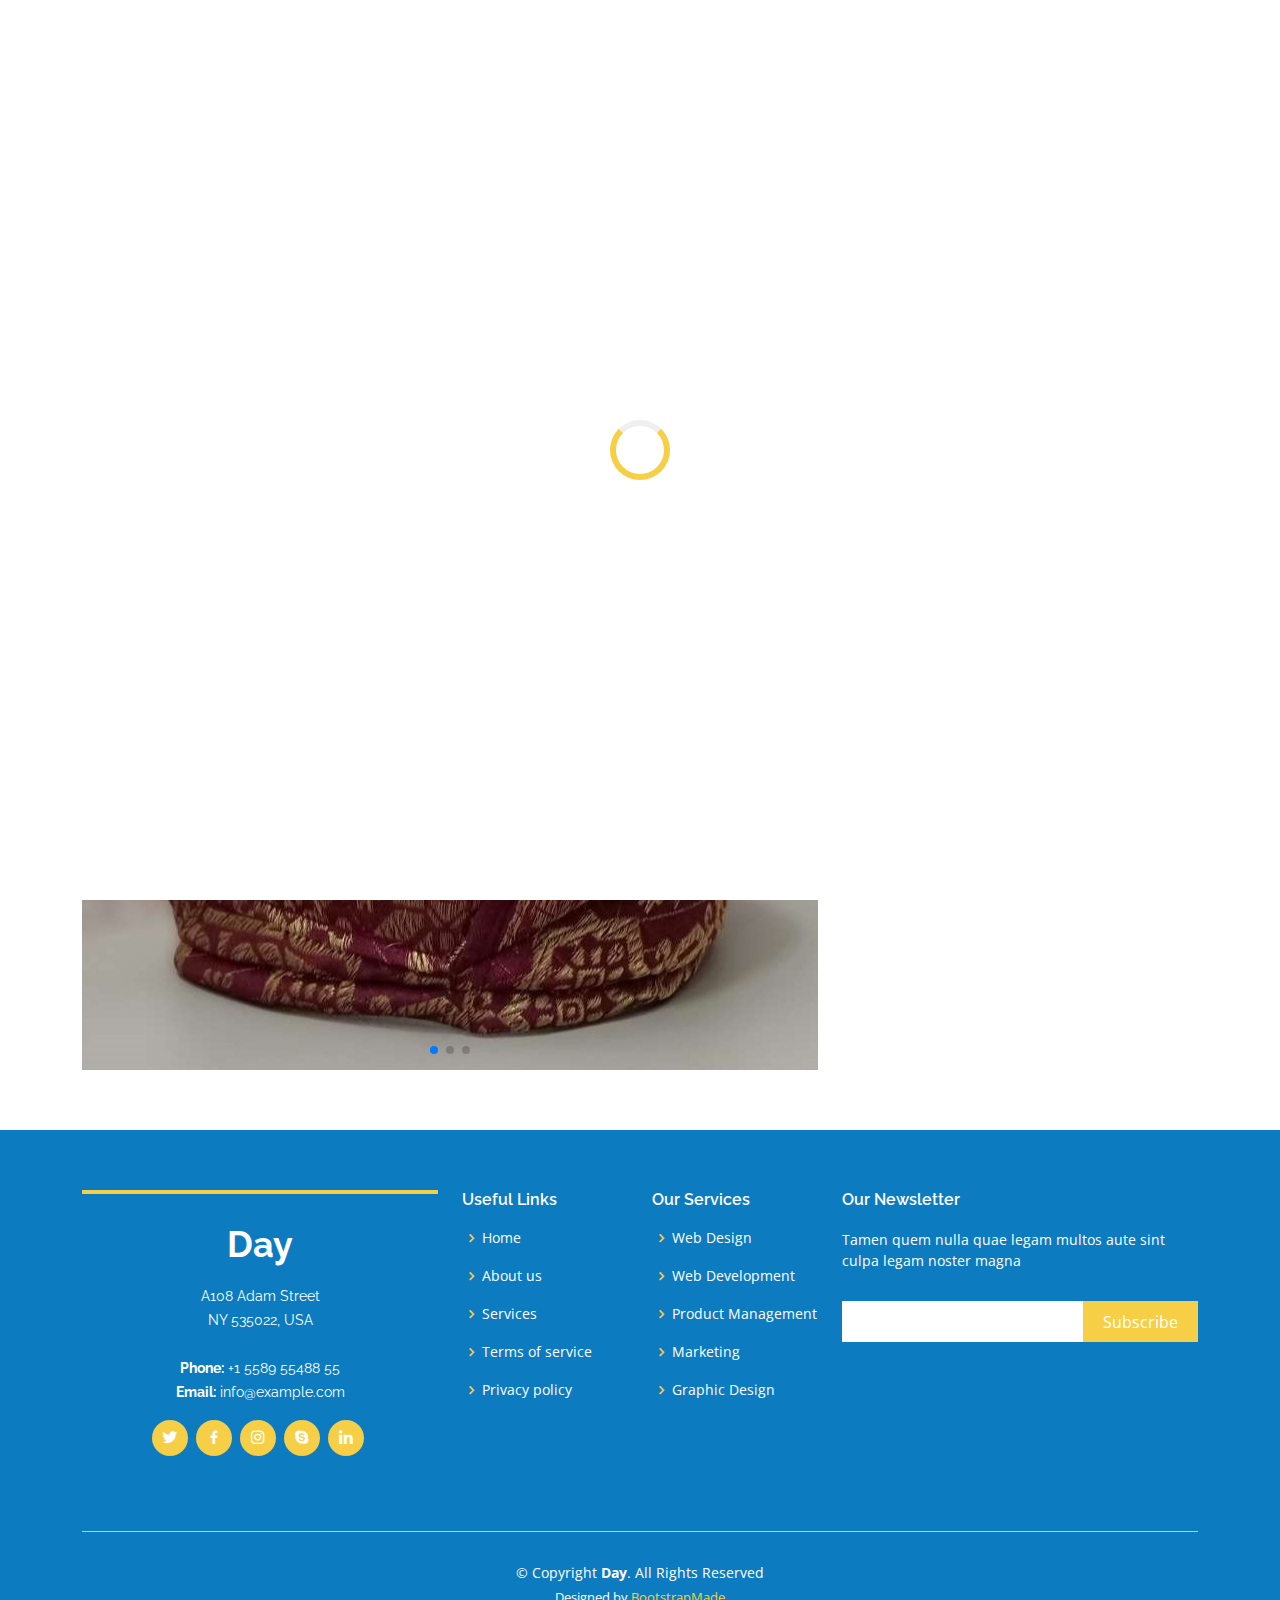
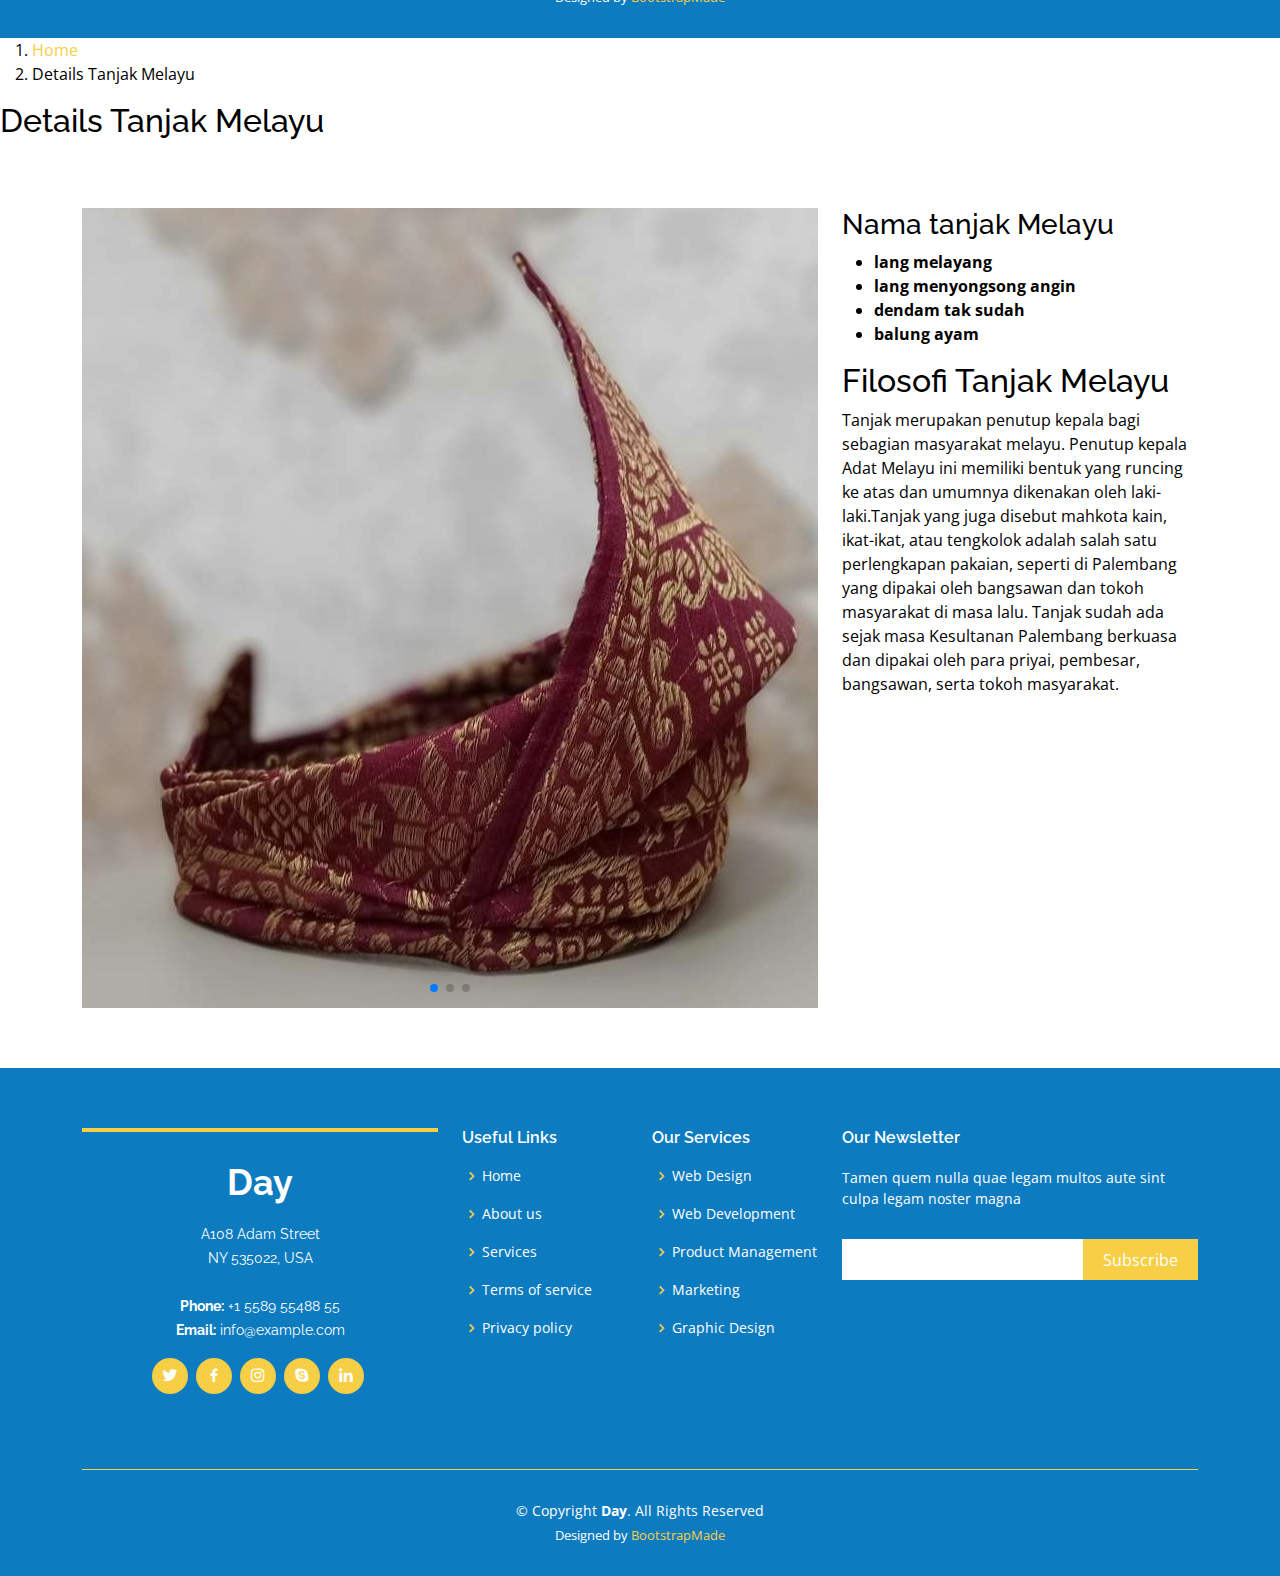
<file: portfolio-details.html>
<!DOCTYPE html>
<html lang="en">

<head>
  <meta charset="utf-8">
  <meta content="width=device-width, initial-scale=1.0" name="viewport">

  <title>Portfolio Details - Day Bootstrap Template</title>
  <meta content="" name="description">
  <meta content="" name="keywords">

  <!-- Favicons -->
  <link href="assets/img/favicon.png" rel="icon">
  <link href="assets/img/apple-touch-icon.png" rel="apple-touch-icon">

  <!-- Google Fonts -->
  <link href="https://fonts.googleapis.com/css?family=Open+Sans:300,300i,400,400i,600,600i,700,700i|Raleway:300,300i,400,400i,500,500i,600,600i,700,700i|Poppins:300,300i,400,400i,500,500i,600,600i,700,700i" rel="stylesheet">

  <!-- Vendor CSS Files -->
  <link href="assets/vendor/aos/aos.css" rel="stylesheet">
  <link href="assets/vendor/bootstrap/css/bootstrap.min.css" rel="stylesheet">
  <link href="assets/vendor/bootstrap-icons/bootstrap-icons.css" rel="stylesheet">
  <link href="assets/vendor/boxicons/css/boxicons.min.css" rel="stylesheet">
  <link href="assets/vendor/glightbox/css/glightbox.min.css" rel="stylesheet">
  <link href="assets/vendor/swiper/swiper-bundle.min.css" rel="stylesheet">

  <!-- Template Main CSS File -->
  <link href="assets/css/style.css" rel="stylesheet">

  <!-- =======================================================
  * Template Name: Day
  * Updated: Sep 18 2023 with Bootstrap v5.3.2
  * Template URL: https://bootstrapmade.com/day-multipurpose-html-template-for-free/
  * Author: BootstrapMade.com
  * License: https://bootstrapmade.com/license/
  ======================================================== -->
</head>

<body>

  <!-- ======= Top Bar ======= -->
  <section id="topbar" class="d-flex align-items-center">
    <div class="container d-flex justify-content-center justify-content-md-between">
      <div class="contact-info d-flex align-items-center">
        <i class="bi bi-envelope-fill"></i><a href="mailto:contact@example.com">info@example.com</a>
        <i class="bi bi-phone-fill phone-icon"></i> +1 5589 55488 55
      </div>
      <div class="social-links d-none d-md-block">
        <a href="#" class="twitter"><i class="bi bi-twitter"></i></a>
        <a href="#" class="facebook"><i class="bi bi-facebook"></i></a>
        <a href="#" class="instagram"><i class="bi bi-instagram"></i></a>
        <a href="#" class="linkedin"><i class="bi bi-linkedin"></i></i></a>
      </div>
    </div>
  </section>

  <!-- ======= Header ======= -->
  <header id="header" class="d-flex align-items-center">
    <div class="container d-flex align-items-center justify-content-between">

      <h1 class="logo"><a href="index.html">GEKRAFS BENGKALIS</a></h1>
      <!-- Uncomment below if you prefer to use an image logo -->
      <!-- <a href="index.html" class="logo"><img src="assets/img/logo.png" alt="" class="img-fluid"></a>-->

     
    </div>
  </header><!-- End Header -->

  <main id="main">

    <!-- ======= Breadcrumbs ======= -->
    <section id="breadcrumbs" class="breadcrumbs">
      <div class="container">

        <ol>
          <li><a href="index.html">Home</a></li>
          <li>Details Tanjak Melayu</li>
        </ol>
        <h2>Details Tanjak Melayu</h2>

      </div>
    </section><!-- End Breadcrumbs -->

    <!-- ======= Portfolio Details Section ======= -->
    <section id="portfolio-details" class="portfolio-details">
      <div class="container">

        <div class="row gy-4">

          <div class="col-lg-8">
            <div class="portfolio-details-slider swiper">
              <div class="swiper-wrapper align-items-center">

                <div class="swiper-slide">
                  <img src="assets/img/portfolio/portfolio-11.jpg" alt="">
                </div>

                <div class="swiper-slide">
                  <img src="assets/img/portfolio/0.jpg" alt="">
                </div>

                <div class="swiper-slide">
                  <img src="assets/img/portfolio/c.jpg" alt="">
                </div>

              </div>
              <div class="swiper-pagination"></div>
            </div>
          </div>

          <div class="col-lg-4">
            <div class="portfolio-info">
              <h3>Nama tanjak Melayu</h3>
              <ul>
                <li><strong>lang melayang</strong>
                <li><strong>lang menyongsong angin</strong>
                <li><strong>dendam tak sudah</strong>
                <li><strong>balung ayam</strong></li>
              </ul>
            </div>
            <div class="portfolio-description">
              <h2>Filosofi Tanjak Melayu</h2>
              <p>
                Tanjak merupakan penutup kepala bagi sebagian masyarakat melayu. 
                Penutup kepala Adat Melayu ini memiliki bentuk yang runcing ke atas 
                dan umumnya dikenakan oleh laki-laki.Tanjak yang juga disebut mahkota kain, ikat-ikat, 
                atau tengkolok adalah salah satu perlengkapan pakaian, seperti di Palembang yang dipakai oleh 
                bangsawan dan tokoh masyarakat di masa lalu. Tanjak sudah a​da sejak masa Kesultanan Palembang berkuasa 
                dan dipakai oleh para priyai, pembesar, bangsawan, serta tokoh masyarakat.
              </p>
            </div>
          </div>

        </div>

      </div>
    </section><!-- End Portfolio Details Section -->

  </main><!-- End #main -->

  <!-- ======= Footer ======= -->
  <footer id="footer">
    <div class="footer-top">
      <div class="container">
        <div class="row">

          <div class="col-lg-4 col-md-6">
            <div class="footer-info">
              <h3>Day</h3>
              <p>
                A108 Adam Street <br>
                NY 535022, USA<br><br>
                <strong>Phone:</strong> +1 5589 55488 55<br>
                <strong>Email:</strong> info@example.com<br>
              </p>
              <div class="social-links mt-3">
                <a href="#" class="twitter"><i class="bx bxl-twitter"></i></a>
                <a href="#" class="facebook"><i class="bx bxl-facebook"></i></a>
                <a href="#" class="instagram"><i class="bx bxl-instagram"></i></a>
                <a href="#" class="google-plus"><i class="bx bxl-skype"></i></a>
                <a href="#" class="linkedin"><i class="bx bxl-linkedin"></i></a>
              </div>
            </div>
          </div>

          <div class="col-lg-2 col-md-6 footer-links">
            <h4>Useful Links</h4>
            <ul>
              <li><i class="bx bx-chevron-right"></i> <a href="#">Home</a></li>
              <li><i class="bx bx-chevron-right"></i> <a href="#">About us</a></li>
              <li><i class="bx bx-chevron-right"></i> <a href="#">Services</a></li>
              <li><i class="bx bx-chevron-right"></i> <a href="#">Terms of service</a></li>
              <li><i class="bx bx-chevron-right"></i> <a href="#">Privacy policy</a></li>
            </ul>
          </div>

          <div class="col-lg-2 col-md-6 footer-links">
            <h4>Our Services</h4>
            <ul>
              <li><i class="bx bx-chevron-right"></i> <a href="#">Web Design</a></li>
              <li><i class="bx bx-chevron-right"></i> <a href="#">Web Development</a></li>
              <li><i class="bx bx-chevron-right"></i> <a href="#">Product Management</a></li>
              <li><i class="bx bx-chevron-right"></i> <a href="#">Marketing</a></li>
              <li><i class="bx bx-chevron-right"></i> <a href="#">Graphic Design</a></li>
            </ul>
          </div>

          <div class="col-lg-4 col-md-6 footer-newsletter">
            <h4>Our Newsletter</h4>
            <p>Tamen quem nulla quae legam multos aute sint culpa legam noster magna</p>
            <form action="" method="post">
              <input type="email" name="email"><input type="submit" value="Subscribe">
            </form>

          </div>

        </div>
      </div>
    </div>

    <div class="container">
      <div class="copyright">
        &copy; Copyright <strong><span>Day</span></strong>. All Rights Reserved
      </div>
      <div class="credits">
        <!-- All the links in the footer should remain intact. -->
        <!-- You can delete the links only if you purchased the pro version. -->
        <!-- Licensing information: https://bootstrapmade.com/license/ -->
        <!-- Purchase the pro version with working PHP/AJAX contact form: https://bootstrapmade.com/day-multipurpose-html-template-for-free/ -->
        Designed by <a href="https://bootstrapmade.com/">BootstrapMade</a>
      </div>
    </div>
  </footer><!-- End Footer -->

  <a href="#" class="back-to-top d-flex align-items-center justify-content-center"><i class="bi bi-arrow-up-short"></i></a>
  <div id="preloader"></div>

  <!-- Vendor JS Files -->
  <script src="assets/vendor/aos/aos.js"></script>
  <script src="assets/vendor/bootstrap/js/bootstrap.bundle.min.js"></script>
  <script src="assets/vendor/glightbox/js/glightbox.min.js"></script>
  <script src="assets/vendor/isotope-layout/isotope.pkgd.min.js"></script>
  <script src="assets/vendor/swiper/swiper-bundle.min.js"></script>
  <script src="assets/vendor/php-email-form/validate.js"></script>

  <!-- Template Main JS File -->
  <script src="assets/js/main.js"></script>

</body>

</html>

<ol>
          <li><a href="index.html">Home</a></li>
          <li>Details Tanjak Melayu</li>
        </ol>
        <h2>Details Tanjak Melayu</h2>

      </div>
    </section><!-- End Breadcrumbs -->

    <!-- ======= Portfolio Details Section ======= -->
    <section id="portfolio-details" class="portfolio-details">
      <div class="container">

        <div class="row gy-4">

          <div class="col-lg-8">
            <div class="portfolio-details-slider swiper">
              <div class="swiper-wrapper align-items-center">

                <div class="swiper-slide">
                  <img src="assets/img/portfolio/portfolio-11.jpg" alt="">
                </div>

                <div class="swiper-slide">
                  <img src="assets/img/portfolio/0.jpg" alt="">
                </div>

                <div class="swiper-slide">
                  <img src="assets/img/portfolio/c.jpg" alt="">
                </div>

              </div>
              <div class="swiper-pagination"></div>
            </div>
          </div>

          <div class="col-lg-4">
            <div class="portfolio-info">
              <h3>Nama tanjak Melayu</h3>
              <ul>
                <li><strong>lang melayang</strong>
                <li><strong>lang menyongsong angin</strong>
                <li><strong>dendam tak sudah</strong>
                <li><strong>balung ayam</strong></li>
              </ul>
            </div>
            <div class="portfolio-description">
              <h2>Filosofi Tanjak Melayu</h2>
              <p>
                Tanjak merupakan penutup kepala bagi sebagian masyarakat melayu. 
                Penutup kepala Adat Melayu ini memiliki bentuk yang runcing ke atas 
                dan umumnya dikenakan oleh laki-laki.Tanjak yang juga disebut mahkota kain, ikat-ikat, 
                atau tengkolok adalah salah satu perlengkapan pakaian, seperti di Palembang yang dipakai oleh 
                bangsawan dan tokoh masyarakat di masa lalu. Tanjak sudah a​da sejak masa Kesultanan Palembang berkuasa 
                dan dipakai oleh para priyai, pembesar, bangsawan, serta tokoh masyarakat.
              </p>
            </div>
          </div>

        </div>

      </div>
    </section><!-- End Portfolio Details Section -->

  </main><!-- End #main -->

  <!-- ======= Footer ======= -->
  <footer id="footer">
    <div class="footer-top">
      <div class="container">
        <div class="row">

          <div class="col-lg-4 col-md-6">
            <div class="footer-info">
              <h3>Day</h3>
              <p>
                A108 Adam Street <br>
                NY 535022, USA<br><br>
                <strong>Phone:</strong> +1 5589 55488 55<br>
                <strong>Email:</strong> info@example.com<br>
              </p>
              <div class="social-links mt-3">
                <a href="#" class="twitter"><i class="bx bxl-twitter"></i></a>
                <a href="#" class="facebook"><i class="bx bxl-facebook"></i></a>
                <a href="#" class="instagram"><i class="bx bxl-instagram"></i></a>
                <a href="#" class="google-plus"><i class="bx bxl-skype"></i></a>
                <a href="#" class="linkedin"><i class="bx bxl-linkedin"></i></a>
              </div>
            </div>
          </div>

          <div class="col-lg-2 col-md-6 footer-links">
            <h4>Useful Links</h4>
            <ul>
              <li><i class="bx bx-chevron-right"></i> <a href="#">Home</a></li>
              <li><i class="bx bx-chevron-right"></i> <a href="#">About us</a></li>
              <li><i class="bx bx-chevron-right"></i> <a href="#">Services</a></li>
              <li><i class="bx bx-chevron-right"></i> <a href="#">Terms of service</a></li>
              <li><i class="bx bx-chevron-right"></i> <a href="#">Privacy policy</a></li>
            </ul>
          </div>

          <div class="col-lg-2 col-md-6 footer-links">
            <h4>Our Services</h4>
            <ul>
              <li><i class="bx bx-chevron-right"></i> <a href="#">Web Design</a></li>
              <li><i class="bx bx-chevron-right"></i> <a href="#">Web Development</a></li>
              <li><i class="bx bx-chevron-right"></i> <a href="#">Product Management</a></li>
              <li><i class="bx bx-chevron-right"></i> <a href="#">Marketing</a></li>
              <li><i class="bx bx-chevron-right"></i> <a href="#">Graphic Design</a></li>
            </ul>
          </div>

          <div class="col-lg-4 col-md-6 footer-newsletter">
            <h4>Our Newsletter</h4>
            <p>Tamen quem nulla quae legam multos aute sint culpa legam noster magna</p>
            <form action="" method="post">
              <input type="email" name="email"><input type="submit" value="Subscribe">
            </form>

          </div>

        </div>
      </div>
    </div>

    <div class="container">
      <div class="copyright">
        &copy; Copyright <strong><span>Day</span></strong>. All Rights Reserved
      </div>
      <div class="credits">
        <!-- All the links in the footer should remain intact. -->
        <!-- You can delete the links only if you purchased the pro version. -->
        <!-- Licensing information: https://bootstrapmade.com/license/ -->
        <!-- Purchase the pro version with working PHP/AJAX contact form: https://bootstrapmade.com/day-multipurpose-html-template-for-free/ -->
        Designed by <a href="https://bootstrapmade.com/">BootstrapMade</a>
      </div>
    </div>
  </footer><!-- End Footer -->

  <a href="#" class="back-to-top d-flex align-items-center justify-content-center"><i class="bi bi-arrow-up-short"></i></a>
  <div id="preloader"></div>

  <!-- Vendor JS Files -->
  <script src="assets/vendor/aos/aos.js"></script>
  <script src="assets/vendor/bootstrap/js/bootstrap.bundle.min.js"></script>
  <script src="assets/vendor/glightbox/js/glightbox.min.js"></script>
  <script src="assets/vendor/isotope-layout/isotope.pkgd.min.js"></script>
  <script src="assets/vendor/swiper/swiper-bundle.min.js"></script>
  <script src="assets/vendor/php-email-form/validate.js"></script>

  <!-- Template Main JS File -->
  <script src="assets/js/main.js"></script>

</body>

</html>
</file>
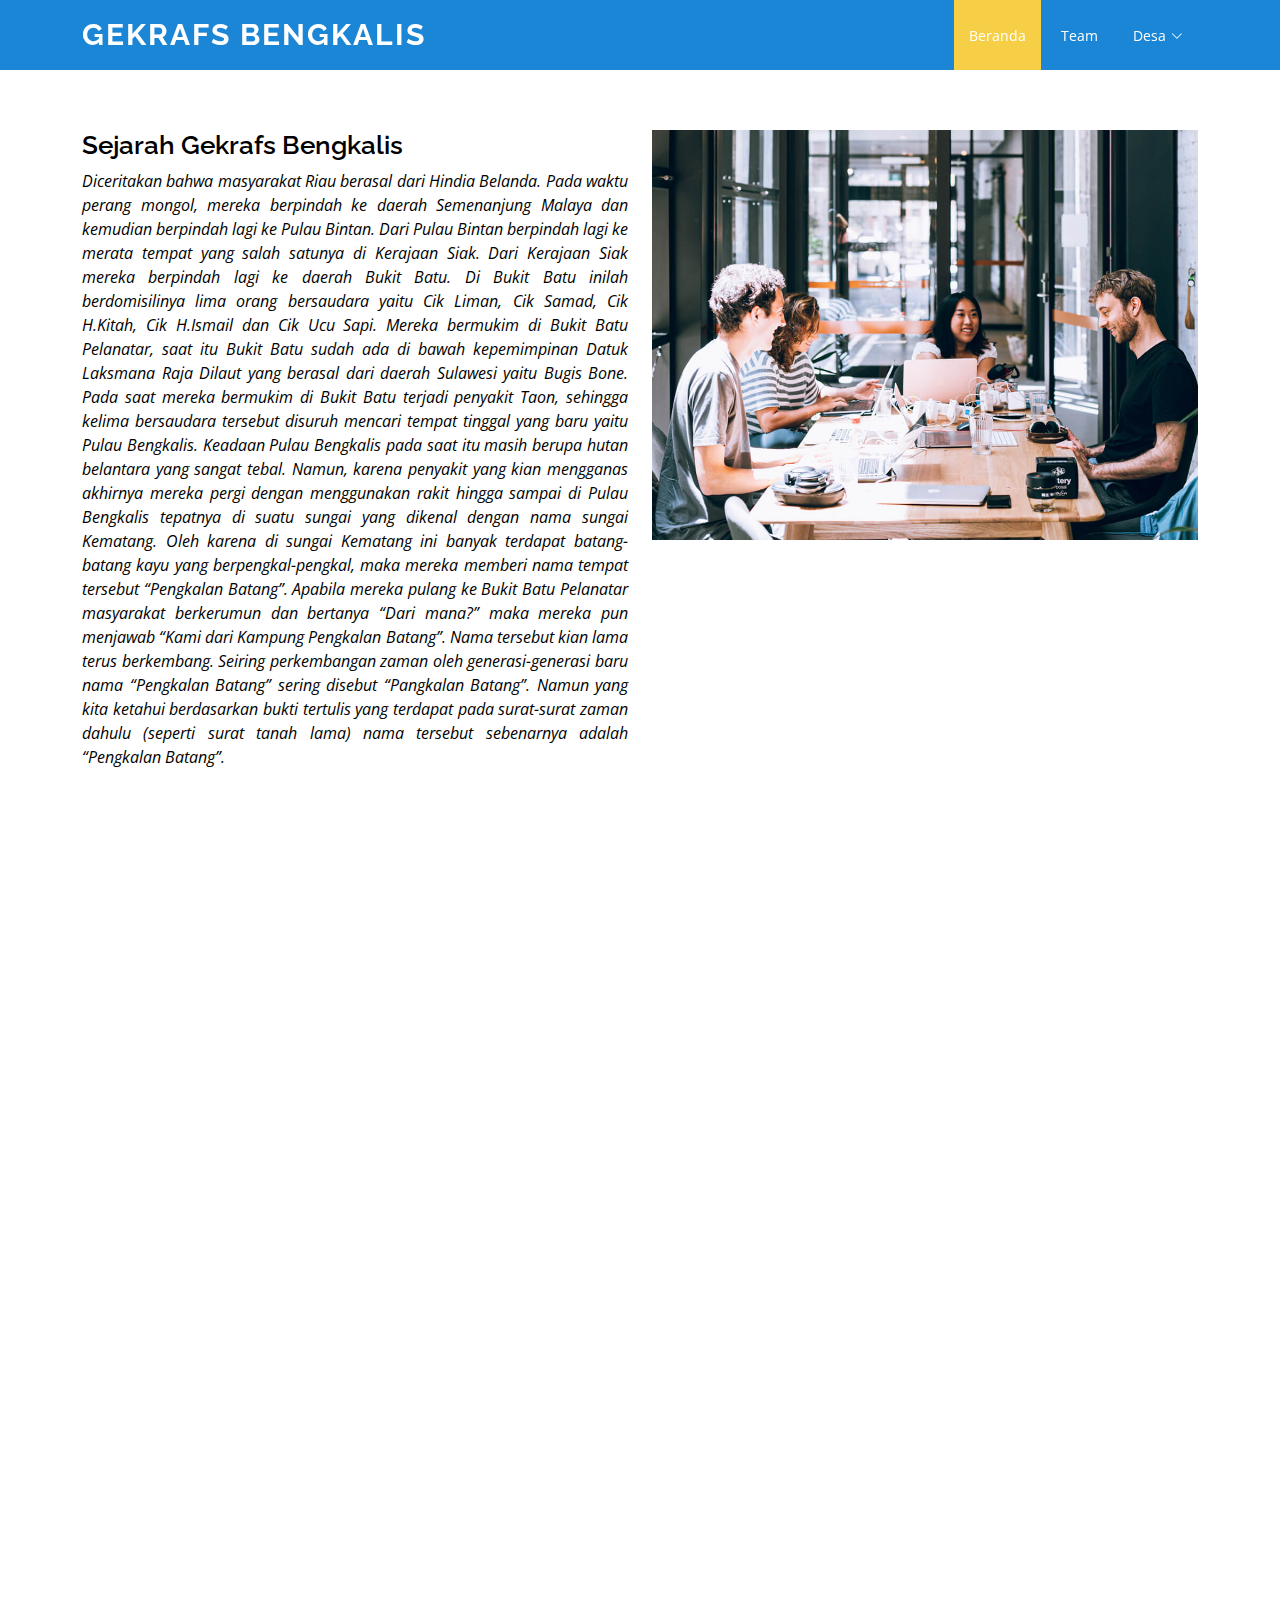
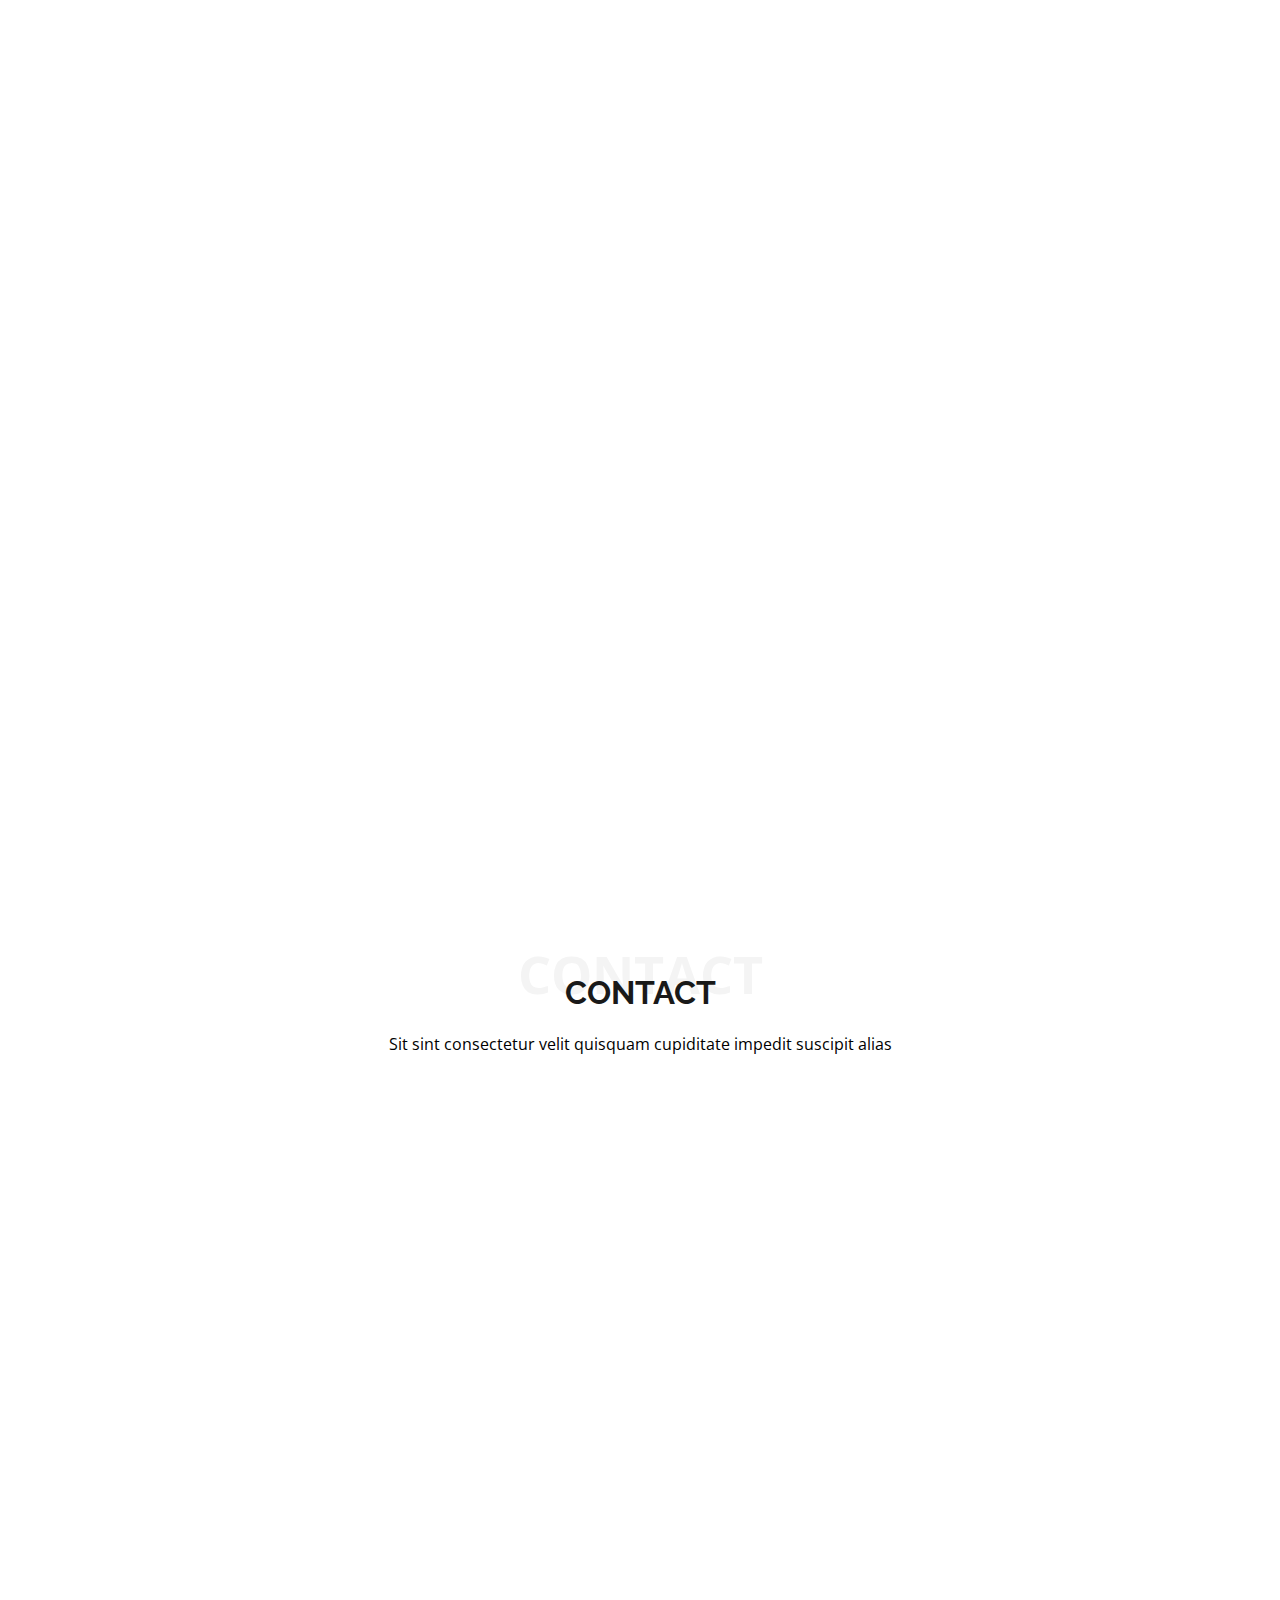
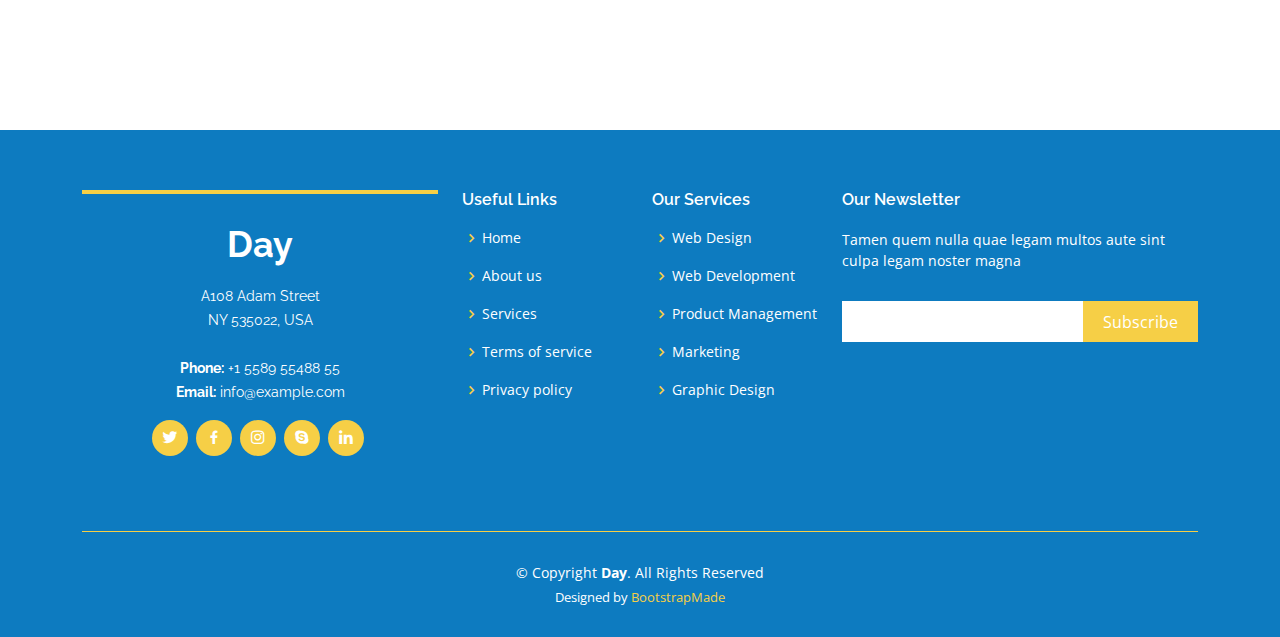
<file: sg.html>
<!DOCTYPE html>
<html lang="en">

<head>
  <meta charset="utf-8">
  <meta content="width=device-width, initial-scale=1.0" name="viewport">

  <title>Sejarah Gekrafs</title>
  <meta content="" name="description">
  <meta content="" name="keywords">

  <!-- Favicons -->
  <link href="assets/img/favicon.png" rel="icon">
  <link href="assets/img/apple-touch-icon.png" rel="apple-touch-icon">

  <!-- Google Fonts -->
  <link href="https://fonts.googleapis.com/css?family=Open+Sans:300,300i,400,400i,600,600i,700,700i|Raleway:300,300i,400,400i,500,500i,600,600i,700,700i|Poppins:300,300i,400,400i,500,500i,600,600i,700,700i" rel="stylesheet">

  <!-- Vendor CSS Files -->
  <link href="assets/vendor/aos/aos.css" rel="stylesheet">
  <link href="assets/vendor/bootstrap/css/bootstrap.min.css" rel="stylesheet">
  <link href="assets/vendor/bootstrap-icons/bootstrap-icons.css" rel="stylesheet">
  <link href="assets/vendor/boxicons/css/boxicons.min.css" rel="stylesheet">
  <link href="assets/vendor/glightbox/css/glightbox.min.css" rel="stylesheet">
  <link href="assets/vendor/swiper/swiper-bundle.min.css" rel="stylesheet">

  <!-- Template Main CSS File -->
  <link href="assets/css/style.css" rel="stylesheet">

  <!-- =======================================================
  * Template Name: Day
  * Updated: Sep 18 2023 with Bootstrap v5.3.2
  * Template URL: https://bootstrapmade.com/day-multipurpose-html-template-for-free/
  * Author: BootstrapMade.com
  * License: https://bootstrapmade.com/license/
  ======================================================== -->
</head>

<body>
  <!-- ======= Header ======= -->
  <header id="header" class="d-flex align-items-center">
    <div class="container d-flex align-items-center justify-content-between">

      <h1 class="logo"><a href="index.html">Gekrafs Bengkalis</a></h1>
      <!-- Uncomment below if you prefer to use an image logo -->
      <!-- <a href="index.html" class="logo"><img src="assets/img/logo.png" alt="" class="img-fluid"></a>-->

      <nav id="navbar" class="navbar">
        <ul>
          <li><a class="nav-link scrollto active" href="#hero">Beranda</a></li>
          <li><a class="nav-link scrollto" href="#team">Team</a></li>
          <li class="dropdown"><a href="#"><span>Desa</span> <i class="bi bi-chevron-down"></i></a>
        <i class="bi bi-list mobile-nav-toggle"></i>
      </nav><!-- .navbar -->

    </div>
  </header><!-- End Header -->

  <main id="main">

    <!-- ======= About Section ======= -->
    <section id="about" class="about">
      <div class="container">

        <div class="row">
          <div class="col-lg-6 order-1 order-lg-2" data-aos="fade-left">
            <img src="assets/img/about.jpg" class="img-fluid" alt="">
          </div>
          <div class="col-lg-6 pt-4 pt-lg-0 order-2 order-lg-1 content" data-aos="fade-right">
            <h3>Sejarah Gekrafs Bengkalis</h3>
            <p class="fst-italic">
                Diceritakan bahwa masyarakat Riau berasal dari Hindia Belanda. 
                Pada waktu perang mongol, mereka berpindah ke daerah Semenanjung Malaya dan kemudian 
                berpindah lagi ke Pulau Bintan. Dari Pulau Bintan berpindah lagi ke merata tempat yang 
                salah satunya di Kerajaan Siak. Dari Kerajaan Siak mereka berpindah lagi ke daerah Bukit Batu. 
                Di Bukit Batu inilah berdomisilinya lima orang bersaudara yaitu Cik Liman, Cik Samad, Cik H.Kitah, 
                Cik H.Ismail dan Cik Ucu Sapi. Mereka bermukim di Bukit Batu Pelanatar, saat itu Bukit Batu sudah 
                ada di bawah kepemimpinan Datuk Laksmana Raja Dilaut yang berasal dari daerah Sulawesi yaitu Bugis 
                Bone. Pada saat mereka bermukim di Bukit Batu terjadi penyakit Taon, sehingga kelima bersaudara 
                tersebut disuruh mencari tempat tinggal yang baru yaitu Pulau Bengkalis. Keadaan Pulau Bengkalis 
                pada saat itu masih berupa hutan belantara yang sangat tebal. Namun, karena penyakit yang kian 
                mengganas akhirnya mereka pergi dengan menggunakan rakit hingga sampai di Pulau Bengkalis tepatnya 
                di suatu sungai yang dikenal dengan nama sungai Kematang. Oleh karena di sungai Kematang ini banyak 
                terdapat batang-batang kayu yang berpengkal-pengkal, maka mereka memberi nama tempat tersebut “Pengkalan Batang”. 
                Apabila mereka pulang ke Bukit Batu Pelanatar masyarakat berkerumun dan bertanya “Dari mana?” maka mereka pun menjawab 
                “Kami dari Kampung Pengkalan Batang”. Nama tersebut kian lama terus berkembang. Seiring perkembangan zaman oleh generasi-generasi baru nama 
                “Pengkalan Batang” sering disebut “Pangkalan Batang”. Namun yang kita ketahui berdasarkan bukti tertulis yang terdapat pada surat-surat zaman dahulu 
                (seperti surat tanah lama) nama tersebut sebenarnya adalah “Pengkalan Batang”.
            </p>
          </div>
        </div>

      </div>
    </section><!-- End About Section -->

    <!-- ======= Portfolio Section ======= -->
    <section id="portfolio" class="portfolio">
    <div class="row portfolio-container" data-aos="fade-up" data-aos-delay="150">

          <div class="col-lg-4 col-md-6 portfolio-item filter-app">
            <img src="assets/img/portfolio/portfolio-11.jpg" class="img-fluid" alt="">
            <div class="portfolio-info">
              <h4>Tanjak</h4>
              <p>tanjak lokal</p>
              <a href="assets/img/portfolio/portfolio-11.jpg" data-gallery="portfolioGallery" class="portfolio-lightbox preview-link" title="App 1"><i class="bx bx-plus"></i></a>
              <a href="portfolio-details.html" class="details-link" title="More Details"><i class="bx bx-link"></i></a>
            </div>
          </div>

          <div class="col-lg-4 col-md-6 portfolio-item filter-web">
            <img src="assets/img/portfolio/portfolio-12.jpg" class="img-fluid" alt="">
            <div class="portfolio-info">
              <h4>Piring Lidi Rotan</h4>
              <p>Kerajinan Tangan</p>
              <a href="assets/img/portfolio/portfolio-12.jpg" data-gallery="portfolioGallery" class="portfolio-lightbox preview-link" title="Web 3"><i class="bx bx-plus"></i></a>
              <a href="portfolio-details.html" class="details-link" title="More Details"><i class="bx bx-link"></i></a>
            </div>
          </div>

          <div class="col-lg-4 col-md-6 portfolio-item filter-app">
            <img src="assets/img/portfolio/a.jpg" class="img-fluid" alt="">
            <div class="portfolio-info">
              <h4>Tenun</h4>
              <p>Tenun Baju,Songket,dll.</p>
              <a href="assets/img/portfolio/a.jpg" data-gallery="portfolioGallery" class="portfolio-lightbox preview-link" title="App 2"><i class="bx bx-plus"></i></a>
              <a href="portfolio-details.html" class="details-link" title="More Details"><i class="bx bx-link"></i></a>
            </div>
          </div>

          <div class="col-lg-4 col-md-6 portfolio-item filter-card">
            <img src="assets/img/portfolio/portfolio-4.jpg" class="img-fluid" alt="">
            <div class="portfolio-info">
              <h4>Card 2</h4>
              <p>Card</p>
              <a href="assets/img/portfolio/portfolio-4.jpg" data-gallery="portfolioGallery" class="portfolio-lightbox preview-link" title="Card 2"><i class="bx bx-plus"></i></a>
              <a href="portfolio-details.html" class="details-link" title="More Details"><i class="bx bx-link"></i></a>
            </div>
          </div>

          <div class="col-lg-4 col-md-6 portfolio-item filter-web">
            <img src="assets/img/portfolio/portfolio-5.jpg" class="img-fluid" alt="">
            <div class="portfolio-info">
              <h4>Web 2</h4>
              <p>Web</p>
              <a href="assets/img/portfolio/portfolio-5.jpg" data-gallery="portfolioGallery" class="portfolio-lightbox preview-link" title="Web 2"><i class="bx bx-plus"></i></a>
              <a href="portfolio-details.html" class="details-link" title="More Details"><i class="bx bx-link"></i></a>
            </div>
          </div>

          <div class="col-lg-4 col-md-6 portfolio-item filter-app">
            <img src="assets/img/portfolio/portfolio-6.jpg" class="img-fluid" alt="">
            <div class="portfolio-info">
              <h4>App 3</h4>
              <p>App</p>
              <a href="assets/img/portfolio/portfolio-6.jpg" data-gallery="portfolioGallery" class="portfolio-lightbox preview-link" title="App 3"><i class="bx bx-plus"></i></a>
              <a href="portfolio-details.html" class="details-link" title="More Details"><i class="bx bx-link"></i></a>
            </div>
          </div>

          <div class="col-lg-4 col-md-6 portfolio-item filter-card">
            <img src="assets/img/portfolio/portfolio-7.jpg" class="img-fluid" alt="">
            <div class="portfolio-info">
              <h4>Card 1</h4>
              <p>Card</p>
              <a href="assets/img/portfolio/portfolio-7.jpg" data-gallery="portfolioGallery" class="portfolio-lightbox preview-link" title="Card 1"><i class="bx bx-plus"></i></a>
              <a href="portfolio-details.html" class="details-link" title="More Details"><i class="bx bx-link"></i></a>
            </div>
          </div>

          <div class="col-lg-4 col-md-6 portfolio-item filter-card">
            <img src="assets/img/portfolio/portfolio-8.jpg" class="img-fluid" alt="">
            <div class="portfolio-info">
              <h4>Card 3</h4>
              <p>Card</p>
              <a href="assets/img/portfolio/portfolio-8.jpg" data-gallery="portfolioGallery" class="portfolio-lightbox preview-link" title="Card 3"><i class="bx bx-plus"></i></a>
              <a href="portfolio-details.html" class="details-link" title="More Details"><i class="bx bx-link"></i></a>
            </div>
          </div>

          <div class="col-lg-4 col-md-6 portfolio-item filter-web">
            <img src="assets/img/portfolio/portfolio-9.jpg" class="img-fluid" alt="">
            <div class="portfolio-info">
              <h4>Web 3</h4>
              <p>Web</p>
              <a href="assets/img/portfolio/portfolio-9.jpg" data-gallery="portfolioGallery" class="portfolio-lightbox preview-link" title="Web 3"><i class="bx bx-plus"></i></a>
              <a href="portfolio-details.html" class="details-link" title="More Details"><i class="bx bx-link"></i></a>
            </div>
          </div>

        </div>

      </div>
    </section><!-- End Portfolio Section -->

    <!-- ======= Contact Section ======= -->
    <section id="contact" class="contact">
      <div class="container">

        <div class="section-title">
          <span>Contact</span>
          <h2>Contact</h2>
          <p>Sit sint consectetur velit quisquam cupiditate impedit suscipit alias</p>
        </div>

        <div class="row" data-aos="fade-up">
          <div class="col-lg-6">
            <div class="info-box mb-4">
              <i class="bx bx-map"></i>
              <h3>Our Address</h3>
              <p>A108 Adam Street, New York, NY 535022</p>
            </div>
          </div>

          <div class="col-lg-3 col-md-6">
            <div class="info-box  mb-4">
              <i class="bx bx-envelope"></i>
              <h3>Email Us</h3>
              <p>contact@example.com</p>
            </div>
          </div>

          <div class="col-lg-3 col-md-6">
            <div class="info-box  mb-4">
              <i class="bx bx-phone-call"></i>
              <h3>Call Us</h3>
              <p>+1 5589 55488 55</p>
            </div>
          </div>

        </div>

        <div class="row" data-aos="fade-up">

          <div class="col-lg-6 ">
            <iframe class="mb-4 mb-lg-0" src="https://www.google.com/maps/embed?pb=!1m14!1m8!1m3!1d12097.433213460943!2d-74.0062269!3d40.7101282!3m2!1i1024!2i768!4f13.1!3m3!1m2!1s0x0%3A0xb89d1fe6bc499443!2sDowntown+Conference+Center!5e0!3m2!1smk!2sbg!4v1539943755621" frameborder="0" style="border:0; width: 100%; height: 384px;" allowfullscreen></iframe>
          </div>

          <div class="col-lg-6">
            <form action="forms/contact.php" method="post" role="form" class="php-email-form">
              <div class="row">
                <div class="col-md-6 form-group">
                  <input type="text" name="name" class="form-control" id="name" placeholder="Your Name" required>
                </div>
                <div class="col-md-6 form-group mt-3 mt-md-0">
                  <input type="email" class="form-control" name="email" id="email" placeholder="Your Email" required>
                </div>
              </div>
              <div class="form-group mt-3">
                <input type="text" class="form-control" name="subject" id="subject" placeholder="Subject" required>
              </div>
              <div class="form-group mt-3">
                <textarea class="form-control" name="message" rows="5" placeholder="Message" required></textarea>
              </div>
              <div class="my-3">
                <div class="loading">Loading</div>
                <div class="error-message"></div>
                <div class="sent-message">Your message has been sent. Thank you!</div>
              </div>
              <div class="text-center"><button type="submit">Send Message</button></div>
            </form>
          </div>

        </div>

      </div>
    </section><!-- End Contact Section -->

  </main><!-- End #main -->

  <!-- ======= Footer ======= -->
  <footer id="footer">
    <div class="footer-top">
      <div class="container">
        <div class="row">

          <div class="col-lg-4 col-md-6">
            <div class="footer-info">
              <h3>Day</h3>
              <p>
                A108 Adam Street <br>
                NY 535022, USA<br><br>
                <strong>Phone:</strong> +1 5589 55488 55<br>
                <strong>Email:</strong> info@example.com<br>
              </p>
              <div class="social-links mt-3">
                <a href="#" class="twitter"><i class="bx bxl-twitter"></i></a>
                <a href="#" class="facebook"><i class="bx bxl-facebook"></i></a>
                <a href="#" class="instagram"><i class="bx bxl-instagram"></i></a>
                <a href="#" class="google-plus"><i class="bx bxl-skype"></i></a>
                <a href="#" class="linkedin"><i class="bx bxl-linkedin"></i></a>
              </div>
            </div>
          </div>

          <div class="col-lg-2 col-md-6 footer-links">
            <h4>Useful Links</h4>
            <ul>
              <li><i class="bx bx-chevron-right"></i> <a href="#">Home</a></li>
              <li><i class="bx bx-chevron-right"></i> <a href="#">About us</a></li>
              <li><i class="bx bx-chevron-right"></i> <a href="#">Services</a></li>
              <li><i class="bx bx-chevron-right"></i> <a href="#">Terms of service</a></li>
              <li><i class="bx bx-chevron-right"></i> <a href="#">Privacy policy</a></li>
            </ul>
          </div>

          <div class="col-lg-2 col-md-6 footer-links">
            <h4>Our Services</h4>
            <ul>
              <li><i class="bx bx-chevron-right"></i> <a href="#">Web Design</a></li>
              <li><i class="bx bx-chevron-right"></i> <a href="#">Web Development</a></li>
              <li><i class="bx bx-chevron-right"></i> <a href="#">Product Management</a></li>
              <li><i class="bx bx-chevron-right"></i> <a href="#">Marketing</a></li>
              <li><i class="bx bx-chevron-right"></i> <a href="#">Graphic Design</a></li>
            </ul>
          </div>

          <div class="col-lg-4 col-md-6 footer-newsletter">
            <h4>Our Newsletter</h4>
            <p>Tamen quem nulla quae legam multos aute sint culpa legam noster magna</p>
            <form action="" method="post">
              <input type="email" name="email"><input type="submit" value="Subscribe">
            </form>

          </div>

        </div>
      </div>
    </div>

    <div class="container">
      <div class="copyright">
        &copy; Copyright <strong><span>Day</span></strong>. All Rights Reserved
      </div>
      <div class="credits">
        <!-- All the links in the footer should remain intact. -->
        <!-- You can delete the links only if you purchased the pro version. -->
        <!-- Licensing information: https://bootstrapmade.com/license/ -->
        <!-- Purchase the pro version with working PHP/AJAX contact form: https://bootstrapmade.com/day-multipurpose-html-template-for-free/ -->
        Designed by <a href="https://bootstrapmade.com/">BootstrapMade</a>
      </div>
    </div>
  </footer><!-- End Footer -->

  <a href="#" class="back-to-top d-flex align-items-center justify-content-center"><i class="bi bi-arrow-up-short"></i></a>
  <div id="preloader"></div>

  <!-- Vendor JS Files -->
  <script src="assets/vendor/aos/aos.js"></script>
  <script src="assets/vendor/bootstrap/js/bootstrap.bundle.min.js"></script>
  <script src="assets/vendor/glightbox/js/glightbox.min.js"></script>
  <script src="assets/vendor/isotope-layout/isotope.pkgd.min.js"></script>
  <script src="assets/vendor/swiper/swiper-bundle.min.js"></script>
  <script src="assets/vendor/php-email-form/validate.js"></script>

  <!-- Template Main JS File -->
  <script src="assets/js/main.js"></script>

</body>

</html>
</file>
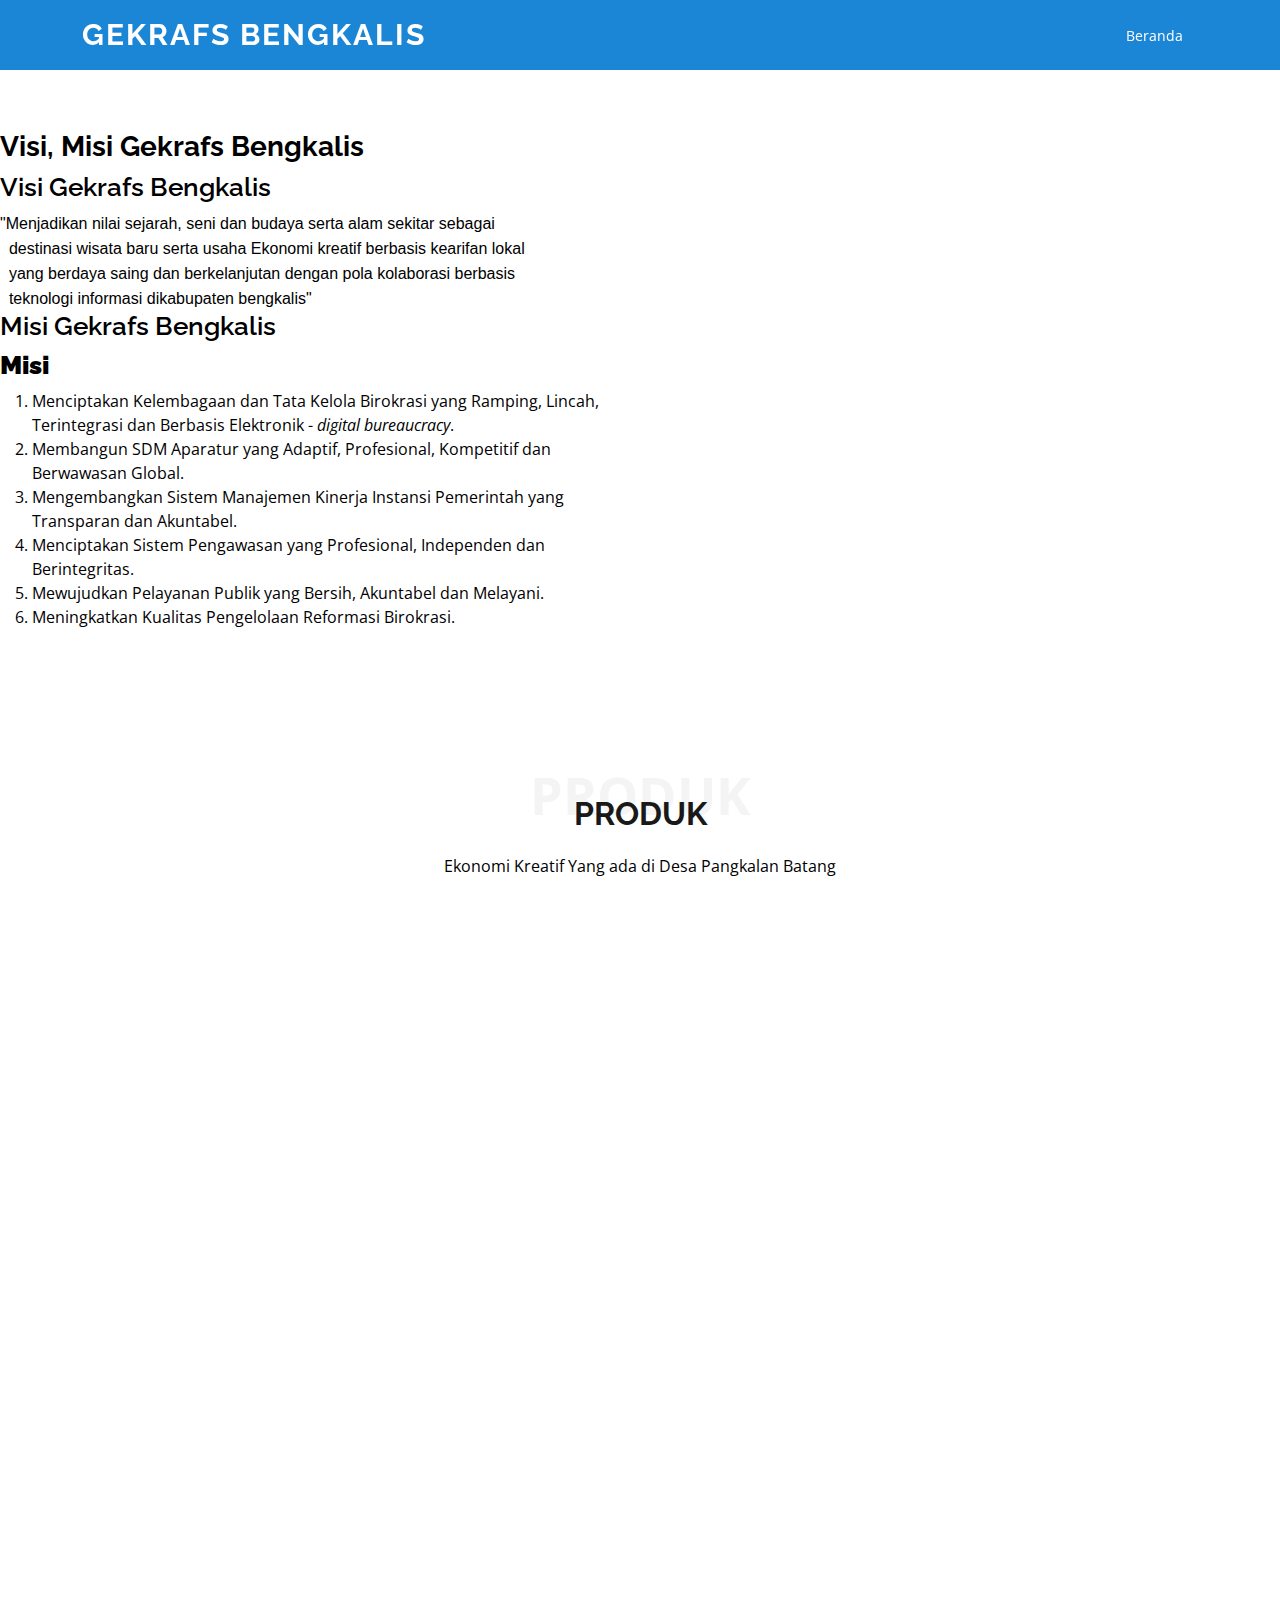
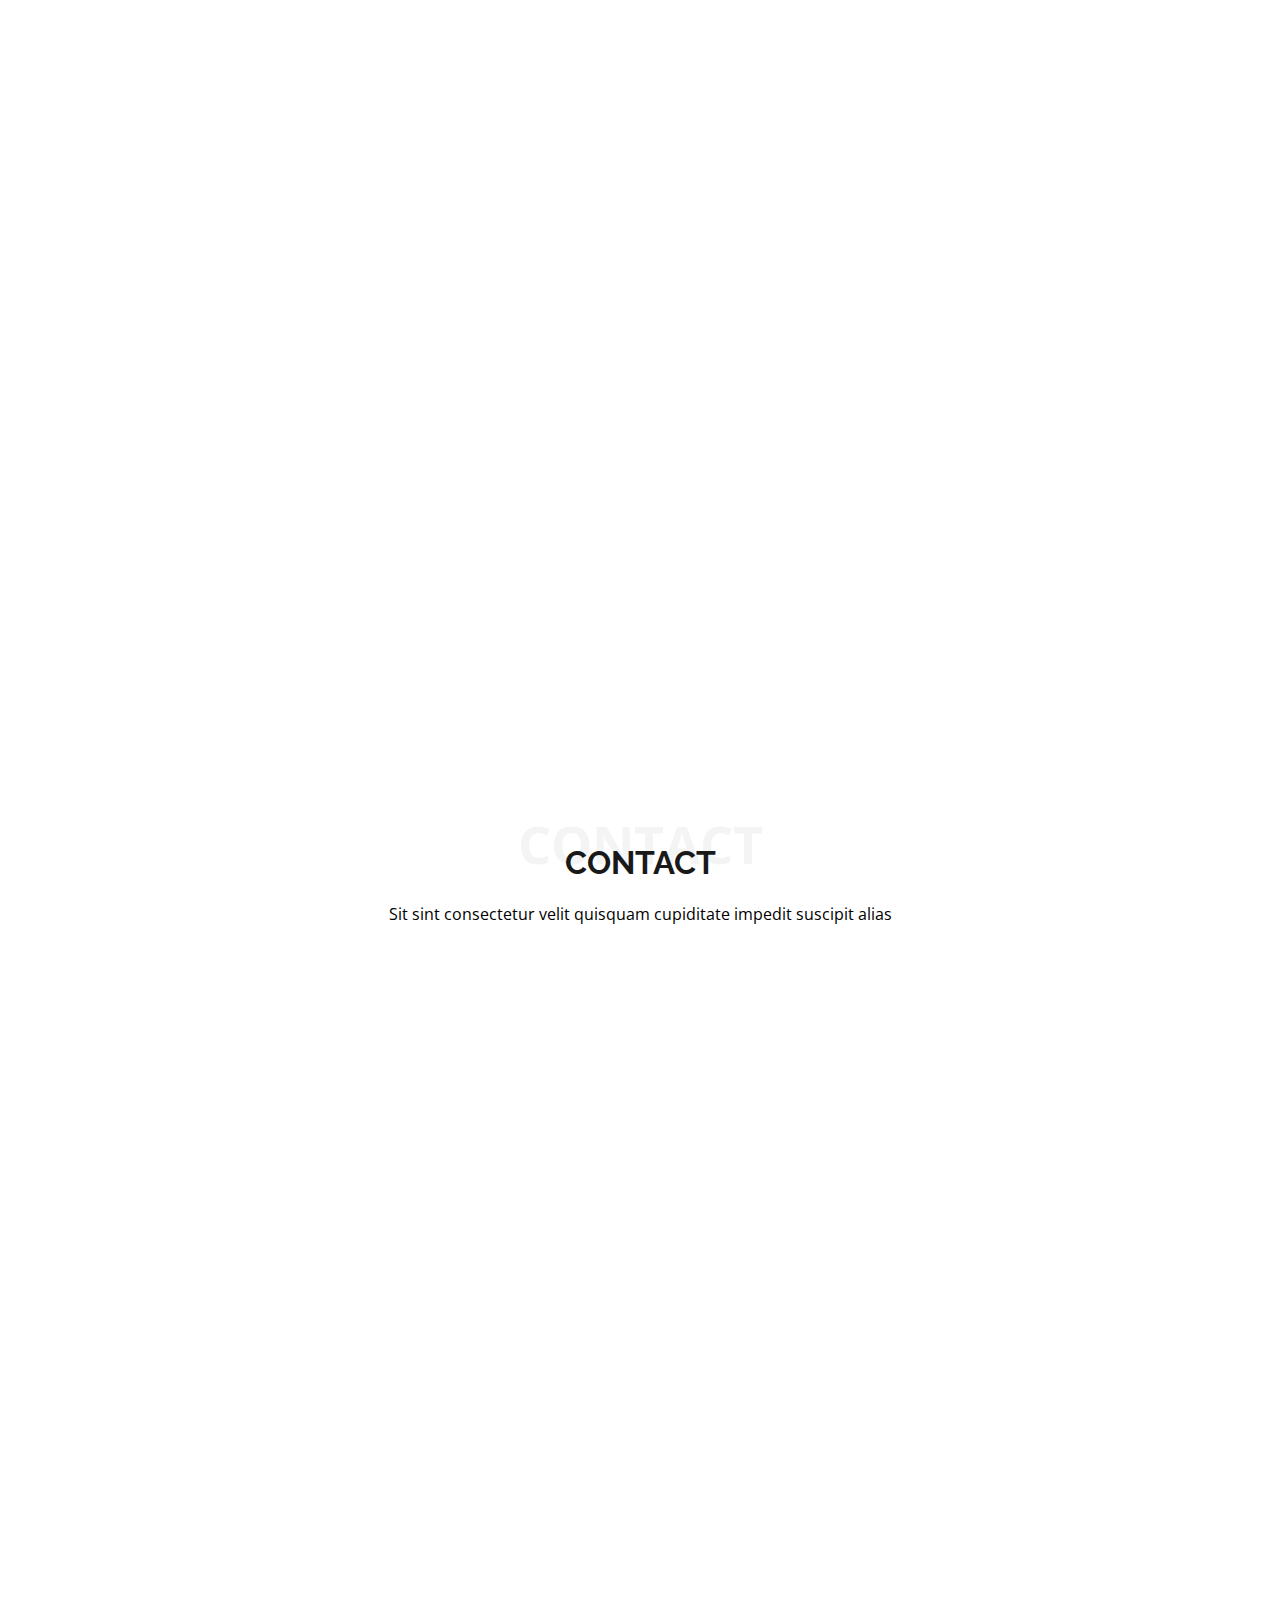
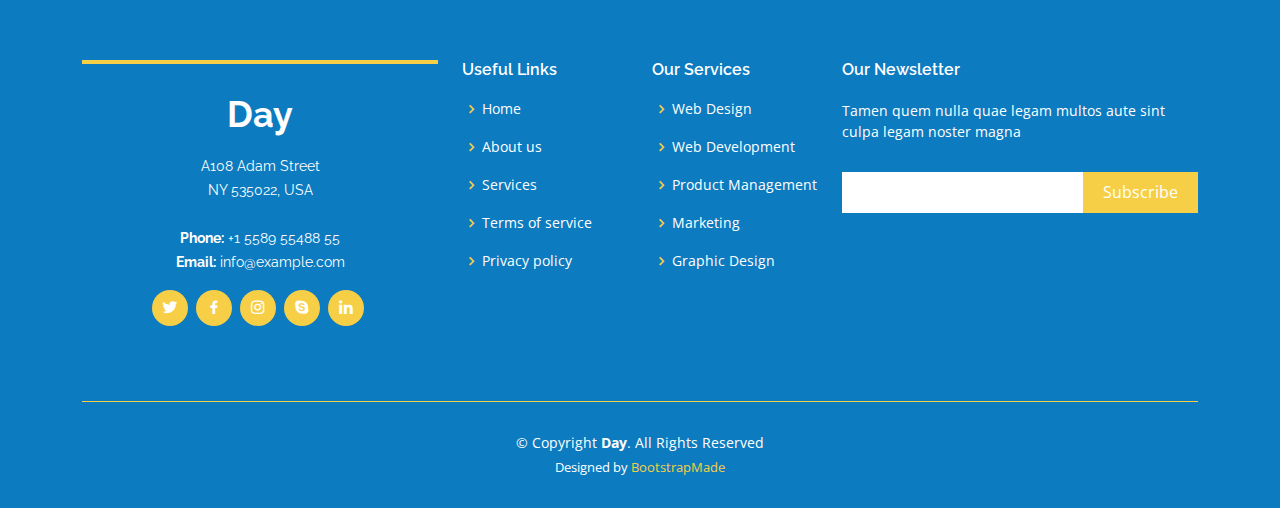
<file: vm.html>
<!DOCTYPE html>
<html lang="en">

<head>
  <meta charset="utf-8">
  <meta content="width=device-width, initial-scale=1.0" name="viewport">

  <title>Gekrafs-bengkalis</title>
  <meta content="" name="description">
  <meta content="" name="keywords">

  <!-- Favicons -->
  <link href="assets/img/favicon.png" rel="icon">
  <link href="assets/img/apple-touch-icon.png" rel="apple-touch-icon">

  <!-- Google Fonts -->
  <link href="https://fonts.googleapis.com/css?family=Open+Sans:300,300i,400,400i,600,600i,700,700i|Raleway:300,300i,400,400i,500,500i,600,600i,700,700i|Poppins:300,300i,400,400i,500,500i,600,600i,700,700i" rel="stylesheet">

  <!-- Vendor CSS Files -->
  <link href="assets/vendor/aos/aos.css" rel="stylesheet">
  <link href="assets/vendor/bootstrap/css/bootstrap.min.css" rel="stylesheet">
  <link href="assets/vendor/bootstrap-icons/bootstrap-icons.css" rel="stylesheet">
  <link href="assets/vendor/boxicons/css/boxicons.min.css" rel="stylesheet">
  <link href="assets/vendor/glightbox/css/glightbox.min.css" rel="stylesheet">
  <link href="assets/vendor/swiper/swiper-bundle.min.css" rel="stylesheet">

  <!-- Template Main CSS File -->
  <link href="assets/css/style.css" rel="stylesheet">

  <!-- =======================================================
  * Template Name: Day
  * Updated: Sep 18 2023 with Bootstrap v5.3.2
  * Template URL: https://bootstrapmade.com/day-multipurpose-html-template-for-free/
  * Author: BootstrapMade.com
  * License: https://bootstrapmade.com/license/
  ======================================================== -->
</head>

<body>
  <!-- ======= Header ======= -->
  <header id="header" class="d-flex align-items-center">
    <div class="container d-flex align-items-center justify-content-between">

      <h1 class="logo"><a href="index.html">Gekrafs Bengkalis</a></h1>
      <!-- Uncomment below if you prefer to use an image logo -->
      <!-- <a href="index.html" class="logo"><img src="assets/img/logo.png" alt="" class="img-fluid"></a>-->

      <nav id="navbar" class="navbar">
        <ul>
          
            </li>
            </ul>
            <ul>
                <li><a href="index.html">Beranda</a></li>
              </ul>
    </div>
  </header><!-- End Header -->

  <main id="main">

    <!-- ======= About Section ======= -->
    <section id="about" class="about">
      <div class="container">

        <div class="row">
          <div class="col-lg-6 order-1 order-lg-2" data-aos="fade-left">
          </div></div></div><h3><strong>Visi, Misi Gekrafs Bengkalis</strong></h3>

          </div>
          <div class="col-lg-6 pt-4 pt-lg-0 order-2 order-lg-1 content" data-aos="fade-right">
            <h3 style="text-align: left;">Visi Gekrafs Bengkalis</h3>
<article>
<p style="text-align: left;"><span style="font-family: arial, helvetica, sans-serif;"><span style="font-size: 12pt;">"Menjadikan nilai sejarah, seni dan budaya serta alam sekitar sebagai<br />&nbsp; destinasi wisata baru serta usaha Ekonomi kreatif berbasis kearifan lokal<br />&nbsp; yang berdaya saing dan berkelanjutan dengan pola kolaborasi berbasis<br />&nbsp; teknologi informasi dikabupaten bengkalis"</span></span></p>
</article>
<h3 style="text-align: left;">Misi Gekrafs Bengkalis</h3>
<h3><strong>Misi</strong></h3>
<ol>
<li>Menciptakan Kelembagaan dan Tata Kelola Birokrasi yang Ramping, Lincah, Terintegrasi dan Berbasis Elektronik - <em>digital bureaucracy</em>.</li>
<li>Membangun SDM Aparatur yang Adaptif, Profesional, Kompetitif dan Berwawasan Global.</li>
<li>Mengembangkan Sistem Manajemen Kinerja Instansi Pemerintah yang Transparan dan Akuntabel.</li>
<li>Menciptakan Sistem Pengawasan yang Profesional, Independen dan Berintegritas.</li>
<li>Mewujudkan Pelayanan Publik yang Bersih, Akuntabel dan Melayani.</li>
<li>Meningkatkan Kualitas Pengelolaan Reformasi Birokrasi.</li>
</ol>
          </div>
        </div>

      </div>
    </section><!-- End About Section -->

    <!-- ======= Portfolio Section ======= -->
    <section id="portfolio" class="portfolio">
      <div class="container">

        <div class="section-title">
          <span>PRODUK</span>
          <h2>Produk</h2>
          <p>Ekonomi Kreatif Yang ada di Desa Pangkalan Batang</p>
        </div>

        <div class="row" data-aos="fade-up">
          <div class="col-lg-12 d-flex justify-content-center">
            <ul id="portfolio-flters">
        
            </ul>
          </div>
        </div>

        <div class="row portfolio-container" data-aos="fade-up" data-aos-delay="150">

          <div class="col-lg-4 col-md-6 portfolio-item filter-web">
            <img src="assets/img/portfolio/portfolio-11.jpg" class="img-fluid" alt="">
            <div class="portfolio-info">
              <h4>Tanjak</h4>
              <p>tanjak lokal</p>
              <a href="assets/img/portfolio/portfolio-11.jpg" data-gallery="portfolioGallery" class="portfolio-lightbox preview-link" title="App 1"><i class="bx bx-plus"></i></a>
              <a href="portfolio-details.html" class="details-link" title="More Details"><i class="bx bx-link"></i></a>
            </div>
          </div>

          <div class="col-lg-4 col-md-6 portfolio-item filter-web">
            <img src="assets/img/portfolio/portfolio-12.jpg" class="img-fluid" alt="">
            <div class="portfolio-info">
                <h4>Tanjak</h4>
                <p>tanjak lokal</p>
                <a href="assets/img/portfolio/portfolio-11.jpg" data-gallery="portfolioGallery" class="portfolio-lightbox preview-link" title="App 1"><i class="bx bx-plus"></i></a>
                <a href="portfolio-details.html" class="details-link" title="More Details"><i class="bx bx-link"></i></a>
            </div>
          </div>

          <div class="col-lg-4 col-md-6 portfolio-item filter-web">
            <img src="assets/img/portfolio/a.jpg" class="img-fluid" alt="">
            <div class="portfolio-info">
              <h4>Tenun</h4>
              <p>Tenun Baju,Songket,dll.</p>
              <a href="assets/img/portfolio/a.jpg" data-gallery="portfolioGallery" class="portfolio-lightbox preview-link" title="App 2"><i class="bx bx-plus"></i></a>
              <a href="portfolio-details.html" class="details-link" title="More Details"><i class="bx bx-link"></i></a>
            </div>
          </div>

          <div class="col-lg-4 col-md-6 portfolio-item filter-web">
            <img src="assets/img/portfolio/portfolio-4.jpg" class="img-fluid" alt="">
            <div class="portfolio-info">
              <h4>Card 2</h4>
              <p>Card</p>
              <a href="assets/img/portfolio/portfolio-4.jpg" data-gallery="portfolioGallery" class="portfolio-lightbox preview-link" title="Card 2"><i class="bx bx-plus"></i></a>
              <a href="portfolio-details.html" class="details-link" title="More Details"><i class="bx bx-link"></i></a>
            </div>
          </div>

          <div class="col-lg-4 col-md-6 portfolio-item filter-web">
            <img src="assets/img/portfolio/portfolio-5.jpg" class="img-fluid" alt="">
            <div class="portfolio-info">
              <h4>Web 2</h4>
              <p>Web</p>
              <a href="assets/img/portfolio/portfolio-5.jpg" data-gallery="portfolioGallery" class="portfolio-lightbox preview-link" title="Web 2"><i class="bx bx-plus"></i></a>
              <a href="portfolio-details.html" class="details-link" title="More Details"><i class="bx bx-link"></i></a>
            </div>
          </div>

          <div class="col-lg-4 col-md-6 portfolio-item filter-web">
            <img src="assets/img/portfolio/portfolio-6.jpg" class="img-fluid" alt="">
            <div class="portfolio-info">
              <h4>App 3</h4>
              <p>App</p>
              <a href="assets/img/portfolio/portfolio-6.jpg" data-gallery="portfolioGallery" class="portfolio-lightbox preview-link" title="App 3"><i class="bx bx-plus"></i></a>
              <a href="portfolio-details.html" class="details-link" title="More Details"><i class="bx bx-link"></i></a>
            </div>
          </div>

          <div class="col-lg-4 col-md-6 portfolio-item filter-web">
            <img src="assets/img/portfolio/portfolio-7.jpg" class="img-fluid" alt="">
            <div class="portfolio-info">
              <h4>Card 1</h4>
              <p>Card</p>
              <a href="assets/img/portfolio/portfolio-7.jpg" data-gallery="portfolioGallery" class="portfolio-lightbox preview-link" title="Card 1"><i class="bx bx-plus"></i></a>
              <a href="portfolio-details.html" class="details-link" title="More Details"><i class="bx bx-link"></i></a>
            </div>
          </div>

          <div class="col-lg-4 col-md-6 portfolio-item filter-web">
            <img src="assets/img/portfolio/portfolio-8.jpg" class="img-fluid" alt="">
            <div class="portfolio-info">
              <h4>Card 3</h4>
              <p>Card</p>
              <a href="assets/img/portfolio/portfolio-8.jpg" data-gallery="portfolioGallery" class="portfolio-lightbox preview-link" title="Card 3"><i class="bx bx-plus"></i></a>
              <a href="portfolio-details.html" class="details-link" title="More Details"><i class="bx bx-link"></i></a>
            </div>
          </div>

          <div class="col-lg-4 col-md-6 portfolio-item filter-web">
            <img src="assets/img/portfolio/portfolio-9.jpg" class="img-fluid" alt="">
            <div class="portfolio-info">
              <h4>Web 3</h4>
              <p>Web</p>
              <a href="assets/img/portfolio/portfolio-9.jpg" data-gallery="portfolioGallery" class="portfolio-lightbox preview-link" title="Web 3"><i class="bx bx-plus"></i></a>
              <a href="portfolio-details.html" class="details-link" title="More Details"><i class="bx bx-link"></i></a>
            </div>
          </div>

        </div>

      </div>
    </section><!-- End Portfolio Section -->

    <!-- ======= Contact Section ======= -->
    <section id="contact" class="contact">
      <div class="container">

        <div class="section-title">
          <span>Contact</span>
          <h2>Contact</h2>
          <p>Sit sint consectetur velit quisquam cupiditate impedit suscipit alias</p>
        </div>

        <div class="row" data-aos="fade-up">
          <div class="col-lg-6">
            <div class="info-box mb-4">
              <i class="bx bx-map"></i>
              <h3>Our Address</h3>
              <p>A108 Adam Street, New York, NY 535022</p>
            </div>
          </div>

          <div class="col-lg-3 col-md-6">
            <div class="info-box  mb-4">
              <i class="bx bx-envelope"></i>
              <h3>Email Us</h3>
              <p>contact@example.com</p>
            </div>
          </div>

          <div class="col-lg-3 col-md-6">
            <div class="info-box  mb-4">
              <i class="bx bx-phone-call"></i>
              <h3>Call Us</h3>
              <p>+1 5589 55488 55</p>
            </div>
          </div>

        </div>

        <div class="row" data-aos="fade-up">

          <div class="col-lg-6 ">
            <iframe class="mb-4 mb-lg-0" src="https://www.google.com/maps/embed?pb=!1m14!1m8!1m3!1d12097.433213460943!2d-74.0062269!3d40.7101282!3m2!1i1024!2i768!4f13.1!3m3!1m2!1s0x0%3A0xb89d1fe6bc499443!2sDowntown+Conference+Center!5e0!3m2!1smk!2sbg!4v1539943755621" frameborder="0" style="border:0; width: 100%; height: 384px;" allowfullscreen></iframe>
          </div>

          <div class="col-lg-6">
            <form action="forms/contact.php" method="post" role="form" class="php-email-form">
              <div class="row">
                <div class="col-md-6 form-group">
                  <input type="text" name="name" class="form-control" id="name" placeholder="Your Name" required>
                </div>
                <div class="col-md-6 form-group mt-3 mt-md-0">
                  <input type="email" class="form-control" name="email" id="email" placeholder="Your Email" required>
                </div>
              </div>
              <div class="form-group mt-3">
                <input type="text" class="form-control" name="subject" id="subject" placeholder="Subject" required>
              </div>
              <div class="form-group mt-3">
                <textarea class="form-control" name="message" rows="5" placeholder="Message" required></textarea>
              </div>
              <div class="my-3">
                <div class="loading">Loading</div>
                <div class="error-message"></div>
                <div class="sent-message">Your message has been sent. Thank you!</div>
              </div>
              <div class="text-center"><button type="submit">Send Message</button></div>
            </form>
          </div>

        </div>

      </div>
    </section><!-- End Contact Section -->

  </main><!-- End #main -->

  <!-- ======= Footer ======= -->
  <footer id="footer">
    <div class="footer-top">
      <div class="container">
        <div class="row">

          <div class="col-lg-4 col-md-6">
            <div class="footer-info">
              <h3>Day</h3>
              <p>
                A108 Adam Street <br>
                NY 535022, USA<br><br>
                <strong>Phone:</strong> +1 5589 55488 55<br>
                <strong>Email:</strong> info@example.com<br>
              </p>
              <div class="social-links mt-3">
                <a href="#" class="twitter"><i class="bx bxl-twitter"></i></a>
                <a href="#" class="facebook"><i class="bx bxl-facebook"></i></a>
                <a href="#" class="instagram"><i class="bx bxl-instagram"></i></a>
                <a href="#" class="google-plus"><i class="bx bxl-skype"></i></a>
                <a href="#" class="linkedin"><i class="bx bxl-linkedin"></i></a>
              </div>
            </div>
          </div>

          <div class="col-lg-2 col-md-6 footer-links">
            <h4>Useful Links</h4>
            <ul>
              <li><i class="bx bx-chevron-right"></i> <a href="#">Home</a></li>
              <li><i class="bx bx-chevron-right"></i> <a href="#">About us</a></li>
              <li><i class="bx bx-chevron-right"></i> <a href="#">Services</a></li>
              <li><i class="bx bx-chevron-right"></i> <a href="#">Terms of service</a></li>
              <li><i class="bx bx-chevron-right"></i> <a href="#">Privacy policy</a></li>
            </ul>
          </div>

          <div class="col-lg-2 col-md-6 footer-links">
            <h4>Our Services</h4>
            <ul>
              <li><i class="bx bx-chevron-right"></i> <a href="#">Web Design</a></li>
              <li><i class="bx bx-chevron-right"></i> <a href="#">Web Development</a></li>
              <li><i class="bx bx-chevron-right"></i> <a href="#">Product Management</a></li>
              <li><i class="bx bx-chevron-right"></i> <a href="#">Marketing</a></li>
              <li><i class="bx bx-chevron-right"></i> <a href="#">Graphic Design</a></li>
            </ul>
          </div>

          <div class="col-lg-4 col-md-6 footer-newsletter">
            <h4>Our Newsletter</h4>
            <p>Tamen quem nulla quae legam multos aute sint culpa legam noster magna</p>
            <form action="" method="post">
              <input type="email" name="email"><input type="submit" value="Subscribe">
            </form>

          </div>

        </div>
      </div>
    </div>

    <div class="container">
      <div class="copyright">
        &copy; Copyright <strong><span>Day</span></strong>. All Rights Reserved
      </div>
      <div class="credits">
        <!-- All the links in the footer should remain intact. -->
        <!-- You can delete the links only if you purchased the pro version. -->
        <!-- Licensing information: https://bootstrapmade.com/license/ -->
        <!-- Purchase the pro version with working PHP/AJAX contact form: https://bootstrapmade.com/day-multipurpose-html-template-for-free/ -->
        Designed by <a href="https://bootstrapmade.com/">BootstrapMade</a>
      </div>
    </div>
  </footer><!-- End Footer -->

  <a href="#" class="back-to-top d-flex align-items-center justify-content-center"><i class="bi bi-arrow-up-short"></i></a>
  <div id="preloader"></div>

  <!-- Vendor JS Files -->
  <script src="assets/vendor/aos/aos.js"></script>
  <script src="assets/vendor/bootstrap/js/bootstrap.bundle.min.js"></script>
  <script src="assets/vendor/glightbox/js/glightbox.min.js"></script>
  <script src="assets/vendor/isotope-layout/isotope.pkgd.min.js"></script>
  <script src="assets/vendor/swiper/swiper-bundle.min.js"></script>
  <script src="assets/vendor/php-email-form/validate.js"></script>

  <!-- Template Main JS File -->
  <script src="assets/js/main.js"></script>

</body>

</html>
</file>
<file: admin/layout/ckeditor/samples/css/samples.css>
/**
 * @license Copyright (c) 2003-2023, CKSource Holding sp. z o.o. All rights reserved.
 * For licensing, see LICENSE.md or https://ckeditor.com/legal/ckeditor-oss-license
 */
@media (max-width: 900px) {
  .global-is-mobile-hidden {
    display: none !important;
  }
}
article,
aside,
details,
figcaption,
figure,
footer,
header,
hgroup,
main,
menu,
nav,
section {
  display: block;
}
body,
html {
  margin: 0;
  padding: 0;
  font: 16px / 1.8 Arial, 'Helvetica Neue', Helvetica, sans-serif;
  font-weight: 300;
  color: #575757;
}
.grid-width-10 {
  width: 10%;
}
.grid-width-20 {
  width: 20%;
}
.grid-width-30 {
  width: 30%;
}
.grid-width-40 {
  width: 40%;
}
.grid-width-50 {
  width: 50%;
}
.grid-width-60 {
  width: 60%;
}
.grid-width-70 {
  width: 70%;
}
.grid-width-80 {
  width: 80%;
}
.grid-width-90 {
  width: 90%;
}
.grid-width-100 {
  width: 100%;
}
@media (max-width: 900px) {
  .grid-width-10,
  .grid-width-20,
  .grid-width-30,
  .grid-width-40,
  .grid-width-50,
  .grid-width-60,
  .grid-width-70,
  .grid-width-80,
  .grid-width-90,
  .grid-width-100 {
    width: 100%;
  }
}
*[class*="grid-width"] {
  -webkit-box-sizing: border-box;
  -moz-box-sizing: border-box;
  box-sizing: border-box;
  padding-left: 4%;
  padding-right: 4%;
  float: left;
}
*[class*="grid-width"]:after,
.grid-container:after,
*[class*="grid-width"]:before,
.grid-container:before {
  content: '';
  display: block;
  overflow: hidden;
  visibility: hidden;
  font-size: 0;
  line-height: 0;
  width: 0;
  height: 0;
}
*[class*="grid-width"]:after,
.grid-container:after {
  clear: both;
}
.grid-container {
  -webkit-box-sizing: border-box;
  -moz-box-sizing: border-box;
  box-sizing: border-box;
  margin-left: auto;
  margin-right: auto;
}
.grid-container-nested *[class*="grid-width"]:first-child {
  padding-left: 0;
}
.grid-container-nested *[class*="grid-width"]:last-child {
  padding-right: 0;
}
@media (max-width: 900px) {
  .grid-container-nested *[class*="grid-width"]:first-child {
    padding-left: 4%;
  }
  .grid-container-nested *[class*="grid-width"]:last-child {
    padding-right: 4%;
  }
}
.header-a {
  min-height: 140px;
  overflow: hidden;
}
.header-a .header-a-logo {
  margin: 40px 0 0;
}
@media (max-width: 900px) {
  .header-a .header-a-logo {
    text-align: center;
  }
}
.header-a .header-a-logo img {
  border: transparent;
}
.navigation-a {
  height: 30px;
  background: #3D3D3D;
  position: absolute;
  left: 0;
  right: 0;
  top: 0;
  padding: 0;
  overflow: hidden;
}
@media (max-width: 900px) {
  .navigation-a {
    text-align: center;
  }
}
.navigation-a ul {
  list-style: none;
  margin: 0;
  overflow: hidden;
}
.navigation-a ul li,
.navigation-a ul li a {
  display: inline-block;
}
@media (max-width: 900px) {
  .navigation-a ul {
    width: auto;
    text-overflow: ellipsis;
    white-space: nowrap;
    display: inline-block;
    float: none;
  }
  .navigation-a ul:before,
  .navigation-a ul:after {
    display: none;
  }
}
.navigation-a ul.navigation-a-left {
  text-align: left;
}
@media (max-width: 900px) {
  .navigation-a ul.navigation-a-left {
    padding-right: 0;
  }
}
.navigation-a ul.navigation-a-right {
  text-align: right;
}
@media (max-width: 900px) {
  .navigation-a ul.navigation-a-right {
    padding-left: 23px;
  }
}
.navigation-a ul li + li {
  margin-left: 23px;
}
.navigation-a ul li a {
  font-size: 10px;
  font-size: 0.625rem;
  line-height: 18px;
  line-height: 1.13rem;
  line-height: 30px;
  float: left;
  color: #ddd;
  font-weight: bold;
  text-decoration: none;
  text-transform: uppercase;
}
.navigation-a ul li a:hover {
  cursor: pointer;
  color: #fff;
}
.icon-navigation-a-github:before,
.icon-navigation-a-github:after {
  background-image: url("[data-uri]");
}
.navigation-b {
  text-align: right;
  margin: 52px 0 0;
  overflow: visible;
}
@media (max-width: 900px) {
  .navigation-b {
    text-align: center;
    margin-top: 20px;
    padding: 0;
  }
}
.navigation-b ul {
  padding: 0;
  list-style: none;
  margin: 0;
  overflow: visible;
}
.navigation-b ul li,
.navigation-b ul li a {
  display: inline-block;
}
@media (max-width: 900px) {
  .navigation-b ul {
    display: table;
    width: 100%;
    padding-bottom: 1.5em;
  }
}
@media (max-width: 900px) {
  .navigation-b ul li {
    display: table-row;
  }
}
.navigation-b ul li + li {
  margin-left: 20px;
}
@media (max-width: 900px) {
  .navigation-b ul li + li {
    margin-left: 0;
  }
}
.navigation-b ul li a {
  -webkit-box-sizing: border-box;
  -moz-box-sizing: border-box;
  box-sizing: border-box;
  text-transform: uppercase;
  text-decoration: none;
  outline: none;
}
@media (max-width: 900px) {
  .navigation-b ul li a {
    width: 100%;
    -webkit-border-radius: 0;
    -webkit-background-clip: padding-box;
    -moz-border-radius: 0;
    -moz-background-clip: padding;
    border-radius: 0;
    background-clip: padding-box;
  }
}
.footer-a {
  font-size: 13px;
  font-size: 0.8125rem;
  line-height: 23.4px;
  line-height: 1.46rem;
  padding-top: 2.25em;
  padding-bottom: 2.25em;
  overflow: hidden;
  color: #8a8a8a;
}
.footer-a a {
  color: #0287D0;
  text-decoration: none;
  border-bottom: 1px dotted #0287D0;
}
.footer-a a:hover {
  color: #0277b7;
}
.footer-a p {
  margin: 0;
  display: inline-block;
  text-align: center;
}
.content {
  font-size: 14px;
  font-size: 0.875rem;
  line-height: 25.2px;
  line-height: 1.57rem;
  overflow: hidden;
  padding-top: 1.5em;
  padding-bottom: 1.5em;
}
.content p {
  margin: 0.75em 0;
}
.content ul,
.content ol,
.content pre,
.content blockquote,
.content textarea:not([class^="cke"]),
.content .cke {
  margin: 1.875em 0;
}
.content code,
.content kbd {
  -webkit-border-radius: 3px;
  -webkit-background-clip: padding-box;
  -moz-border-radius: 3px;
  -moz-background-clip: padding;
  border-radius: 3px;
  background-clip: padding-box;
  padding: 3px 4px;
}
.content pre,
.content code,
.content kbd,
.content blockquote {
  background: #f5f5f5;
}
.content blockquote,
.content pre {
  background: none;
  border-left: 4px solid #0287D0;
  padding: 1.5em 2.25em;
}
.content p a,
.content ul a,
.content ol a,
.content blockquote a,
.content h1 a,
.content h2 a,
.content h3 a,
.content h4 a,
.content h5 a {
  color: #0287D0;
  text-decoration: none;
  border-bottom: 1px dotted #0287D0;
}
.content p a:hover,
.content ul a:hover,
.content ol a:hover,
.content blockquote a:hover,
.content h1 a:hover,
.content h2 a:hover,
.content h3 a:hover,
.content h4 a:hover,
.content h5 a:hover {
  color: #0277b7;
}
.content h1,
.content h2,
.content h3,
.content h4,
.content h5 {
  color: #000;
  font-weight: 100;
}
.content h1 code,
.content h2 code,
.content h3 code,
.content h4 code,
.content h5 code,
.content h1 kbd,
.content h2 kbd,
.content h3 kbd,
.content h4 kbd,
.content h5 kbd {
  font-size: inherit;
}
.content h1 a.content-heading-anchor,
.content h2 a.content-heading-anchor,
.content h3 a.content-heading-anchor,
.content h4 a.content-heading-anchor,
.content h5 a.content-heading-anchor {
  font-weight: 100;
  vertical-align: middle;
  opacity: 0;
  border: 0;
}
.content h1:hover a.content-heading-anchor,
.content h2:hover a.content-heading-anchor,
.content h3:hover a.content-heading-anchor,
.content h4:hover a.content-heading-anchor,
.content h5:hover a.content-heading-anchor {
  opacity: 1;
}
.content h1:target a,
.content h2:target a,
.content h3:target a,
.content h4:target a,
.content h5:target a {
  -webkit-animation: targetLinkOpacity 0.5s linear alternate;
  -moz-animation: targetLinkOpacity 0.5s linear alternate;
  -o-animation: targetLinkOpacity 0.5s linear alternate;
  animation: targetLinkOpacity 0.5s linear alternate;
  opacity: 1;
}
.content input,
.content select,
.content textarea:not([class^="cke"]) {
  -webkit-border-radius: 3px;
  -webkit-background-clip: padding-box;
  -moz-border-radius: 3px;
  -moz-background-clip: padding;
  border-radius: 3px;
  background-clip: padding-box;
  -webkit-box-shadow: inset 0 1px 1px rgba(0, 0, 0, 0.08);
  -moz-box-shadow: inset 0 1px 1px rgba(0, 0, 0, 0.08);
  box-shadow: inset 0 1px 1px rgba(0, 0, 0, 0.08);
  font: inherit;
  color: inherit;
  border: 1px solid #D9D9D9;
  padding: .2em .5em;
}
.content input:focus,
.content select:focus,
.content textarea:not([class^="cke"]):focus {
  border-color: #66afe9;
  outline: 0;
  -webkit-box-shadow: inset 0 1px 1px rgba(0, 0, 0, 0.08), 0 0 8px #93c6ef;
  -moz-box-shadow: inset 0 1px 1px rgba(0, 0, 0, 0.08), 0 0 8px #93c6ef;
  box-shadow: inset 0 1px 1px rgba(0, 0, 0, 0.08), 0 0 8px #93c6ef;
}
.content abbr {
  border-bottom: 1px dotted #666;
  cursor: pointer;
}
.content blockquote {
  font-style: italic;
  font-family: Georgia, Times, "Times New Roman", serif;
  font-size: 16px;
  font-size: 1rem;
  line-height: 28.8px;
  line-height: 1.8rem;
}
.content em {
  font-style: italic;
}
.content h1 {
  font-size: 36px;
  font-size: 2.25rem;
  line-height: 64.8px;
  line-height: 4.05rem;
  margin: 1.125em 0 0;
}
.content h2 {
  font-size: 27.2px;
  font-size: 1.7rem;
  line-height: 48.96px;
  line-height: 3.06rem;
  margin: 0.9em 0 0;
}
.content h3 {
  font-size: 24px;
  font-size: 1.5rem;
  line-height: 43.2px;
  line-height: 2.7rem;
  font-weight: 500;
  margin: 0.75em 0 0;
}
.content h4 {
  font-size: 19.2px;
  font-size: 1.2rem;
  line-height: 34.56px;
  line-height: 2.16rem;
  font-weight: 500;
  margin: 0.75em 0 0;
}
.content h5 {
  font-size: 17.6px;
  font-size: 1.1rem;
  line-height: 31.68px;
  line-height: 1.98rem;
  font-weight: 500;
  margin: 0.75em 0 0;
}
.content hr {
  border: 0;
  border-top: 4px solid #D9D9D9;
  margin: 1.5em 0;
}
.content input[type="text"] {
  height: 1.8em;
  line-height: 1.8em;
}
.content input[type="button"] {
  -webkit-appearance: button;
  -moz-appearance: button;
  appearance: button;
}
.content kbd {
  font-size: 12px;
  font-size: 0.75rem;
  line-height: 21.6px;
  line-height: 1.35rem;
  font-family: Arial, 'Helvetica Neue', Helvetica, sans-serif;
  padding: 2px 6px;
  -webkit-box-shadow: 0 0 4px #fff inset, 0 2px 0 #D9D9D9;
  -moz-box-shadow: 0 0 4px #fff inset, 0 2px 0 #D9D9D9;
  box-shadow: 0 0 4px #fff inset, 0 2px 0 #D9D9D9;
}
.content p img {
  vertical-align: middle;
}
.content p pre {
  padding: 1.5em;
}
.content pre {
  padding: 0;
  border: 0;
  tab-size: 4;
  -o-tab-size: 4;
  -moz-tab-size: 4;
}
.content pre,
.content code {
  font-size: 11.89px;
  font-size: 0.743rem;
  line-height: 21.4px;
  line-height: 1.34rem;
  font-family: Consolas, Menlo, Monaco, Lucida Console, Liberation Mono, DejaVu Sans Mono, Bitstream Vera Sans Mono, Courier New, monospace, serif;
}
.content pre a,
.content code a {
  border: 0;
}
.content pre code {
  padding: 0.75em;
  display: block;
}
.content strong {
  color: #000;
}
.content ul ul,
.content ol ul,
.content ul ol,
.content ol ol {
  margin: 0.75em 0;
}
.content ul li,
.content ol li {
  font-size: 14px;
  font-size: 0.875rem;
  line-height: 30.24px;
  line-height: 1.89rem;
}
.content textarea:not([class^="cke"]) {
  width: 100%;
}
.content div.todo {
  border: 2px dotted #444;
  padding: 10px;
  margin: 60px 0 10px 0;
  /* Remove me some day */
}
.content div.todo:before {
  content: "TODO";
  font-weight: bold;
}
body a.button-a,
body button.button-a,
body input.button-a {
  -webkit-border-radius: 3px;
  -webkit-background-clip: padding-box;
  -moz-border-radius: 3px;
  -moz-background-clip: padding;
  border-radius: 3px;
  background-clip: padding-box;
  font-size: 14px;
  font-size: 0.875rem;
  line-height: 25.2px;
  line-height: 1.57rem;
  height: 36px;
  line-height: 36px;
  padding: 0 1.1em;
  font-weight: 700;
  color: #3e3e3e;
  white-space: nowrap;
  text-decoration: none;
  display: inline-block;
  cursor: pointer;
  border: 0;
  vertical-align: middle;
  margin: 1px 0;
  background: transparent;
}
body a.button-a.icon-pos-left,
body button.button-a.icon-pos-left,
body input.button-a.icon-pos-left {
  padding-left: .8em;
}
body a.button-a.icon-pos-right,
body button.button-a.icon-pos-right,
body input.button-a.icon-pos-right {
  padding-right: .8em;
}
body a.button-a.button-a-no-text,
body button.button-a.button-a-no-text,
body input.button-a.button-a-no-text {
  -webkit-border-radius: 100px;
  -webkit-background-clip: padding-box;
  -moz-border-radius: 100px;
  -moz-background-clip: padding;
  border-radius: 100px;
  background-clip: padding-box;
  width: 36px;
  padding: 0;
  text-indent: -999px;
  overflow: hidden;
  position: relative;
  text-align: center;
}
body a.button-a.button-a-no-text:before,
body button.button-a.button-a-no-text:before,
body input.button-a.button-a-no-text:before {
  position: absolute;
  left: 50%;
  top: 50%;
  margin: -9px 0 0 -9px;
}
@media (max-width: 900px) {
  body a.button-a.button-a-mobile-collapsed,
  body button.button-a.button-a-mobile-collapsed,
  body input.button-a.button-a-mobile-collapsed {
    -webkit-border-radius: 100px;
    -webkit-background-clip: padding-box;
    -moz-border-radius: 100px;
    -moz-background-clip: padding;
    border-radius: 100px;
    background-clip: padding-box;
    width: 36px;
    padding: 0;
    text-indent: -999px;
    overflow: hidden;
    position: relative;
    text-align: center;
  }
  body a.button-a.button-a-mobile-collapsed:before,
  body button.button-a.button-a-mobile-collapsed:before,
  body input.button-a.button-a-mobile-collapsed:before {
    position: absolute;
    left: 50%;
    top: 50%;
    margin: -9px 0 0 -9px;
  }
  body a.button-a.button-a-mobile-collapsed:before,
  body button.button-a.button-a-mobile-collapsed:before,
  body input.button-a.button-a-mobile-collapsed:before {
    position: absolute;
    left: 50%;
    top: 50%;
    margin: -9px 0 0 -9px;
  }
}
body a.button-a:active,
body button.button-a:active,
body input.button-a:active,
body a.button-a:hover,
body button.button-a:hover,
body input.button-a:hover {
  color: #fff;
  background: #0277b7;
}
body a.button-a:focus,
body button.button-a:focus,
body input.button-a:focus {
  border-color: #66afe9;
  outline: 0;
  -webkit-box-shadow: inset 0 1px 1px rgba(0, 0, 0, 0.075), 0 0 8px #93c6ef;
  -moz-box-shadow: inset 0 1px 1px rgba(0, 0, 0, 0.075), 0 0 8px #93c6ef;
  box-shadow: inset 0 1px 1px rgba(0, 0, 0, 0.075), 0 0 8px #93c6ef;
}
body a.button-a-soft,
body button.button-a-soft,
body input.button-a-soft {
  background: #e7e7e7;
}
body a.button-a-soft:active,
body button.button-a-soft:active,
body input.button-a-soft:active,
body a.button-a-soft:hover,
body button.button-a-soft:hover,
body input.button-a-soft:hover {
  color: #3e3e3e;
  background: #cecece;
}
body a.button-a-background,
body button.button-a-background,
body input.button-a-background,
body a.navigation-b ul li a:hover,
body button.navigation-b ul li a:hover,
body input.navigation-b ul li a:hover {
  color: #fff;
  background: #0287D0;
}
body a.button-a-background:active,
body button.button-a-background:active,
body input.button-a-background:active,
body a.button-a-background:hover,
body button.button-a-background:hover,
body input.button-a-background:hover,
body a.navigation-b ul li a:hover:active,
body button.navigation-b ul li a:hover:active,
body input.navigation-b ul li a:hover:active,
body a.navigation-b ul li a:hover:hover,
body button.navigation-b ul li a:hover:hover,
body input.navigation-b ul li a:hover:hover {
  color: #fff;
  background: #0277b7;
}
.balloon-a {
  font-size: 12px;
  font-size: 0.75rem;
  line-height: 21.6px;
  line-height: 1.35rem;
  -webkit-border-radius: 3px;
  -webkit-background-clip: padding-box;
  -moz-border-radius: 3px;
  -moz-background-clip: padding;
  border-radius: 3px;
  background-clip: padding-box;
  border-bottom: 3px solid #d4d4d4;
  background: #ebebeb;
  display: inline-block;
  white-space: nowrap;
  padding: .4em 1.2em .2em;
  font-weight: 700;
  position: relative;
  z-index: 1000;
  text-transform: none;
  color: #575757;
}
.balloon-a:hover {
  color: #575757;
}
.balloon-a:before {
  content: '';
  width: 0;
  height: 0;
  border-style: solid;
  position: absolute;
}
.balloon-a-ne:before,
.balloon-a-nw:before {
  top: -13px;
  border-width: 0 9px 15.6px 9px;
  border-color: transparent transparent #ebebeb transparent;
}
.balloon-a-se:before,
.balloon-a-sw:before {
  bottom: -13px;
  border-width: 15.6px 9px 0 9px;
  border-color: #ebebeb transparent transparent transparent;
}
.balloon-a-nw:before,
.balloon-a-sw:before {
  left: 20px;
}
.balloon-a-ne:before,
.balloon-a-se:before {
  right: 20px;
}
.icon-pos-left:before,
.icon-pos-right:after {
  content: '';
  display: inline-block;
  width: 18px;
  height: 18px;
  vertical-align: middle;
  background-repeat: no-repeat;
}
.icon-pos-left:before {
  margin-right: 10px;
}
.icon-pos-right:after {
  margin-left: 10px;
}
.icon-download:before,
.icon-download:after {
  background-image: url("[data-uri]");
}
.icon-question-mark:before,
.icon-question-mark:after {
  background-image: url("[data-uri]");
}
.icon-close:before,
.icon-close:after {
  background-image: url("[data-uri]");
}
.ie8 .switch > * {
  vertical-align: middle;
}
.ie8 .switch input[type="radio"] {
  margin: 0 0.25em;
  display: inline-block;
}
.ie8 .switch label {
  margin-left: 0 !important;
  margin-right: 0 !important;
}
.ie8 .switch label[data-for="1"] {
  float: left;
}
.ie8 .switch label[data-for="2"] {
  float: right;
}
.ie8 .switch .switch-inner {
  display: none;
}
.switch {
  font-size: 14px;
  font-size: 0.875rem;
  line-height: 25.2px;
  line-height: 1.57rem;
  font-weight: bold;
  background-color: #0287D0;
  overflow: hidden;
  display: inline-block;
  padding: 0.75em 0.25em;
  color: #fff;
  -webkit-border-radius: 3px;
  -webkit-background-clip: padding-box;
  -moz-border-radius: 3px;
  -moz-background-clip: padding;
  border-radius: 3px;
  background-clip: padding-box;
  position: relative;
}
.switch input[type="radio"] {
  display: none;
}
.switch label {
  position: relative;
  z-index: 2;
  float: left;
  cursor: pointer;
  padding: 0 0.75em;
}
.switch label:hover {
  text-decoration: underline;
}
.switch .switch-inner {
  float: left;
  background-color: #FFF;
  height: 1.5em;
  width: 4.125em;
  padding: 2px;
  margin: 0 0.25em;
  -webkit-border-radius: 5.5px;
  -webkit-background-clip: padding-box;
  -moz-border-radius: 5.5px;
  -moz-background-clip: padding;
  border-radius: 5.5px;
  background-clip: padding-box;
}
.switch .switch-inner .handler {
  overflow: hidden;
  position: relative;
  display: block;
  height: 1.5em;
  width: 1.5em;
  background: #027dc1;
  -webkit-border-radius: 4.5px;
  -webkit-background-clip: padding-box;
  -moz-border-radius: 4.5px;
  -moz-background-clip: padding;
  border-radius: 4.5px;
  background-clip: padding-box;
}
.switch .switch-inner .handler:before {
  content: '';
  display: block;
  position: absolute;
  top: 0;
  right: 0;
  bottom: 3px;
  left: 0;
  background-color: #0291df;
  -webkit-border-bottom-left-radius: 4.5px;
  -moz-border-radius-bottomleft: 4.5px;
  border-bottom-left-radius: 4.5px;
  -webkit-border-bottom-right-radius: 4.5px;
  -webkit-background-clip: padding-box;
  -moz-border-radius-bottomright: 4.5px;
  -moz-background-clip: padding;
  border-bottom-right-radius: 4.5px;
  background-clip: padding-box;
}
.switch:hover .switch-inner .handler:before {
  background: #029ef3;
}
.switch input[data-num="2"]:checked ~ .switch-inner > .handler {
  margin-left: auto;
}
.switch input[data-num="2"]:checked ~ label[data-for="1"] {
  padding-right: 5.125em;
  margin-right: -4.375em;
}
.switch input[data-num="1"]:checked ~ label[data-for="2"] {
  padding-left: 5.125em;
  margin-left: -4.375em;
}
.toggler {
  -webkit-user-select: none;
  -moz-user-select: none;
  -ms-user-select: none;
  user-select: none;
}
.toggler label {
  cursor: pointer;
}
.toggler [data-collapse] {
  display: inherit;
}
.toggler [data-expand] {
  display: none;
}
.toggler.collapsed [data-collapse] {
  display: none;
}
.toggler.collapsed [data-expand] {
  display: inherit;
}
.toggler-container {
  overflow: hidden;
}
.toggler-container.collapsed {
  height: 0;
}
.icon-toggler-expanded:before,
.icon-toggler-collapsed:before,
.icon-toggler-expanded:after,
.icon-toggler-collapsed:after {
  background-image: url("[data-uri]");
}
.icon-toggler-expanded.icon-light:before,
.icon-toggler-collapsed.icon-light:before,
.icon-toggler-expanded.icon-light:after,
.icon-toggler-collapsed.icon-light:after {
  background-image: url("[data-uri]");
}
.icon-toggler-expanded:before,
.icon-toggler-expanded:after {
  background-position: top left;
}
.icon-toggler-collapsed:before,
.icon-toggler-collapsed:after {
  background-position: bottom left;
}
.modal {
  padding: 20px;
  border-radius: 3px;
  background-color: white;
  max-width: 700px;
  -webkit-box-sizing: border-box;
  -moz-box-sizing: border-box;
  box-sizing: border-box;
  width: 80% !important;
  top: 50% !important;
  -webkit-transform: translate(-50%, -50%) !important;
  -moz-transform: translate(-50%, -50%) !important;
  -ms-transform: translate(-50%, -50%) !important;
  -o-transform: translate(-50%, -50%) !important;
  transform: translate(-50%, -50%) !important;
}
.modal-close {
  -webkit-border-radius: 100px;
  -webkit-background-clip: padding-box;
  -moz-border-radius: 100px;
  -moz-background-clip: padding;
  border-radius: 100px;
  background-clip: padding-box;
  cursor: pointer;
  height: 18px;
  width: 18px;
  position: absolute;
  top: 10px;
  right: 10px;
  font-size: 17px;
  text-align: center;
  line-height: 19px;
  background: #cccccc;
}
main .grid-container,
header .grid-container,
.navigation-a > div,
footer > div {
  max-width: 968px;
}
.header-a {
  margin-top: 30px;
}
.footer-a {
  border-top: 1px solid #D9D9D9;
}
.adjoined-top {
  background-color: #0287D0;
  color: #fff;
}
.adjoined-top .content h1,
.adjoined-top .content h2,
.adjoined-top .content h3,
.adjoined-top .content h4,
.adjoined-top .content h5 {
  color: #fff;
}
.adjoined-top .content p {
  font-size: 18px;
  font-size: 1.125rem;
  line-height: 32.4px;
  line-height: 2.02rem;
  font-weight: 100;
}
.adjoined-top .content p a {
  text-decoration: none;
  border-bottom: 1px dotted #fff;
  color: inherit;
}
.adjoined-top .content p a:hover {
  color: #e6e6e6;
}
.adjoined-top .content button {
  color: #fff;
}
.adjoined-top .content strong {
  color: #fff;
}
.adjoined-top .content code {
  font-size: inherit;
  color: #0287D0;
}
.adjoined-bottom {
  position: relative;
}
.adjoined-bottom:before {
  z-index: -1;
  content: '';
  background: #0287D0;
  position: absolute;
  top: 0;
  left: 0;
  right: 0;
  height: 50%;
}
main .grid-container,
header .grid-container,
.navigation-a > div,
footer > div {
  max-width: 1052px;
}
main .grid-container.freed-width {
  max-width: none;
}
.switch {
  background: #027dc1;
  float: right;
  overflow: visible;
}
.switch .balloon-a {
  position: absolute;
  top: -40px;
  right: 50%;
  margin-right: -15px;
  background: #FFEFC1;
  border-bottom-color: #DCDCA4;
}
.switch .balloon-a:before {
  border-color: #FFEFC1 transparent transparent transparent;
}
#toolbar .editors-container {
  overflow: hidden;
  height: 0;
  transition: height 200ms;
}
#toolbar .editors-container.active {
  height: auto;
}
#main #editor {
  background: #FFF;
  padding: 2% 4%;
  border: dashed 5px #0287D0;
}
#main .adjoined-top:before {
  height: 335px;
}
#toolbar .adjoined-top:before {
  height: 219px;
}
#toolbar .adjoined-top .grid-container-nested {
  height: 147px;
}
.content .grid-switch-magic {
  margin: 3.5em 0 0;
}
#info-box {
  padding-bottom: 0;
}
#info-box > div {
  width: 100%;
  text-align: right;
}
#info-box > div .toggler {
  padding-right: 0;
}
#info-box > div .toggler:hover {
  background: transparent;
  color: #000;
}
#info-box > div .toggler:hover > label {
  text-decoration: underline;
}
#info-box > div h2 {
  float: left;
  margin-top: 0;
}
#info-box > div#instructions-container {
  text-align: left;
}
#toolbarModifierWrapper {
  overflow: hidden;
  height: 0;
  opacity: 0;
  transition: height 200ms;
}
#toolbarModifierWrapper.active {
  height: auto;
  opacity: 1;
}
header {
  overflow: visible;
}
header div.grid-container {
  overflow: visible;
}
header .navigation-b {
  overflow: visible;
}
header .navigation-b ul {
  overflow: visible;
}
header .navigation-b a {
  position: relative;
}
header .balloon-a {
  position: absolute;
  top: 48px;
  left: 50%;
  margin-left: -35px;
}
@media (max-width: 1140px) {
  header .balloon-a {
    left: auto;
    margin-left: auto;
    right: 50%;
    margin-right: -35px;
  }
  header .balloon-a:before {
    left: auto;
    right: 22px;
  }
}
@media (max-width: 900px) {
  header .balloon-a {
    display: none;
  }
}
header .header-a-logo img {
  width: 160px;
  height: 60px;
}

#toolbar .cke_toolbar {
  pointer-events: none;
  -webkit-user-select: none;
  -moz-user-select: none;
  -ms-user-select: none;
  user-select: none;
  cursor: default;
}
.some-toolbar-active .cke_toolbar {
  zoom: 1;
  filter: alpha(opacity=50);
  -webkit-opacity: 0.5;
  -moz-opacity: 0.5;
  opacity: 0.5;
}
.cke_toolbar.active {
  position: relative;
  zoom: 1;
  filter: alpha(opacity=100);
  -webkit-opacity: 1;
  -moz-opacity: 1;
  opacity: 1;
}
.cke_toolbar.active:after {
  content: '';
  display: block;
  position: absolute;
  top: 0;
  right: 6px;
  bottom: 5px;
  left: 0;
  -webkit-border-radius: 5px;
  -webkit-background-clip: padding-box;
  -moz-border-radius: 5px;
  -moz-background-clip: padding;
  border-radius: 5px;
  background-clip: padding-box;
  -webkit-box-shadow: 0px 0px 15px 3px #fff4b0;
  -moz-box-shadow: 0px 0px 15px 3px #fff4b0;
  box-shadow: 0px 0px 15px 3px #fff4b0;
}
.cke_toolbar.active .cke_toolgroup {
  -webkit-box-shadow: none;
  -moz-box-shadow: none;
  box-shadow: none;
  border-color: #e3c300;
}
.cke_toolbar.active .cke_combo,
.cke_toolbar.active .cke_toolgroup {
  position: relative;
  z-index: 2;
}
.cke_toolbar.active .cke_combo_button {
  -webkit-box-shadow: none;
  -moz-box-shadow: none;
  box-shadow: none;
}
.unselectable {
  -webkit-user-select: none;
  -moz-user-select: none;
  -ms-user-select: none;
  user-select: none;
}
.toolbar {
  padding: 5px 0;
  margin-bottom: 2.4em;
  overflow: hidden;
  background: #fff;
}
.toolbar button.button-a.cke_button {
  cursor: pointer;
  display: inline-block;
  padding: 4px 6px;
  outline: 0;
  border: 1px solid #a6a6a6;
}
.toolbar button.button-a.hidden {
  display: none;
}
.toolbar button.button-a.left {
  float: left;
  margin-right: 8px;
}
.toolbar button.button-a.right {
  float: right;
  margin-left: 8px;
}
.toolbar button.button-a .highlight {
  color: #ffefc1;
}
.configContainer.hidden,
.toolbarModifier.hidden,
.toolbarModifier-hints.hidden {
  display: none;
}
.toolbarModifier :focus,
.toolbar button:focus,
.configContainer textarea.configCode:focus {
  outline: none;
}
div.toolbarModifier {
  padding: 0;
  overflow: hidden;
  width: 100%;
  position: relative;
  display: table;
  border-collapse: collapse;
}
div.toolbarModifier ::-moz-focus-inner {
  border: 0;
}
div.toolbarModifier .empty {
  display: none;
}
div.toolbarModifier.empty-visible .empty {
  display: table-row;
  zoom: 1;
  filter: alpha(opacity=60);
  -webkit-opacity: 0.6;
  -moz-opacity: 0.6;
  opacity: 0.6;
}
div.toolbarModifier .empty > p {
  line-height: 31px;
}
div.toolbarModifier > ul {
  padding: 0;
  margin: 0;
  border-top: 1px solid #ccc;
  width: 100%;
}
div.toolbarModifier > ul[data-type="table-header"] {
  display: table-header-group;
}
div.toolbarModifier > ul[data-type="table-body"] {
  display: table-row-group;
}
div.toolbarModifier > ul p {
  padding: 0;
  margin: 0;
}
div.toolbarModifier > ul > li {
  display: table-row;
}
div.toolbarModifier > ul > li[data-type="header"] {
  font-weight: bold;
  user-select: none;
  cursor: default;
}
div.toolbarModifier > ul > li[data-type="group"],
div.toolbarModifier > ul > li[data-type="separator"] {
  border-bottom: 1px solid #ccc;
}
div.toolbarModifier > ul > li[data-type="subgroup"] {
  border-top: 1px solid #eee;
}
div.toolbarModifier > ul > li[data-type="subgroup"]:first-child {
  border-top: none;
}
div.toolbarModifier > ul > li[data-type="group"].active,
div.toolbarModifier > ul > li[data-type="group"]:hover,
div.toolbarModifier > ul > li[data-type="separator"].active,
div.toolbarModifier > ul > li[data-type="separator"]:hover {
  overflow: hidden;
  z-index: 2;
}
div.toolbarModifier > ul > li[data-type="group"].active,
div.toolbarModifier > ul > li[data-type="separator"].active,
div.toolbarModifier > ul > li[data-type="group"].active:hover,
div.toolbarModifier > ul > li[data-type="separator"].active:hover {
  background: #f0fafb;
}
div.toolbarModifier > ul > li[data-type="group"]:hover,
div.toolbarModifier > ul > li[data-type="separator"]:hover {
  background: #fffbe3;
}
div.toolbarModifier > ul > li[data-type="separator"] {
  background: #f5f5f5;
}
div.toolbarModifier > ul > li[data-type="separator"]:after {
  content: '';
  width: 100%;
}
div.toolbarModifier > ul > li[data-type="separator"] > p {
  padding: 2px 5px;
}
div.toolbarModifier > ul > li > p,
div.toolbarModifier > ul > li > ul {
  display: table-cell;
  vertical-align: middle;
}
div.toolbarModifier > ul > li p {
  padding-left: 5px;
  min-width: 200px;
}
div.toolbarModifier > ul > li p span {
  white-space: nowrap;
  cursor: default;
}
div.toolbarModifier > ul > li p span button {
  font-size: 12.666px;
  margin-right: 5px;
  cursor: pointer;
  background: #fff;
  -webkit-border-radius: 5px;
  -webkit-background-clip: padding-box;
  -moz-border-radius: 5px;
  -moz-background-clip: padding;
  border-radius: 5px;
  background-clip: padding-box;
  border: 1px solid #bbb;
  padding: 0 7px;
  line-height: 12px;
  height: 20px;
}
div.toolbarModifier > ul > li p span button:not(.disabled):hover,
div.toolbarModifier > ul > li p span button:not(.disabled):focus {
  color: #fff;
  background-color: #454545;
  border-color: transparent;
}
div.toolbarModifier > ul > li p span button.move.disabled {
  cursor: default;
  zoom: 1;
  filter: alpha(opacity=20);
  -webkit-opacity: 0.2;
  -moz-opacity: 0.2;
  opacity: 0.2;
}
div.toolbarModifier > ul > li ul {
  border-collapse: collapse;
  padding: 0;
  width: 100%;
}
div.toolbarModifier > ul > li ul li {
  display: table-row;
  list-style-type: none;
  line-height: 1;
}
div.toolbarModifier > ul > li ul li[data-type="subgroup"] {
  border-top: 1px solid #ddd;
}
div.toolbarModifier > ul > li ul li[data-type="subgroup"]:first-child {
  border-top: 0;
}
div.toolbarModifier > ul > li ul li[data-type="subgroup"] [data-type="button"] {
  -webkit-border-radius: 3px;
  -webkit-background-clip: padding-box;
  -moz-border-radius: 3px;
  -moz-background-clip: padding;
  border-radius: 3px;
  background-clip: padding-box;
  padding: 0 2px;
}
div.toolbarModifier > ul > li ul li[data-type="subgroup"] [data-type="button"]:focus {
  background: rgba(0, 0, 0, 0.04);
}
div.toolbarModifier > ul > li ul li[data-type="subgroup"] [data-type="button"] input {
  vertical-align: middle;
}
div.toolbarModifier > ul > li ul li > p,
div.toolbarModifier > ul > li ul li > ul {
  display: table-cell;
  vertical-align: middle;
}
div.toolbarModifier > ul > li ul li ul {
  padding: 0;
}
div.toolbarModifier > ul > li ul li ul li {
  padding: 0;
  display: inline-block;
  cursor: pointer;
  margin: 2px 5px 2px 0;
}
div.toolbarModifier > ul > li ul li ul li .cke_combo_text {
  cursor: pointer;
  white-space: nowrap;
}
div.toolbarModifier > ul > li ul li ul li .cke_toolgroup,
div.toolbarModifier > ul > li ul li ul li .cke_combo_button {
  cursor: pointer;
  margin: 0;
  vertical-align: middle;
  border: 1px solid #ddd;
  font-size: 11.41px;
  font-size: 0.713rem;
  line-height: 20.54px;
  line-height: 1.28rem;
}
div.toolbarModifier > .codemirror-wrapper {
  overflow-y: auto;
}
div.toolbarModifier-hints {
  float: right;
  width: 350px;
  min-width: 150px;
  overflow-y: auto;
  margin-left: 1.5em;
}
div.toolbarModifier-hints h3 {
  font-size: 18.08px;
  font-size: 1.13rem;
  line-height: 32.54px;
  line-height: 2.03rem;
  padding: 0.36em 1.5em;
  background: #f5f5f5;
  border-bottom: 1px solid #ddd;
  margin-top: 0;
  margin-bottom: 1.2em;
}
div.toolbarModifier-hints dl {
  margin-bottom: 1.2em;
  overflow: hidden;
}
div.toolbarModifier-hints dl .list-header {
  font-weight: bold;
  border: 0;
  padding-bottom: 0.6em;
}
div.toolbarModifier-hints dl > p {
  text-align: center;
}
div.toolbarModifier-hints dl dt {
  float: left;
  width: 9em;
  clear: both;
  text-align: right;
  border-top: 1px solid #ddd;
  padding-left: 1.5em;
  padding-right: .1em;
  -webkit-box-sizing: border-box;
  -moz-box-sizing: border-box;
  box-sizing: border-box;
}
div.toolbarModifier-hints dl dt code {
  background: none;
  border: none;
  vertical-align: middle;
}
div.toolbarModifier-hints dl dd {
  margin-left: 10em;
  clear: right;
  padding-right: 1.5em;
}
div.toolbarModifier-hints dl dd code {
  line-height: 2.2em;
}
div.toolbarModifier-hints dl dd:after {
  content: '\00a0';
  display: block;
  clear: left;
  float: right;
  height: 0;
  width: 0;
}
.toolbarModifier-hints,
.configContainer textarea.configCode,
.CodeMirror {
  -webkit-border-radius: 3px;
  -webkit-background-clip: padding-box;
  -moz-border-radius: 3px;
  -moz-background-clip: padding;
  border-radius: 3px;
  background-clip: padding-box;
  border: 1px solid #ccc;
  font-size: 13.01px;
  font-size: 0.813rem;
  line-height: 23.42px;
  line-height: 1.46rem;
}
.configContainer textarea.configCode,
.CodeMirror pre,
.CodeMirror-linenumber {
  font-size: 13.01px;
  font-size: 0.813rem;
  line-height: 23.42px;
  line-height: 1.46rem;
  font-family: Consolas, Menlo, Monaco, Lucida Console, Liberation Mono, DejaVu Sans Mono, Bitstream Vera Sans Mono, Courier New, monospace, serif;
}
.CodeMirror pre {
  border: none;
  padding: 0;
  margin: 0;
}
.configContainer textarea.configCode {
  -webkit-box-sizing: border-box;
  -moz-box-sizing: border-box;
  box-sizing: border-box;
  color: #575757;
  padding: 10px;
  width: 100%;
  min-height: 500px;
  margin: 0;
  resize: none;
  outline: none;
  -moz-tab-size: 4;
  tab-size: 4;
  white-space: pre;
  word-wrap: normal;
  overflow: auto;
}
.CodeMirror-hints.toolbar-modifier {
  padding: 0;
  color: #575757;
  font-size: 14px;
  font-size: 0.875rem;
  line-height: 25.2px;
  line-height: 1.57rem;
  font-family: Consolas, Menlo, Monaco, Lucida Console, Liberation Mono, DejaVu Sans Mono, Bitstream Vera Sans Mono, Courier New, monospace, serif;
}
.CodeMirror-hints.toolbar-modifier .CodeMirror-hint-active {
  color: #575757;
  background: #f0fafb;
}
.CodeMirror-hints.toolbar-modifier > li:hover {
  background: #fffbe3;
}
/* Text modifier */
#toolbarModifierWrapper {
  margin-bottom: 1.2em;
}
#toolbarModifierWrapper .invalid .CodeMirror {
  background: #fff8f8;
  border-color: red;
}
#toolbarModifierWrapper .CodeMirror {
  height: auto;
  padding: 0 0.6em;
}
.staticContainer {
  position: fixed;
  top: 0;
  width: 100%;
  z-index: 10;
}
.staticContainer > .grid-container {
  max-width: 1052px;
}
.staticContainer > .grid-container .inner {
  background: #fff;
}
.staticContainer > .grid-container .inner .toolbar {
  margin-bottom: 0;
}
#help {
  position: relative;
  top: -15px;
  left: -5px;
}
#help-content {
  display: none;
}
/*# sourceMappingURL=[data-uri] */
</file>
<file: admin/layout/ckeditor/samples/toolbarconfigurator/lib/codemirror/neo.css>
/* neo theme for codemirror */

/* Color scheme */

.cm-s-neo.CodeMirror {
  background-color:#ffffff;
  color:#2e383c;
  line-height:1.4375;
}
.cm-s-neo .cm-comment {color:#75787b}
.cm-s-neo .cm-keyword, .cm-s-neo .cm-property {color:#1d75b3}
.cm-s-neo .cm-atom,.cm-s-neo .cm-number {color:#75438a}
.cm-s-neo .cm-node,.cm-s-neo .cm-tag {color:#9c3328}
.cm-s-neo .cm-string {color:#b35e14}
.cm-s-neo .cm-variable,.cm-s-neo .cm-qualifier {color:#047d65}


/* Editor styling */

.cm-s-neo pre {
  padding:0;
}

.cm-s-neo .CodeMirror-gutters {
  border:none;
  border-right:10px solid transparent;
  background-color:transparent;
}

.cm-s-neo .CodeMirror-linenumber {
  padding:0;
  color:#e0e2e5;
}

.cm-s-neo .CodeMirror-guttermarker { color: #1d75b3; }
.cm-s-neo .CodeMirror-guttermarker-subtle { color: #e0e2e5; }
</file>
<file: admin/layout/ckeditor/samples/old/sample.css>
/*
Copyright (c) 2003-2023, CKSource Holding sp. z o.o. All rights reserved.
For licensing, see LICENSE.md or https://ckeditor.com/legal/ckeditor-oss-license
*/

html, body, h1, h2, h3, h4, h5, h6, div, span, blockquote, p, address, form, fieldset, img, ul, ol, dl, dt, dd, li, hr, table, td, th, strong, em, sup, sub, dfn, ins, del, q, cite, var, samp, code, kbd, tt, pre
{
	line-height: 1.5;
}

body
{
	padding: 10px 30px;
}

input, textarea, select, option, optgroup, button, td, th
{
	font-size: 100%;
}

pre
{
	-moz-tab-size: 4;
	tab-size: 4;
}

pre, code, kbd, samp, tt
{
	font-family: monospace,monospace;
	font-size: 1em;
}

body {
	width: 960px;
	margin: 0 auto;
}

code
{
	background: #f3f3f3;
	border: 1px solid #ddd;
	padding: 1px 4px;
	border-radius: 3px;
}

abbr
{
	border-bottom: 1px dotted #555;
	cursor: pointer;
}

.new, .beta
{
	text-transform: uppercase;
	font-size: 10px;
	font-weight: bold;
	padding: 1px 4px;
	margin: 0 0 0 5px;
	color: #fff;
	float: right;
	border-radius: 3px;
}

.new
{
	background: #FF7E00;
	border: 1px solid #DA8028;
	text-shadow: 0 1px 0 #C97626;

	box-shadow: 0 2px 3px 0 #FFA54E inset;
}

.beta
{
	background: #18C0DF;
	border: 1px solid #19AAD8;
	text-shadow: 0 1px 0 #048CAD;
	font-style: italic;

	box-shadow: 0 2px 3px 0 #50D4FD inset;
}

h1.samples
{
	color: #0782C1;
	font-size: 200%;
	font-weight: normal;
	margin: 0;
	padding: 0;
}

h1.samples a
{
	color: #0782C1;
	text-decoration: none;
	border-bottom: 1px dotted #0782C1;
}

.samples a:hover
{
	border-bottom: 1px dotted #0782C1;
}

h2.samples
{
	color: #000000;
	font-size: 130%;
	margin: 15px 0 0 0;
	padding: 0;
}

p, blockquote, address, form, pre, dl, h1.samples, h2.samples
{
	margin-bottom: 15px;
}

ul.samples
{
	margin-bottom: 15px;
}

.clear
{
	clear: both;
}

fieldset
{
	margin: 0;
	padding: 10px;
}

body, input, textarea
{
	color: #333333;
	font-family: Arial, Helvetica, sans-serif;
}

body
{
	font-size: 75%;
}

a.samples
{
	color: #189DE1;
	text-decoration: none;
}

form
{
	margin: 0;
	padding: 0;
}

pre.samples
{
	background-color: #F7F7F7;
	border: 1px solid #D7D7D7;
	overflow: auto;
	padding: 0.25em;
	white-space: pre-wrap; /* CSS 2.1 */
	word-wrap: break-word; /* IE7 */
}

#footer
{
	clear: both;
	padding-top: 10px;
}

#footer hr
{
	margin: 10px 0 15px 0;
	height: 1px;
	border: solid 1px gray;
	border-bottom: none;
}

#footer p
{
	margin: 0 10px 10px 10px;
	float: left;
}

#footer #copy
{
	float: right;
}

#outputSample
{
	width: 100%;
	table-layout: fixed;
}

#outputSample thead th
{
	color: #dddddd;
	background-color: #999999;
	padding: 4px;
	white-space: nowrap;
}

#outputSample tbody th
{
	vertical-align: top;
	text-align: left;
}

#outputSample pre
{
	margin: 0;
	padding: 0;
}

.description
{
	border: 1px dotted #B7B7B7;
	margin-bottom: 10px;
	padding: 10px 10px 0;
	overflow: hidden;
}

label
{
	display: block;
	margin-bottom: 6px;
}

/**
 *	CKEditor editables are automatically set with the "cke_editable" class
 *	plus cke_editable_(inline|themed) depending on the editor type.
 */

/* Style a bit the inline editables. */
.cke_editable.cke_editable_inline
{
	cursor: pointer;
}

/* Once an editable element gets focused, the "cke_focus" class is
   added to it, so we can style it differently. */
.cke_editable.cke_editable_inline.cke_focus
{
	box-shadow: inset 0px 0px 20px 3px #ddd, inset 0 0 1px #000;
	outline: none;
	background: #eee;
	cursor: text;
}

/* Avoid pre-formatted overflows inline editable. */
.cke_editable_inline pre
{
	white-space: pre-wrap;
	word-wrap: break-word;
}

/**
 *	Samples index styles.
 */

.twoColumns,
.twoColumnsLeft,
.twoColumnsRight
{
	overflow: hidden;
}

.twoColumnsLeft,
.twoColumnsRight
{
	width: 45%;
}

.twoColumnsLeft
{
	float: left;
}

.twoColumnsRight
{
	float: right;
}

dl.samples
{
	padding: 0 0 0 40px;
}
dl.samples > dt
{
	display: list-item;
	list-style-type: disc;
	list-style-position: outside;
	margin: 0 0 3px;
}
dl.samples > dd
{
	margin: 0 0 3px;
}
.warning
{
	color: #ff0000;
	background-color: #FFCCBA;
	border: 2px dotted #ff0000;
	padding: 15px 10px;
	margin: 10px 0;
}

.warning.deprecated {
	font-size: 1.3em;
}

/* Used on inline samples */

blockquote
{
	font-style: italic;
	font-family: Georgia, Times, "Times New Roman", serif;
	padding: 2px 0;
	border-style: solid;
	border-color: #ccc;
	border-width: 0;
}

.cke_contents_ltr blockquote
{
	padding-left: 20px;
	padding-right: 8px;
	border-left-width: 5px;
}

.cke_contents_rtl blockquote
{
	padding-left: 8px;
	padding-right: 20px;
	border-right-width: 5px;
}

img.right {
	border: 1px solid #ccc;
	float: right;
	margin-left: 15px;
	padding: 5px;
}

img.left {
	border: 1px solid #ccc;
	float: left;
	margin-right: 15px;
	padding: 5px;
}

.marker
{
	background-color: Yellow;
}
</file>
<file: admin/layout/ckeditor/samples/toolbarconfigurator/lib/codemirror/codemirror.css>
/* BASICS */

.CodeMirror {
  /* Set height, width, borders, and global font properties here */
  font-family: monospace;
  height: 300px;
  color: black;
}

/* PADDING */

.CodeMirror-lines {
  padding: 4px 0; /* Vertical padding around content */
}
.CodeMirror pre {
  padding: 0 4px; /* Horizontal padding of content */
}

.CodeMirror-scrollbar-filler, .CodeMirror-gutter-filler {
  background-color: white; /* The little square between H and V scrollbars */
}

/* GUTTER */

.CodeMirror-gutters {
  border-right: 1px solid #ddd;
  background-color: #f7f7f7;
  white-space: nowrap;
}
.CodeMirror-linenumbers {}
.CodeMirror-linenumber {
  padding: 0 3px 0 5px;
  min-width: 20px;
  text-align: right;
  color: #999;
  white-space: nowrap;
}

.CodeMirror-guttermarker { color: black; }
.CodeMirror-guttermarker-subtle { color: #999; }

/* CURSOR */

.CodeMirror div.CodeMirror-cursor {
  border-left: 1px solid black;
}
/* Shown when moving in bi-directional text */
.CodeMirror div.CodeMirror-secondarycursor {
  border-left: 1px solid silver;
}
.CodeMirror.cm-fat-cursor div.CodeMirror-cursor {
  width: auto;
  border: 0;
  background: #7e7;
}
.CodeMirror.cm-fat-cursor div.CodeMirror-cursors {
  z-index: 1;
}

.cm-animate-fat-cursor {
  width: auto;
  border: 0;
  -webkit-animation: blink 1.06s steps(1) infinite;
  -moz-animation: blink 1.06s steps(1) infinite;
  animation: blink 1.06s steps(1) infinite;
}
@-moz-keyframes blink {
  0% { background: #7e7; }
  50% { background: none; }
  100% { background: #7e7; }
}
@-webkit-keyframes blink {
  0% { background: #7e7; }
  50% { background: none; }
  100% { background: #7e7; }
}
@keyframes blink {
  0% { background: #7e7; }
  50% { background: none; }
  100% { background: #7e7; }
}

/* Can style cursor different in overwrite (non-insert) mode */
div.CodeMirror-overwrite div.CodeMirror-cursor {}

.cm-tab { display: inline-block; text-decoration: inherit; }

.CodeMirror-ruler {
  border-left: 1px solid #ccc;
  position: absolute;
}

/* DEFAULT THEME */

.cm-s-default .cm-keyword {color: #708;}
.cm-s-default .cm-atom {color: #219;}
.cm-s-default .cm-number {color: #164;}
.cm-s-default .cm-def {color: #00f;}
.cm-s-default .cm-variable,
.cm-s-default .cm-punctuation,
.cm-s-default .cm-property,
.cm-s-default .cm-operator {}
.cm-s-default .cm-variable-2 {color: #05a;}
.cm-s-default .cm-variable-3 {color: #085;}
.cm-s-default .cm-comment {color: #a50;}
.cm-s-default .cm-string {color: #a11;}
.cm-s-default .cm-string-2 {color: #f50;}
.cm-s-default .cm-meta {color: #555;}
.cm-s-default .cm-qualifier {color: #555;}
.cm-s-default .cm-builtin {color: #30a;}
.cm-s-default .cm-bracket {color: #997;}
.cm-s-default .cm-tag {color: #170;}
.cm-s-default .cm-attribute {color: #00c;}
.cm-s-default .cm-header {color: blue;}
.cm-s-default .cm-quote {color: #090;}
.cm-s-default .cm-hr {color: #999;}
.cm-s-default .cm-link {color: #00c;}

.cm-negative {color: #d44;}
.cm-positive {color: #292;}
.cm-header, .cm-strong {font-weight: bold;}
.cm-em {font-style: italic;}
.cm-link {text-decoration: underline;}
.cm-strikethrough {text-decoration: line-through;}

.cm-s-default .cm-error {color: #f00;}
.cm-invalidchar {color: #f00;}

.CodeMirror-composing { border-bottom: 2px solid; }

/* Default styles for common addons */

div.CodeMirror span.CodeMirror-matchingbracket {color: #0f0;}
div.CodeMirror span.CodeMirror-nonmatchingbracket {color: #f22;}
.CodeMirror-matchingtag { background: rgba(255, 150, 0, .3); }
.CodeMirror-activeline-background {background: #e8f2ff;}

/* STOP */

/* The rest of this file contains styles related to the mechanics of
   the editor. You probably shouldn't touch them. */

.CodeMirror {
  position: relative;
  overflow: hidden;
  background: white;
}

.CodeMirror-scroll {
  overflow: scroll !important; /* Things will break if this is overridden */
  /* 30px is the magic margin used to hide the element's real scrollbars */
  /* See overflow: hidden in .CodeMirror */
  margin-bottom: -30px; margin-right: -30px;
  padding-bottom: 30px;
  height: 100%;
  outline: none; /* Prevent dragging from highlighting the element */
  position: relative;
}
.CodeMirror-sizer {
  position: relative;
  border-right: 30px solid transparent;
}

/* The fake, visible scrollbars. Used to force redraw during scrolling
   before actuall scrolling happens, thus preventing shaking and
   flickering artifacts. */
.CodeMirror-vscrollbar, .CodeMirror-hscrollbar, .CodeMirror-scrollbar-filler, .CodeMirror-gutter-filler {
  position: absolute;
  z-index: 6;
  display: none;
}
.CodeMirror-vscrollbar {
  right: 0; top: 0;
  overflow-x: hidden;
  overflow-y: scroll;
}
.CodeMirror-hscrollbar {
  bottom: 0; left: 0;
  overflow-y: hidden;
  overflow-x: scroll;
}
.CodeMirror-scrollbar-filler {
  right: 0; bottom: 0;
}
.CodeMirror-gutter-filler {
  left: 0; bottom: 0;
}

.CodeMirror-gutters {
  position: absolute; left: 0; top: 0;
  z-index: 3;
}
.CodeMirror-gutter {
  white-space: normal;
  height: 100%;
  display: inline-block;
  margin-bottom: -30px;
  /* Hack to make IE7 behave */
  *zoom:1;
  *display:inline;
}
.CodeMirror-gutter-wrapper {
  position: absolute;
  z-index: 4;
  height: 100%;
}
.CodeMirror-gutter-elt {
  position: absolute;
  cursor: default;
  z-index: 4;
}
.CodeMirror-gutter-wrapper {
  -webkit-user-select: none;
  -moz-user-select: none;
  user-select: none;
}

.CodeMirror-lines {
  cursor: text;
  min-height: 1px; /* prevents collapsing before first draw */
}
.CodeMirror pre {
  /* Reset some styles that the rest of the page might have set */
  -moz-border-radius: 0; -webkit-border-radius: 0; border-radius: 0;
  border-width: 0;
  background: transparent;
  font-family: inherit;
  font-size: inherit;
  margin: 0;
  white-space: pre;
  word-wrap: normal;
  line-height: inherit;
  color: inherit;
  z-index: 2;
  position: relative;
  overflow: visible;
  -webkit-tap-highlight-color: transparent;
}
.CodeMirror-wrap pre {
  word-wrap: break-word;
  white-space: pre-wrap;
  word-break: normal;
}

.CodeMirror-linebackground {
  position: absolute;
  left: 0; right: 0; top: 0; bottom: 0;
  z-index: 0;
}

.CodeMirror-linewidget {
  position: relative;
  z-index: 2;
  overflow: auto;
}

.CodeMirror-widget {}

.CodeMirror-code {
  outline: none;
}

/* Force content-box sizing for the elements where we expect it */
.CodeMirror-scroll,
.CodeMirror-sizer,
.CodeMirror-gutter,
.CodeMirror-gutters,
.CodeMirror-linenumber {
  -moz-box-sizing: content-box;
  box-sizing: content-box;
}

.CodeMirror-measure {
  position: absolute;
  width: 100%;
  height: 0;
  overflow: hidden;
  visibility: hidden;
}
.CodeMirror-measure pre { position: static; }

.CodeMirror div.CodeMirror-cursor {
  position: absolute;
  border-right: none;
  width: 0;
}

div.CodeMirror-cursors {
  visibility: hidden;
  position: relative;
  z-index: 3;
}
.CodeMirror-focused div.CodeMirror-cursors {
  visibility: visible;
}

.CodeMirror-selected { background: #d9d9d9; }
.CodeMirror-focused .CodeMirror-selected { background: #d7d4f0; }
.CodeMirror-crosshair { cursor: crosshair; }
.CodeMirror ::selection { background: #d7d4f0; }
.CodeMirror ::-moz-selection { background: #d7d4f0; }

.cm-searching {
  background: #ffa;
  background: rgba(255, 255, 0, .4);
}

/* IE7 hack to prevent it from returning funny offsetTops on the spans */
.CodeMirror span { *vertical-align: text-bottom; }

/* Used to force a border model for a node */
.cm-force-border { padding-right: .1px; }

@media print {
  /* Hide the cursor when printing */
  .CodeMirror div.CodeMirror-cursors {
    visibility: hidden;
  }
}

/* See issue #2901 */
.cm-tab-wrap-hack:after { content: ''; }

/* Help users use markselection to safely style text background */
span.CodeMirror-selectedtext { background: none; }
</file>
<file: admin/layout/ckeditor/samples/toolbarconfigurator/lib/codemirror/show-hint.css>
.CodeMirror-hints {
  position: absolute;
  z-index: 10;
  overflow: hidden;
  list-style: none;

  margin: 0;
  padding: 2px;

  -webkit-box-shadow: 2px 3px 5px rgba(0,0,0,.2);
  -moz-box-shadow: 2px 3px 5px rgba(0,0,0,.2);
  box-shadow: 2px 3px 5px rgba(0,0,0,.2);
  border-radius: 3px;
  border: 1px solid silver;

  background: white;
  font-size: 90%;
  font-family: monospace;

  max-height: 20em;
  overflow-y: auto;
}

.CodeMirror-hint {
  margin: 0;
  padding: 0 4px;
  border-radius: 2px;
  max-width: 19em;
  overflow: hidden;
  white-space: pre;
  color: black;
  cursor: pointer;
}

li.CodeMirror-hint-active {
  background: #08f;
  color: white;
}
</file>
<file: admin/layout/ckeditor/samples/toolbarconfigurator/css/fontello.css>
@font-face {
  font-family: 'fontello';
  src: url('../font/fontello.eot?89024372');
  src: url('../font/fontello.eot?89024372#iefix') format('embedded-opentype'),
       url('../font/fontello.woff?89024372') format('woff'),
       url('../font/fontello.ttf?89024372') format('truetype'),
       url('../font/fontello.svg?89024372#fontello') format('svg');
  font-weight: normal;
  font-style: normal;
}
/* Chrome hack: SVG is rendered more smooth in Windozze. 100% magic, uncomment if you need it. */
/* Note, that will break hinting! In other OS-es font will be not as sharp as it could be */
/*
@media screen and (-webkit-min-device-pixel-ratio:0) {
  @font-face {
    font-family: 'fontello';
    src: url('../font/fontello.svg?89024372#fontello') format('svg');
  }
}
*/

 [class^="icon-"]:before, [class*=" icon-"]:before {
  font-family: "fontello";
  font-style: normal;
  font-weight: normal;
  speak: none;

  display: inline-block;
  text-decoration: inherit;
  width: 1em;
  margin-right: .2em;
  text-align: center;
  /* opacity: .8; */

  /* For safety - reset parent styles, that can break glyph codes*/
  font-variant: normal;
  text-transform: none;

  /* fix buttons height, for twitter bootstrap */
  line-height: 1em;

  /* Animation center compensation - margins should be symmetric */
  /* remove if not needed */
  margin-left: .2em;

  /* you can be more comfortable with increased icons size */
  /* font-size: 120%; */

  /* Uncomment for 3D effect */
  /* text-shadow: 1px 1px 1px rgba(127, 127, 127, 0.3); */
}

.icon-trash:before { content: '\e802'; } /* '' */
.icon-down-big:before { content: '\e800'; } /* '' */
.icon-up-big:before { content: '\e801'; } /* '' */
</file>
<file: Day/assets/css/style.css>
/**
* Template Name: Day
* Updated: Sep 18 2023 with Bootstrap v5.3.2
* Template URL: https://bootstrapmade.com/day-multipurpose-html-template-for-free/
* Author: BootstrapMade.com
* License: https://bootstrapmade.com/license/
*/

/*--------------------------------------------------------------
# General
--------------------------------------------------------------*/
body {
  font-family: "Open Sans", sans-serif;
  color: #000000;
}

a {
  color: #cc1616;
  text-decoration: none;
}

a:hover {
  color: #e82d2d;
  text-decoration: none;
}

h1,
h2,
h3,
h4,
h5,
h6 {
  font-family: "Raleway", sans-serif;
}

/*--------------------------------------------------------------
# Back to top button
--------------------------------------------------------------*/
.back-to-top {
  position: fixed;
  visibility: hidden;
  opacity: 0;
  right: 15px;
  bottom: 15px;
  z-index: 996;
  background: #cc1616;
  width: 40px;
  height: 40px;
  transition: all 0.4s;
}

.back-to-top i {
  font-size: 7px;
  color: #fff;
  line-height: 0;
}

.back-to-top:hover {
  background: #e72323;
  color: #fff;
}

.back-to-top.active {
  visibility: visible;
  opacity: 1;
}

/*--------------------------------------------------------------
# Preloader
--------------------------------------------------------------*/
#preloader {
  position: fixed;
  top: 0;
  left: 0;
  right: 0;
  bottom: 0;
  z-index: 9999;
  overflow: hidden;
  background: #fff;
}

#preloader:before {
  content: "";
  position: fixed;
  top: calc(50% - 30px);
  left: calc(50% - 30px);
  border: 6px solid #cc1616;
  border-top-color: #efefef;
  border-radius: 50%;
  width: 60px;
  height: 60px;
  animation: animate-preloader 1s linear infinite;
}

@keyframes animate-preloader {
  0% {
    transform: rotate(0deg);
  }

  100% {
    transform: rotate(360deg);
  }
}

/*--------------------------------------------------------------
# Disable aos animation delay on mobile devices
--------------------------------------------------------------*/
@media screen and (max-width: 768px) {
  [data-aos-delay] {
    transition-delay: 0 !important;
  }
}

/*--------------------------------------------------------------
# Top Bar
--------------------------------------------------------------*/
#topbar {
  background: #efeb07;
  font-size: 15px;
  height: 40px;
  padding: 0;
  color: rgba(255, 255, 255, 0.6);
}

#topbar .contact-info a {
  line-height: 0;
  color: rgba(255, 255, 255, 0.6);
  transition: 0.3s;
}

#topbar .contact-info a:hover {
  color: #fff;
}

#topbar .contact-info i {
  color: #cc1616;
  line-height: 0;
  margin-right: 5px;
}

#topbar .contact-info .phone-icon {
  margin-left: 15px;
}

#topbar .social-links a {
  color: rgba(255, 255, 255, 0.6);
  padding: 4px 12px;
  display: inline-block;
  line-height: 1px;
  transition: 0.3s;
}

#topbar .social-links a:hover {
  color: #fff;
}

/*--------------------------------------------------------------
# Header
--------------------------------------------------------------*/
#header {
  background: rgba(16, 127, 212, 0.95);
  transition: all 0.5s;
  z-index: 997;
  height: 70px;
}

#header.fixed-top {
  background: rgba(16, 127, 212, 0.95);
}

#header .logo {
  font-size: 30px;
  margin: 0;
  padding: 0;
  line-height: 1;
  font-weight: 700;
  letter-spacing: 2px;
  text-transform: uppercase;
}

#header .logo a {
  color: #fff;
}

#header .logo img {
  max-height: 40px;
}

.scrolled-offset {
  margin-top: 70px;
}

/*--------------------------------------------------------------
# Navigation Menu
--------------------------------------------------------------*/
/**
* Desktop Navigation 
*/
.navbar {
  padding: 0;
}

.navbar ul {
  margin: 0;
  padding: 0;
  display: flex;
  list-style: none;
  align-items: center;
}

.navbar li {
  position: relative;
}

.navbar>ul>li {
  margin-left: 5px;
}

.navbar a,
.navbar a:focus {
  display: flex;
  align-items: center;
  justify-content: space-between;
  padding: 25px 15px 24px 15px;
  font-size: 14px;
  color: #fff;
  white-space: nowrap;
  transition: 0.3s;
}

.navbar a i,
.navbar a:focus i {
  font-size: 12px;
  line-height: 0;
  margin-left: 5px;
}

.navbar a:hover,
.navbar .active,
.navbar .active:focus,
.navbar li:hover>a {
  background: #CCCC00;
}

.navbar .dropdown ul {
  display: block;
  position: absolute;
  left: 0;
  top: calc(100% + 30px);
  margin: 0;
  padding: 10px 0;
  z-index: 99;
  opacity: 0;
  visibility: hidden;
  background: #fff;
  box-shadow: 0px 0px 30px rgba(127, 137, 161, 0.25);
  transition: 0.3s;
}

.navbar .dropdown ul li {
  min-width: 200px;
}

.navbar .dropdown ul a {
  padding: 10px 20px;
  color: #191919;
}

.navbar .dropdown ul a i {
  font-size: 12px;
}

.navbar .dropdown ul a:hover,
.navbar .dropdown ul .active:hover,
.navbar .dropdown ul li:hover>a {
  color: #fff;
}

.navbar .dropdown:hover>ul {
  opacity: 1;
  top: 100%;
  visibility: visible;
}

.navbar .dropdown .dropdown ul {
  top: 0;
  left: calc(100% - 30px);
  visibility: hidden;
}

.navbar .dropdown .dropdown:hover>ul {
  opacity: 1;
  top: 0;
  left: 100%;
  visibility: visible;
}

@media (max-width: 1366px) {
  .navbar .dropdown .dropdown ul {
    left: -90%;
  }

  .navbar .dropdown .dropdown:hover>ul {
    left: -100%;
  }
}

/**
* Mobile Navigation 
*/
.mobile-nav-toggle {
  color: #121212;
  font-size: 28px;
  cursor: pointer;
  display: none;
  line-height: 0;
  transition: 0.5s;
}

.mobile-nav-toggle.bi-x {
  color: #0D7BC0;
}

@media (max-width: 991px) {
  .mobile-nav-toggle {
    display: block;
  }

  .navbar ul {
    display: none;
  }
}

.navbar-mobile {
  position: fixed;
  overflow: hidden;
  top: 0;
  right: 0;
  left: 0;
  bottom: 0;
  background: rgba(0, 0, 0, 0.9);
  transition: 0.3s;
  z-index: 999;
}

.navbar-mobile .mobile-nav-toggle {
  position: absolute;
  top: 15px;
  right: 15px;
}

.navbar-mobile ul {
  display: block;
  position: absolute;
  top: 55px;
  right: 15px;
  bottom: 15px;
  left: 15px;
  padding: 10px 0;
  background-color: #fff;
  overflow-y: auto;
  transition: 0.3s;
}

.navbar-mobile a,
.navbar-mobile a:focus {
  padding: 10px 20px;
  font-size: 15px;
  color: #191919;
}

.navbar-mobile a:hover,
.navbar-mobile .active,
.navbar-mobile li:hover>a {
  color: #cc1616;
  background: none;
}

.navbar-mobile .getstarted,
.navbar-mobile .getstarted:focus {
  margin: 15px;
}

.navbar-mobile .dropdown ul {
  position: static;
  display: none;
  margin: 10px 20px;
  padding: 10px 0;
  z-index: 99;
  opacity: 1;
  visibility: visible;
  background: #fff;
  box-shadow: 0px 0px 30px rgb(255, 255, 255)
}

.navbar-mobile .dropdown ul li {
  min-width: 200px;
}

.navbar-mobile .dropdown ul a {
  padding: 10px 20px;
}

.navbar-mobile .dropdown ul a i {
  font-size: 12px;
}

.navbar-mobile .dropdown ul a:hover,
.navbar-mobile .dropdown ul .active:hover,
.navbar-mobile .dropdown ul li:hover>a {
  color: #cc1616;
}

.navbar-mobile .dropdown>.dropdown-active {
  display: block;
}

/*--------------------------------------------------------------
# Hero Section
--------------------------------------------------------------*/
#hero {
  width: 100%;
  height: calc(100vh - 110px);
  background: url("../img/f.jpg") top center;
  background-size: cover;
  position: relative;
}

#hero:before {
  content: "";
  background: rgba(0, 0, 0, 0.5);
  position: absolute;
  bottom: 0;
  top: 0;
  left: 0;
  right: 0;
}

#hero h1 {
  margin: 0 0 10px 0;
  font-size: 48px;
  font-weight: 700;
  line-height: 56px;
  text-transform: uppercase;
  color: #fff;
}

#hero h2 {
  color: #eee;
  margin-bottom: 30px;
  font-size: 24px;
}

#hero .btn-get-started {
  font-family: "Raleway", sans-serif;
  text-transform: uppercase;
  font-weight: 500;
  font-size: 14px;
  letter-spacing: 0.5px;
  display: inline-block;
  padding: 10px 28px;
  transition: 0.5s;
  border: 2px solid #fff;
  color: #fff;
}

#hero .btn-get-started:hover {
  background: #cc1616;
  border-color: #cc1616;
}

@media (min-width: 1024px) {
  #hero {
    background-attachment: fixed;
  }
}

@media (max-width: 768px) {
  #hero {
    text-align: center;
  }

  #hero .container {
    padding-top: 40px;
  }

  #hero h1 {
    font-size: 28px;
    line-height: 36px;
  }

  #hero h2 {
    font-size: 18px;
    line-height: 24px;
    margin-bottom: 30px;
  }
}

/*--------------------------------------------------------------
# Sections General
--------------------------------------------------------------*/
section {
  padding: 60px 0;
  overflow: hidden;
}

.section-title {
  text-align: center;
  padding: 30px 0;
  position: relative;
}

.section-title h2 {
  font-size: 32px;
  font-weight: 700;
  text-transform: uppercase;
  margin-bottom: 20px;
  padding-bottom: 0;
  color: #191919;
  position: relative;
  z-index: 2;
}

.section-title span {
  position: absolute;
  top: 30px;
  color: #f4f4f4;
  left: 0;
  right: 0;
  z-index: 1;
  font-weight: 700;
  font-size: 52px;
  text-transform: uppercase;
  line-height: 0;
}

.section-title p {
  margin-bottom: 0;
  position: relative;
  z-index: 2;
}

@media (max-width: 575px) {
  .section-title h2 {
    font-size: 28px;
    margin-bottom: 15px;
  }

  .section-title span {
    font-size: 38px;
  }
}

/*--------------------------------------------------------------
# About
--------------------------------------------------------------*/
.about .content h3 {
  font-weight: 600;
  font-size: 26px;
  
}

.about .content ul {
  list-style: none;
  padding: 0;
  text-align: justify;
}

.about .content ul li {
  padding-bottom: 10px;
  text-align: justify;
}

.about .content ul i {
  font-size: 20px;
  padding-right: 4px;
  color: #cc1616;
  text-align: justify;
}

.about .content p:last-child {
  margin-bottom: 0;
  text-align: justify;
}

/*--------------------------------------------------------------
# Why Us
--------------------------------------------------------------*/
.why-us {
  padding-top: 10px;
}

.why-us .box {
  padding: 50px 30px;
  box-shadow: 0px 2px 15px rgba(0, 0, 0, 0.1);
  transition: all ease-in-out 0.3s;
}

.why-us .box span {
  display: block;
  font-size: 28px;
  font-weight: 700;
  color: #ed5b5b;
}

.why-us .box h4 {
  font-size: 24px;
  font-weight: 600;
  padding: 0;
  margin: 20px 0;
  color: #191919;
}

.why-us .box p {
  color: #aaaaaa;
  font-size: 15px;
  margin: 0;
  padding: 0;
}

.why-us .box:hover {
  background: #cc1616;
  padding: 30px 30px 70px 30px;
  box-shadow: 10px 15px 30px rgba(0, 0, 0, 0.18);
}

.why-us .box:hover span,
.why-us .box:hover h4,
.why-us .box:hover p {
  color: #fff;
}

/*--------------------------------------------------------------
# Clients
--------------------------------------------------------------*/
.clients {
  background: #f2f2f2;
  padding: 15px 0;
  text-align: center;
}

.clients img {
  width: 50%;
  filter: grayscale(100);
  transition: all 0.4s ease-in-out;
  display: inline-block;
  padding: 15px 0;
}

.clients img:hover {
  filter: none;
  transform: scale(1.2);
}

@media (max-width: 768px) {
  .clients img {
    width: 40%;
  }
}

/*--------------------------------------------------------------
# Services
--------------------------------------------------------------*/
.services .icon-box {
  text-align: center;
  padding: 80px 20px;
  transition: all ease-in-out 0.3s;
  box-shadow: 0px 2px 15px rgba(0, 0, 0, 0.1);
}

.services .icon-box .icon {
  margin: 0 auto;
  width: 64px;
  height: 64px;
  background: #cc1616;
  transition: all 0.3s ease-out 0s;
  display: flex;
  align-items: center;
  justify-content: center;
  margin-bottom: 20px;
  transform-style: preserve-3d;
  position: relative;
  z-index: 2;
}

.services .icon-box .icon i {
  color: #fff;
  font-size: 28px;
  transition: ease-in-out 0.3s;
}

.services .icon-box .icon::before {
  position: absolute;
  content: "";
  left: -8px;
  top: -8px;
  height: 100%;
  width: 100%;
  background: rgba(204, 22, 22, 0.15);
  transition: all 0.3s ease-out 0s;
  transform: translateZ(-1px);
  z-index: -1;
}

.services .icon-box h4 {
  font-weight: 700;
  margin-bottom: 15px;
  font-size: 24px;
}

.services .icon-box h4 a {
  color: #191919;
}

.services .icon-box p {
  line-height: 24px;
  font-size: 14px;
  margin-bottom: 0;
}

.services .icon-box:hover {
  background: #cc1616;
  border-color: #cc1616;
  padding: 70px 20px 90px 20px;
}

.services .icon-box:hover .icon {
  background: #fff;
}

.services .icon-box:hover .icon i {
  color: #cc1616;
}

.services .icon-box:hover .icon::before {
  background: rgba(255, 255, 255, 0.3)
}

.services .icon-box:hover h4 a,
.services .icon-box:hover p {
  color: #fff;
}

/*--------------------------------------------------------------
# Cta
--------------------------------------------------------------*/
.cta {
  background: linear-gradient(rgba(2, 2, 2, 0.5), rgba(0, 0, 0, 0.5)), url("../img/f.jpg") fixed center center;
  background-size: cover;
  padding: 120px 0;
}

.cta h3 {
  color: #fff;
  font-size: 28px;
  font-weight: 700;
}

.cta p {
  color: #fff;
}

.cta .cta-btn {
  font-family: "Raleway", sans-serif;
  text-transform: uppercase;
  font-weight: 500;
  font-size: 14px;
  letter-spacing: 1px;
  display: inline-block;
  padding: 10px 28px;
  transition: 0.5s;
  margin-top: 10px;
  border: 2px solid #fff;
  color: #fff;
}

.cta .cta-btn:hover {
  background: #cc1616;
  border: 2px solid #cc1616;
}

/*--------------------------------------------------------------
# Team
--------------------------------------------------------------*/
.team .member {
  text-align: center;
  margin-bottom: 20px;
  box-shadow: 0px 0px 12px 0px rgb(255, 255, 255);
  padding: 30px 20px;
  background: #0D7BC0;
}

.team .member img {
  max-width: 60%;
  border-radius: 50%;
  margin: 0 0 30px 0;
}

.team .member h4 {
  font-weight: 700;
  margin-bottom: 2px;
  font-size: 18px;
}

.team .member span {
  font-style: italic;
  display: block;
  font-size: 13px;
}

.team .member p {
  padding-top: 10px;
  font-size: 14px;
  font-style: italic;
  color: #ffffff;
}

.team .member .social {
  margin-top: 15px;
}

.team .member .social a {
  color: #ffffff;
  transition: 0.3s;
}

.team .member .social a:hover {
  color: #ffffff;
}

.team .member .social i {
  font-size: 18px;
  margin: 0 2px;
}

/*--------------------------------------------------------------
# Contact
--------------------------------------------------------------*/
.contact .info-box {
  color: #ffffff;
  text-align: center;
  box-shadow: 0 0 30px rgb(255, 255, 255);
  padding: 20px 0 30px 0;
}

.contact .info-box i {
  font-size: 32px;
  color: #0d7bc0;
  border-radius: 50%;
  padding: 8px;
  border: 2px dotted #CCCC00;
}

.contact .info-box h3 {
  font-size: 20px;
  color: #ffffff;
  font-weight: 700;
  margin: 10px 0;
}

.contact .info-box p {
  padding: 0;
  line-height: 24px;
  font-size: 14px;
  margin-bottom: 0;
}

.contact .php-email-form {
  box-shadow: 0 0 30px rgba(214, 215, 216, 0.6);
  padding: 30px;
}

.contact .php-email-form .error-message {
  display: none;
  color: #fff;
  background: #CCCC00;
  text-align: left;
  padding: 15px;
  font-weight: 600;
}

.contact .php-email-form .error-message br+br {
  margin-top: 25px;
}

.contact .php-email-form .sent-message {
  display: none;
  color: #fff;
  background: #18d26e;
  text-align: center;
  padding: 15px;
  font-weight: 600;
}

.contact .php-email-form .loading {
  display: none;
  background: #fff;
  text-align: center;
  padding: 15px;
}

.contact .php-email-form .loading:before {
  content: "";
  display: inline-block;
  border-radius: 50%;
  width: 24px;
  height: 24px;
  margin: 0 10px -6px 0;
  border: 3px solid #18d26e;
  border-top-color: #eee;
  animation: animate-loading 1s linear infinite;
}

.contact .php-email-form input,
.contact .php-email-form textarea {
  border-radius: 0;
  box-shadow: none;
  font-size: 14px;
}

.contact .php-email-form input::focus,
.contact .php-email-form textarea::focus {
  background-color: #CCCC00;
}

.contact .php-email-form input {
  padding: 10px 15px;
}

.contact .php-email-form textarea {
  padding: 12px 15px;
}

.contact .php-email-form button[type=submit] {
  background: #CCCC00;
  border: 0;
  padding: 10px 24px;
  color: #fff;
  transition: 0.4s;
}

.contact .php-email-form button[type=submit]:hover {
  background: #CCCC00;
}

@keyframes animate-loading {
  0% {
    transform: rotate(0deg);
  }

  100% {
    transform: rotate(360deg);
  }
}

/*--------------------------------------------------------------
# Breadcrumbs
--------------------------------------------------------------*/
.breadcrumbs {
  padding: 15px 0;
  background: #efefef;
}

.breadcrumbs h2 {
  font-size: 26px;
  font-weight: 600;
}

.breadcrumbs ol {
  display: flex;
  flex-wrap: wrap;
  list-style: none;
  padding: 0 0 10px 0;
  margin: 0;
  font-size: 14px;
}

.breadcrumbs ol li+li {
  padding-left: 10px;
}

.breadcrumbs ol li+li::before {
  display: inline-block;
  padding-right: 10px;
  color: #333333;
  content: "/";
}

/*--------------------------------------------------------------
# Footer
--------------------------------------------------------------*/
#footer {
  background: #0d7bc0;
  padding: 0 0 30px 0;
  color: #fff;
  font-size: 14px;
}

#footer .footer-top {
  padding: 60px 0 30px 0;
}

#footer .footer-top .footer-info {
  margin-bottom: 15px;
  background: #0d7bc0;
  color: #ffffff;
  border-top: 4px solid #CCCC00;
  text-align: center;
  padding: 30px 20px;
}

#footer .footer-top .footer-info h3 {
  font-size: 36px;
  margin: 0 0 20px 0;
  padding: 2px 0 2px 0;
  line-height: 1;
  font-weight: 700;
}

#footer .footer-top .footer-info p {
  font-size: 14px;
  line-height: 24px;
  margin-bottom: 0;
  font-family: "Raleway", sans-serif;
}

#footer .footer-top .social-links a {
  font-size: 18px;
  display: inline-block;
  background: #CCCC00;
  color: #fff;
  line-height: 1;
  padding: 8px 0;
  margin-right: 4px;
  border-radius: 50%;
  text-align: center;
  width: 36px;
  height: 36px;
  transition: 0.3s;
}

#footer .footer-top .social-links a:hover {
  background: #CCCC00;
  color: #fff;
  text-decoration: none;
}

#footer .footer-top h4 {
  font-size: 16px;
  font-weight: 600;
  color: #fff;
  position: relative;
  padding-bottom: 12px;
}

#footer .footer-top .footer-links {
  margin-bottom: 30px;
}

#footer .footer-top .footer-links ul {
  list-style: none;
  padding: 0;
  margin: 0;
}

#footer .footer-top .footer-links ul i {
  padding-right: 2px;
  color: #CCCC00;
  font-size: 18px;
  line-height: 1;
}

#footer .footer-top .footer-links ul li {
  padding: 10px 0;
  display: flex;
  align-items: center;
}

#footer .footer-top .footer-links ul li:first-child {
  padding-top: 0;
}

#footer .footer-top .footer-links ul a {
  color: #fff;
  transition: 0.3s;
  display: inline-block;
  line-height: 1;
}

#footer .footer-top .footer-links ul a:hover {
  color: #CCCC00;
}

#footer .footer-top .footer-newsletter form {
  margin-top: 30px;
  background: #fff;
  padding: 6px 10px;
  position: relative;
  border-radius: 4;
}

#footer .footer-top .footer-newsletter form input[type=email] {
  border: 0;
  padding: 4px;
  width: calc(100% - 110px);
}

#footer .footer-top .footer-newsletter form input[type=submit] {
  position: absolute;
  top: 0;
  right: 0;
  bottom: 0;
  border: 0;
  background: none;
  font-size: 16px;
  padding: 0 20px;
  background: #CCCC00;
  color: #fff;
  transition: 0.3s;
  border-radius: 4;
}

#footer .footer-top .footer-newsletter form input[type=submit]:hover {
  background: #CCCC00;
}

#footer .copyright {
  border-top: 1px solid #CCCC00;
  text-align: center;
  padding-top: 30px;
}

#footer .credits {
  padding-top: 5px;
  text-align: center;
  font-size: 13px;
  color: #fff;
}

#footer .credits a {
  color: #CCCC00;
}

@media (max-width: 575px) {
  #footer .footer-top .footer-info {
    margin: -20px 0 30px 0;
  }
}
</file>
<file: assets/css/style.css>
/**
* Template Name: Day
* Updated: Sep 18 2023 with Bootstrap v5.3.2
* Template URL: https://bootstrapmade.com/day-multipurpose-html-template-for-free/
* Author: BootstrapMade.com
* License: https://bootstrapmade.com/license/
*/

/*--------------------------------------------------------------
# General
--------------------------------------------------------------*/
body {
  font-family: "Open Sans", sans-serif;
  color: #000000;
}

a {
  color: #f6cf46;
  text-decoration: none;
}

a:hover {
  color: #f6cf46;
  text-decoration: none;
}

h1,
h2,
h3,
h4,
h5,
h6 {
  font-family: "Raleway", sans-serif;
}

/*--------------------------------------------------------------
# Back to top button
--------------------------------------------------------------*/
.back-to-top {
  position: fixed;
  visibility: hidden;
  opacity: 0;
  right: 15px;
  bottom: 15px;
  z-index: 996;
  background: #f6cf46;
  width: 40px;
  height: 40px;
  transition: all 0.4s;
}

.back-to-top i {
  font-size: 7px;
  color: #fff;
  line-height: 0;
}

.back-to-top:hover {
  background: #f6cf46;
  color: #fff;
}

.back-to-top.active {
  visibility: visible;
  opacity: 1;
}

/*--------------------------------------------------------------
# Preloader
--------------------------------------------------------------*/
#preloader {
  position: fixed;
  top: 0;
  left: 0;
  right: 0;
  bottom: 0;
  z-index: 9999;
  overflow: hidden;
  background: #fff;
}

#preloader:before {
  content: "";
  position: fixed;
  top: calc(50% - 30px);
  left: calc(50% - 30px);
  border: 6px solid #f6cf46;
  border-top-color: #efefef;
  border-radius: 50%;
  width: 60px;
  height: 60px;
  animation: animate-preloader 1s linear infinite;
}

@keyframes animate-preloader {
  0% {
    transform: rotate(0deg);
  }

  100% {
    transform: rotate(360deg);
  }
}

/*--------------------------------------------------------------
# Disable aos animation delay on mobile devices
--------------------------------------------------------------*/
@media screen and (max-width: 768px) {
  [data-aos-delay] {
    transition-delay: 0 !important;
  }
}

/*--------------------------------------------------------------
# Top Bar
--------------------------------------------------------------*/
#topbar {
  background: #efeb07;
  font-size: 15px;
  height: 40px;
  padding: 0;
  color: rgba(255, 255, 255, 0.6);
}

#topbar .contact-info a {
  line-height: 0;
  color: rgba(255, 255, 255, 0.6);
  transition: 0.3s;
}

#topbar .contact-info a:hover {
  color: #fff;
}

#topbar .contact-info i {
  color: #f6cf46;
  line-height: 0;
  margin-right: 5px;
}

#topbar .contact-info .phone-icon {
  margin-left: 15px;
}

#topbar .social-links a {
  color: rgba(255, 255, 255, 0.6);
  padding: 4px 12px;
  display: inline-block;
  line-height: 1px;
  transition: 0.3s;
}

#topbar .social-links a:hover {
  color: #fff;
}

/*--------------------------------------------------------------
# Header
--------------------------------------------------------------*/
#header {
  background: rgba(16, 127, 212, 0.95);
  transition: all 0.5s;
  z-index: 997;
  height: 70px;
}

#header.fixed-top {
  background: rgba(16, 127, 212, 0.95);
}

#header .logo {
  font-size: 30px;
  margin: 0;
  padding: 0;
  line-height: 1;
  font-weight: 700;
  letter-spacing: 2px;
  text-transform: uppercase;
}

#header .logo a {
  color: #fff;
}

#header .logo img {
  max-height: 40px;
}

.scrolled-offset {
  margin-top: 70px;
}

/*--------------------------------------------------------------
# Navigation Menu
--------------------------------------------------------------*/
/**
* Desktop Navigation 
*/
.navbar {
  padding: 0;
}

.navbar ul {
  margin: 0;
  padding: 0;
  display: flex;
  list-style: none;
  align-items: center;
}

.navbar li {
  position: relative;
}

.navbar > ul > li {
  margin-left: 5px;
}

.navbar a,
.navbar a:focus {
  display: flex;
  align-items: center;
  justify-content: space-between;
  padding: 25px 15px 24px 15px;
  font-size: 14px;
  color: #fff;
  white-space: nowrap;
  transition: 0.3s;
}

.navbar a i,
.navbar a:focus i {
  font-size: 12px;
  line-height: 0;
  margin-left: 5px;
}

.navbar a:hover,
.navbar .active,
.navbar .active:focus,
.navbar li:hover > a {
  background: #f6cf46;
}

.navbar .dropdown ul {
  display: block;
  position: absolute;
  left: 0;
  top: calc(100% + 30px);
  margin: 0;
  padding: 10px 0;
  z-index: 99;
  opacity: 0;
  visibility: hidden;
  background: #fff;
  box-shadow: 0px 0px 30px rgba(127, 137, 161, 0.25);
  transition: 0.3s;
}

.navbar .dropdown ul li {
  min-width: 200px;
}

.navbar .dropdown ul a {
  padding: 10px 20px;
  color: #191919;
}

.navbar .dropdown ul a i {
  font-size: 12px;
}

.navbar .dropdown ul a:hover,
.navbar .dropdown ul .active:hover,
.navbar .dropdown ul li:hover > a {
  color: #fff;
}

.navbar .dropdown:hover > ul {
  opacity: 1;
  top: 100%;
  visibility: visible;
}

.navbar .dropdown .dropdown ul {
  top: 0;
  left: calc(100% - 30px);
  visibility: hidden;
}

.navbar .dropdown .dropdown:hover > ul {
  opacity: 1;
  top: 0;
  left: 100%;
  visibility: visible;
}

@media (max-width: 1366px) {
  .navbar .dropdown .dropdown ul {
    left: -90%;
  }

  .navbar .dropdown .dropdown:hover > ul {
    left: -100%;
  }
}

/**
* Mobile Navigation 
*/
.mobile-nav-toggle {
  color: #121212;
  font-size: 28px;
  cursor: pointer;
  display: none;
  line-height: 0;
  transition: 0.5s;
}

.mobile-nav-toggle.bi-x {
  color: #0d7bc0;
}

@media (max-width: 991px) {
  .mobile-nav-toggle {
    display: block;
  }

  .navbar ul {
    display: none;
  }
}

.navbar-mobile {
  position: fixed;
  overflow: hidden;
  top: 0;
  right: 0;
  left: 0;
  bottom: 0;
  background: rgba(0, 0, 0, 0.9);
  transition: 0.3s;
  z-index: 999;
}

.navbar-mobile .mobile-nav-toggle {
  position: absolute;
  top: 15px;
  right: 15px;
}

.navbar-mobile ul {
  display: block;
  position: absolute;
  top: 55px;
  right: 15px;
  bottom: 15px;
  left: 15px;
  padding: 10px 0;
  background-color: #fff;
  overflow-y: auto;
  transition: 0.3s;
}

.navbar-mobile a,
.navbar-mobile a:focus {
  padding: 10px 20px;
  font-size: 15px;
  color: #191919;
}

.navbar-mobile a:hover,
.navbar-mobile .active,
.navbar-mobile li:hover > a {
  color: #cc1616;
  background: none;
}

.navbar-mobile .getstarted,
.navbar-mobile .getstarted:focus {
  margin: 15px;
}

.navbar-mobile .dropdown ul {
  position: static;
  display: none;
  margin: 10px 20px;
  padding: 10px 0;
  z-index: 99;
  opacity: 1;
  visibility: visible;
  background: #fff;
  box-shadow: 0px 0px 30px rgb(255, 255, 255);
}

.navbar-mobile .dropdown ul li {
  min-width: 200px;
}

.navbar-mobile .dropdown ul a {
  padding: 10px 20px;
}

.navbar-mobile .dropdown ul a i {
  font-size: 12px;
}

.navbar-mobile .dropdown ul a:hover,
.navbar-mobile .dropdown ul .active:hover,
.navbar-mobile .dropdown ul li:hover > a {
  color: #f6cf46;
}

.navbar-mobile .dropdown > .dropdown-active {
  display: block;
}

/*--------------------------------------------------------------
# Hero Section
--------------------------------------------------------------*/
#hero {
  width: 100%;
  height: calc(100vh - 110px);
  background: url("../img/f.jpg") top center;
  background-size: cover;
  position: relative;
}

#hero:before {
  content: "";
  background: rgba(0, 0, 0, 0.5);
  position: absolute;
  bottom: 0;
  top: 0;
  left: 0;
  right: 0;
}

#hero h1 {
  margin: 0 0 10px 0;
  font-size: 48px;
  font-weight: 700;
  line-height: 56px;
  text-transform: uppercase;
  color: #fff;
}

#hero h2 {
  color: #eee;
  margin-bottom: 30px;
  font-size: 24px;
}

#hero .btn-get-started {
  font-family: "Raleway", sans-serif;
  text-transform: uppercase;
  font-weight: 500;
  font-size: 14px;
  letter-spacing: 0.5px;
  display: inline-block;
  padding: 10px 28px;
  transition: 0.5s;
  border: 2px solid #fff;
  color: #fff;
}

#hero .btn-get-started:hover {
  background: #f6cf46;
  border-color: #f6cf46;
}

@media (min-width: 1024px) {
  #hero {
    background-attachment: fixed;
  }
}

@media (max-width: 768px) {
  #hero {
    text-align: center;
  }

  #hero .container {
    padding-top: 40px;
  }

  #hero h1 {
    font-size: 28px;
    line-height: 36px;
  }

  #hero h2 {
    font-size: 18px;
    line-height: 24px;
    margin-bottom: 30px;
  }
}

/*--------------------------------------------------------------
# Sections General
--------------------------------------------------------------*/
section {
  padding: 60px 0;
  overflow: hidden;
}

.section-title {
  text-align: center;
  padding: 30px 0;
  position: relative;
}

.section-title h2 {
  font-size: 32px;
  font-weight: 700;
  text-transform: uppercase;
  margin-bottom: 20px;
  padding-bottom: 0;
  color: #191919;
  position: relative;
  z-index: 2;
}

.section-title span {
  position: absolute;
  top: 30px;
  color: #f4f4f4;
  left: 0;
  right: 0;
  z-index: 1;
  font-weight: 700;
  font-size: 52px;
  text-transform: uppercase;
  line-height: 0;
}

.section-title p {
  margin-bottom: 0;
  position: relative;
  z-index: 2;
}

@media (max-width: 575px) {
  .section-title h2 {
    font-size: 28px;
    margin-bottom: 15px;
  }

  .section-title span {
    font-size: 38px;
  }
}

/*--------------------------------------------------------------
# About
--------------------------------------------------------------*/
.about .content h3 {
  font-weight: 600;
  font-size: 26px;
}

.about .content ul {
  list-style: none;
  padding: 0;
  text-align: justify;
}

.about .content ul li {
  padding-bottom: 10px;
  text-align: justify;
}

.about .content ul i {
  font-size: 20px;
  padding-right: 4px;
  color: #f6cf46;
  text-align: justify;
}

.about .content p:last-child {
  margin-bottom: 0;
  text-align: justify;
}

/*--------------------------------------------------------------
# Why Us
--------------------------------------------------------------*/
.why-us {
  padding-top: 10px;
}

.why-us .box {
  padding: 50px 30px;
  box-shadow: 0px 2px 15px rgba(0, 0, 0, 0.1);
  transition: all ease-in-out 0.3s;
}

.why-us .box span {
  display: block;
  font-size: 28px;
  font-weight: 700;
  color: #f6cf46;
}

.why-us .box h4 {
  font-size: 24px;
  font-weight: 600;
  padding: 0;
  margin: 20px 0;
  color: #191919;
}

.why-us .box p {
  color: #aaaaaa;
  font-size: 15px;
  margin: 0;
  padding: 0;
}

.why-us .box:hover {
  background: #f6cf46;
  padding: 30px 30px 70px 30px;
  box-shadow: 10px 15px 30px rgba(0, 0, 0, 0.18);
}

.why-us .box:hover span,
.why-us .box:hover h4,
.why-us .box:hover p {
  color: #fff;
}

/*--------------------------------------------------------------
# Clients
--------------------------------------------------------------*/
.clients {
  background: #f2f2f2;
  padding: 15px 0;
  text-align: center;
}

.clients img {
  width: 50%;
  filter: grayscale(100);
  transition: all 0.4s ease-in-out;
  display: inline-block;
  padding: 15px 0;
}

.clients img:hover {
  filter: none;
  transform: scale(1.2);
}

@media (max-width: 768px) {
  .clients img {
    width: 40%;
  }
}

/*--------------------------------------------------------------
# Services
--------------------------------------------------------------*/
.services .icon-box {
  text-align: center;
  padding: 80px 20px;
  transition: all ease-in-out 0.3s;
  box-shadow: 0px 2px 15px rgba(0, 0, 0, 0.1);
}

.services .icon-box .icon {
  margin: 0 auto;
  width: 64px;
  height: 64px;
  background: #f6cf46;
  transition: all 0.3s ease-out 0s;
  display: flex;
  align-items: center;
  justify-content: center;
  margin-bottom: 20px;
  transform-style: preserve-3d;
  position: relative;
  z-index: 2;
}

.services .icon-box .icon i {
  color: #fff;
  font-size: 28px;
  transition: ease-in-out 0.3s;
}

.services .icon-box .icon::before {
  position: absolute;
  content: "";
  left: -8px;
  top: -8px;
  height: 100%;
  width: 100%;
  background: rgba(204, 22, 22, 0.15);
  transition: all 0.3s ease-out 0s;
  transform: translateZ(-1px);
  z-index: -1;
}

.services .icon-box h4 {
  font-weight: 700;
  margin-bottom: 15px;
  font-size: 24px;
}

.services .icon-box h4 a {
  color: #191919;
}

.services .icon-box p {
  line-height: 24px;
  font-size: 14px;
  margin-bottom: 0;
}

.services .icon-box:hover {
  background: #f6cf46;
  border-color: #f6cf46;
  padding: 70px 20px 90px 20px;
}

.services .icon-box:hover .icon {
  background: #fff;
}

.services .icon-box:hover .icon i {
  color: #f6cf46;
}

.services .icon-box:hover .icon::before {
  background: rgba(255, 255, 255, 0.3);
}

.services .icon-box:hover h4 a,
.services .icon-box:hover p {
  color: #fff;
}

/*--------------------------------------------------------------
# Cta
--------------------------------------------------------------*/
.cta {
  background: linear-gradient(rgba(2, 2, 2, 0.5), rgba(0, 0, 0, 0.5)), url("../img/f.jpg") fixed center center;
  background-size: cover;
  padding: 120px 0;
}

.cta h3 {
  color: #fff;
  font-size: 28px;
  font-weight: 700;
}

.cta p {
  color: #fff;
}

.cta .cta-btn {
  font-family: "Raleway", sans-serif;
  text-transform: uppercase;
  font-weight: 500;
  font-size: 14px;
  letter-spacing: 1px;
  display: inline-block;
  padding: 10px 28px;
  transition: 0.5s;
  margin-top: 10px;
  border: 2px solid #fff;
  color: #fff;
}

.cta .cta-btn:hover {
  background: #f6cf46;
  border: 2px solid #f6cf46;
}

/*--------------------------------------------------------------
# Team
--------------------------------------------------------------*/
.team .member {
  text-align: center;
  margin-bottom: 20px;
  box-shadow: 0px 0px 12px 0px rgb(255, 255, 255);
  padding: 30px 20px;
  background: #0d7bc0;
}

.team .member img {
  max-width: 60%;
  border-radius: 50%;
  margin: 0 0 30px 0;
}

.team .member h4 {
  font-weight: 700;
  margin-bottom: 2px;
  font-size: 18px;
}

.team .member span {
  font-style: italic;
  display: block;
  font-size: 13px;
}

.team .member p {
  padding-top: 10px;
  font-size: 14px;
  font-style: italic;
  color: #ffffff;
}

.team .member .social {
  margin-top: 15px;
}

.team .member .social a {
  color: #ffffff;
  transition: 0.3s;
}

.team .member .social a:hover {
  color: #ffffff;
}

.team .member .social i {
  font-size: 18px;
  margin: 0 2px;
}

/*--------------------------------------------------------------
# Contact
--------------------------------------------------------------*/
.contact .info-box {
  color: #ffffff;
  text-align: center;
  box-shadow: 0 0 30px rgb(255, 255, 255);
  padding: 20px 0 30px 0;
}

.contact .info-box i {
  font-size: 32px;
  color: #0d7bc0;
  border-radius: 50%;
  padding: 8px;
  border: 2px dotted #f6cf46;
}

.contact .info-box h3 {
  font-size: 20px;
  color: #ffffff;
  font-weight: 700;
  margin: 10px 0;
}

.contact .info-box p {
  padding: 0;
  line-height: 24px;
  font-size: 14px;
  margin-bottom: 0;
}

.contact .php-email-form {
  box-shadow: 0 0 30px rgba(214, 215, 216, 0.6);
  padding: 30px;
}

.contact .php-email-form .error-message {
  display: none;
  color: #fff;
  background: #f6cf46;
  text-align: left;
  padding: 15px;
  font-weight: 600;
}

.contact .php-email-form .error-message br + br {
  margin-top: 25px;
}

.contact .php-email-form .sent-message {
  display: none;
  color: #fff;
  background: #18d26e;
  text-align: center;
  padding: 15px;
  font-weight: 600;
}

.contact .php-email-form .loading {
  display: none;
  background: #fff;
  text-align: center;
  padding: 15px;
}

.contact .php-email-form .loading:before {
  content: "";
  display: inline-block;
  border-radius: 50%;
  width: 24px;
  height: 24px;
  margin: 0 10px -6px 0;
  border: 3px solid #18d26e;
  border-top-color: #eee;
  animation: animate-loading 1s linear infinite;
}

.contact .php-email-form input,
.contact .php-email-form textarea {
  border-radius: 0;
  box-shadow: none;
  font-size: 14px;
}

.contact .php-email-form input::focus,
.contact .php-email-form textarea::focus {
  background-color: #f6cf46;
}

.contact .php-email-form input {
  padding: 10px 15px;
}

.contact .php-email-form textarea {
  padding: 12px 15px;
}

.contact .php-email-form button[type="submit"] {
  background: #f6cf46;
  border: 0;
  padding: 10px 24px;
  color: #fff;
  transition: 0.4s;
}

.contact .php-email-form button[type="submit"]:hover {
  background: #f6cf46;
}

@keyframes animate-loading {
  0% {
    transform: rotate(0deg);
  }

  100% {
    transform: rotate(360deg);
  }
}

/*--------------------------------------------------------------
# Breadcrumbs
--------------------------------------------------------------*/
.breadcrumbs {
  padding: 15px 0;
  background: #efefef;
}

.breadcrumbs h2 {
  font-size: 26px;
  font-weight: 600;
}

.breadcrumbs ol {
  display: flex;
  flex-wrap: wrap;
  list-style: none;
  padding: 0 0 10px 0;
  margin: 0;
  font-size: 14px;
}

.breadcrumbs ol li + li {
  padding-left: 10px;
}

.breadcrumbs ol li + li::before {
  display: inline-block;
  padding-right: 10px;
  color: #333333;
  content: "/";
}

/*--------------------------------------------------------------
# Footer
--------------------------------------------------------------*/
#footer {
  background: #0d7bc0;
  padding: 0 0 30px 0;
  color: #fff;
  font-size: 14px;
}

#footer .footer-top {
  padding: 60px 0 30px 0;
}

#footer .footer-top .footer-info {
  margin-bottom: 15px;
  background: #0d7bc0;
  color: #ffffff;
  border-top: 4px solid #f6cf46;
  text-align: center;
  padding: 30px 20px;
}

#footer .footer-top .footer-info h3 {
  font-size: 36px;
  margin: 0 0 20px 0;
  padding: 2px 0 2px 0;
  line-height: 1;
  font-weight: 700;
}

#footer .footer-top .footer-info p {
  font-size: 14px;
  line-height: 24px;
  margin-bottom: 0;
  font-family: "Raleway", sans-serif;
}

#footer .footer-top .social-links a {
  font-size: 18px;
  display: inline-block;
  background: #f6cf46;
  color: #fff;
  line-height: 1;
  padding: 8px 0;
  margin-right: 4px;
  border-radius: 50%;
  text-align: center;
  width: 36px;
  height: 36px;
  transition: 0.3s;
}

#footer .footer-top .social-links a:hover {
  background: #f6cf46;
  color: #fff;
  text-decoration: none;
}

#footer .footer-top h4 {
  font-size: 16px;
  font-weight: 600;
  color: #fff;
  position: relative;
  padding-bottom: 12px;
}

#footer .footer-top .footer-links {
  margin-bottom: 30px;
}

#footer .footer-top .footer-links ul {
  list-style: none;
  padding: 0;
  margin: 0;
}

#footer .footer-top .footer-links ul i {
  padding-right: 2px;
  color: #f6cf46;
  font-size: 18px;
  line-height: 1;
}

#footer .footer-top .footer-links ul li {
  padding: 10px 0;
  display: flex;
  align-items: center;
}

#footer .footer-top .footer-links ul li:first-child {
  padding-top: 0;
}

#footer .footer-top .footer-links ul a {
  color: #fff;
  transition: 0.3s;
  display: inline-block;
  line-height: 1;
}

#footer .footer-top .footer-links ul a:hover {
  color: #f6cf46;
}

#footer .footer-top .footer-newsletter form {
  margin-top: 30px;
  background: #fff;
  padding: 6px 10px;
  position: relative;
  border-radius: 4;
}

#footer .footer-top .footer-newsletter form input[type="email"] {
  border: 0;
  padding: 4px;
  width: calc(100% - 110px);
}

#footer .footer-top .footer-newsletter form input[type="submit"] {
  position: absolute;
  top: 0;
  right: 0;
  bottom: 0;
  border: 0;
  background: none;
  font-size: 16px;
  padding: 0 20px;
  background: #f6cf46;
  color: #fff;
  transition: 0.3s;
  border-radius: 4;
}

#footer .footer-top .footer-newsletter form input[type="submit"]:hover {
  background: #f6cf46;
}

#footer .copyright {
  border-top: 1px solid #f6cf46;
  text-align: center;
  padding-top: 30px;
}

#footer .credits {
  padding-top: 5px;
  text-align: center;
  font-size: 13px;
  color: #fff;
}

#footer .credits a {
  color: #f6cf46;
}

@media (max-width: 575px) {
  #footer .footer-top .footer-info {
    margin: -20px 0 30px 0;
  }
}
</file>
